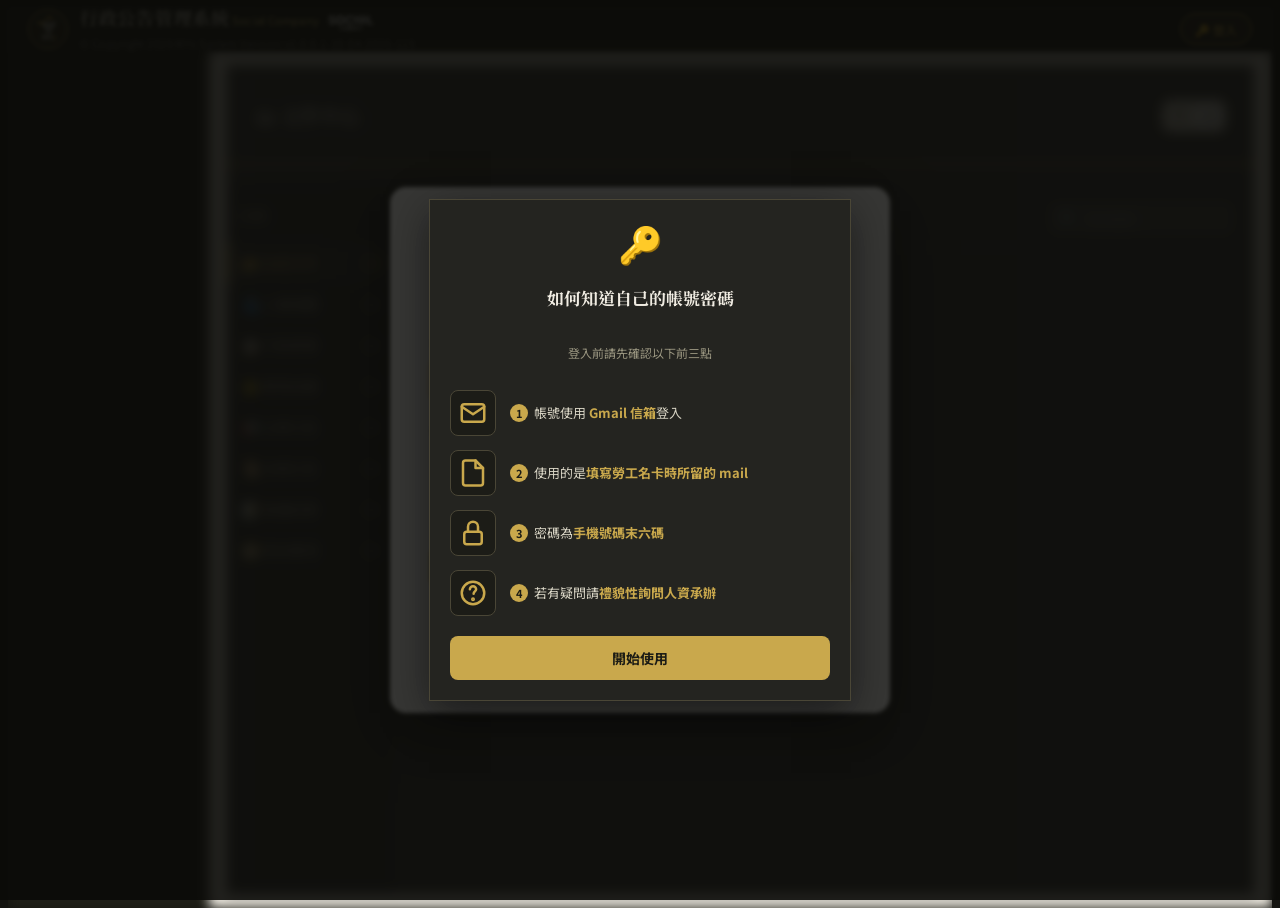
<file: index.html>
<!DOCTYPE html>
<html lang="zh-TW">
<head>
<meta charset="UTF-8" />
<meta name="viewport" content="width=device-width, initial-scale=1.0" />
<title>SC-公告系統</title>
<link rel="apple-touch-icon" href="[data-uri]">
<link rel="icon" href="[data-uri]">
<meta name="apple-mobile-web-app-title" content="SC-公告系統" />
<meta name="apple-mobile-web-app-capable" content="yes" />
<meta name="application-name" content="SC-公告系統" />
<meta name="mobile-web-app-capable" content="yes" />
<meta name="theme-color" content="#1c1c17" />
<link rel="preconnect" href="https://fonts.googleapis.com">
<link rel="preconnect" href="https://fonts.gstatic.com" crossorigin>
<link href="https://fonts.googleapis.com/css2?family=Noto+Sans+TC:wght@300;400;500;600;700&family=Noto+Serif+TC:wght@400;500;600;700&display=swap" rel="stylesheet">
<link rel="stylesheet" href="style.css">

  <meta property="og:title" content="📝｜MYs系統｜行政公告管理系統" />
  <meta property="og:description" content="各類行政表單與企業營運各式公告！" />
</head>
<body>

<div class="app-wrapper">

  <!-- ══ Header ══ -->
    
<!-- ════ 加入主畫面教學（手機版）════ -->
<div class="a2hs-overlay" id="a2hsOverlay">
  <div class="a2hs-box">
    <div class="a2hs-header">
      <span class="a2hs-icon">📲</span>
      <p class="a2hs-title">將系統加到手機桌面</p>
      <p class="a2hs-sub">加入桌面後，開啟就像App一樣快速方便</p>
    </div>

    <div class="a2hs-tabs">
      <button class="a2hs-tab active" id="a2hsTabIOS" onclick="a2hsSwitchTab('ios')">🍎 iPhone / iPad</button>
      <button class="a2hs-tab" id="a2hsTabAndroid" onclick="a2hsSwitchTab('android')">🤖 Android</button>
    </div>

    <div class="a2hs-steps" id="a2hsStepsIOS">
      <div class="a2hs-step">
        <div class="a2hs-step-visual">
          <svg viewBox="0 0 24 24" width="30" height="30" fill="none" stroke="#c9a84c" stroke-width="2" stroke-linecap="round" stroke-linejoin="round"><path d="M12 3v12"/><path d="M7 8l5-5 5 5"/><rect x="4" y="14" width="16" height="7" rx="2"/></svg>
        </div>
        <div class="a2hs-step-text"><span class="a2hs-step-num">1</span>點擊瀏覽器<b>下方工具列</b>的「分享」圖示</div>
      </div>
      <div class="a2hs-step">
        <div class="a2hs-step-visual">
          <svg viewBox="0 0 24 24" width="30" height="30" fill="none" stroke="#c9a84c" stroke-width="2" stroke-linecap="round" stroke-linejoin="round"><rect x="4" y="4" width="16" height="16" rx="3"/><path d="M12 8v8"/><path d="M8 12h8"/></svg>
        </div>
        <div class="a2hs-step-text"><span class="a2hs-step-num">2</span>在選單中向下找到並點選「<b>加入主畫面</b>」</div>
      </div>
      <div class="a2hs-step">
        <div class="a2hs-step-visual">
          <svg viewBox="0 0 24 24" width="30" height="30" fill="none" stroke="#c9a84c" stroke-width="2" stroke-linecap="round" stroke-linejoin="round"><path d="M20 6L9 17l-5-5"/></svg>
        </div>
        <div class="a2hs-step-text"><span class="a2hs-step-num">3</span>點擊右上角「<b>新增</b>」即完成</div>
      </div>
    </div>

    <div class="a2hs-steps" id="a2hsStepsAndroid" style="display:none;">
      <div class="a2hs-step">
        <div class="a2hs-step-visual">
          <svg viewBox="0 0 24 24" width="30" height="30" fill="#c9a84c"><circle cx="12" cy="5" r="1.8"/><circle cx="12" cy="12" r="1.8"/><circle cx="12" cy="19" r="1.8"/></svg>
        </div>
        <div class="a2hs-step-text"><span class="a2hs-step-num">1</span>點擊瀏覽器右上角「⋮」更多選項</div>
      </div>
      <div class="a2hs-step">
        <div class="a2hs-step-visual">
          <svg viewBox="0 0 24 24" width="30" height="30" fill="none" stroke="#c9a84c" stroke-width="2" stroke-linecap="round" stroke-linejoin="round"><rect x="4" y="4" width="16" height="16" rx="3"/><path d="M12 8v8"/><path d="M8 12h8"/></svg>
        </div>
        <div class="a2hs-step-text"><span class="a2hs-step-num">2</span>選擇「<b>加到主畫面</b>」或「<b>安裝應用程式</b>」</div>
      </div>
      <div class="a2hs-step">
        <div class="a2hs-step-visual">
          <svg viewBox="0 0 24 24" width="30" height="30" fill="none" stroke="#c9a84c" stroke-width="2" stroke-linecap="round" stroke-linejoin="round"><path d="M20 6L9 17l-5-5"/></svg>
        </div>
        <div class="a2hs-step-text"><span class="a2hs-step-num">3</span>點擊「<b>新增</b>」／「<b>安裝</b>」即完成</div>
      </div>
    </div>

    <button class="a2hs-confirm-btn" onclick="closeA2hsModal()">下一頁</button>
  </div>
</div>

<!-- ════ 帳號密碼說明（教學畫面之後接續顯示）════ -->
<div class="a2hs-overlay" id="credHelpOverlay">
  <div class="a2hs-box">
    <div class="a2hs-header">
      <span class="a2hs-icon">🔑</span>
      <p class="a2hs-title">如何知道自己的帳號密碼</p>
      <p class="a2hs-sub">登入前請先確認以下前三點</p>
    </div>

    <div class="a2hs-steps">
      <div class="a2hs-step">
        <div class="a2hs-step-visual">
          <svg viewBox="0 0 24 24" width="30" height="30" fill="none" stroke="#c9a84c" stroke-width="2" stroke-linecap="round" stroke-linejoin="round"><rect x="3" y="5" width="18" height="14" rx="2"/><path d="M3 7l9 6 9-6"/></svg>
        </div>
        <div class="a2hs-step-text"><span class="a2hs-step-num">1</span>帳號使用 <b>Gmail 信箱</b>登入</div>
      </div>
      <div class="a2hs-step">
        <div class="a2hs-step-visual">
          <svg viewBox="0 0 24 24" width="30" height="30" fill="none" stroke="#c9a84c" stroke-width="2" stroke-linecap="round" stroke-linejoin="round"><path d="M14 2H6a2 2 0 0 0-2 2v16a2 2 0 0 0 2 2h12a2 2 0 0 0 2-2V8z"/><path d="M14 2v6h6"/></svg>
        </div>
        <div class="a2hs-step-text"><span class="a2hs-step-num">2</span>使用的是<b>填寫勞工名卡時所留的 mail</b></div>
      </div>
      <div class="a2hs-step">
        <div class="a2hs-step-visual">
          <svg viewBox="0 0 24 24" width="30" height="30" fill="none" stroke="#c9a84c" stroke-width="2" stroke-linecap="round" stroke-linejoin="round"><rect x="5" y="11" width="14" height="10" rx="2"/><path d="M8 11V7a4 4 0 0 1 8 0v4"/></svg>
        </div>
        <div class="a2hs-step-text"><span class="a2hs-step-num">3</span>密碼為<b>手機號碼末六碼</b></div>
      </div>
      <div class="a2hs-step">
        <div class="a2hs-step-visual">
          <svg viewBox="0 0 24 24" width="30" height="30" fill="none" stroke="#c9a84c" stroke-width="2" stroke-linecap="round" stroke-linejoin="round"><circle cx="12" cy="12" r="9"/><path d="M9.5 9a2.5 2.5 0 0 1 5 0c0 1.5-2 1.8-2 3.5"/><circle cx="12" cy="17" r=".6" fill="#c9a84c"/></svg>
        </div>
        <div class="a2hs-step-text"><span class="a2hs-step-num">4</span>若有疑問請<b>禮貌性詢問人資承辦</b></div>
      </div>
    </div>

    <div class="a2hs-btn-row">
      <button class="a2hs-back-btn" id="credHelpBackBtn" onclick="backToA2hsModal()">← 回上一頁</button>
      <button class="a2hs-confirm-btn" onclick="closeCredHelpModal()">開始使用</button>
    </div>
  </div>
</div>

<!-- ════ 登入畫面 ════ -->
<div class="login-overlay" id="loginOverlay">
  <div class="login-box" style="position:relative;">
    <!-- X 按鈕（訪客關閉，回到遮罩狀態）-->
    <button id="loginCloseBtn" onclick="closeLoginOverlay()" style="display:none;position:absolute;top:10px;right:12px;width:28px;height:28px;border:none;background:transparent;cursor:pointer;font-size:16px;color:#9a9482;line-height:1;border-radius:50%;transition:.15s;" onmouseover="this.style.background='#f0f0f0'" onmouseout="this.style.background='transparent'">✕</button>
    <div class="login-logo-row">
      <img class="login-logo" src="https://mys0819.github.io/AMS/assets/00.個人專業圖像.png" alt="MYs" onerror="this.src='https://mys0819.github.io/AMS/assets/MYs_logo_去背.png'" style="width:52px;height:52px;object-fit:cover;border-radius:50%;"/>
      <span class="login-title">行政公告管理系統</span>
    </div>
    <div class="login-subtitle">請登入以使用完整功能</div>

    <!-- 信箱：單一輸入框 + datalist 建議 -->
    <div class="login-field">
      <label class="login-label">電子信箱</label>
      <div style="position:relative;">
        <input class="login-input" id="login-mail" type="text"
          inputmode="email"
          placeholder="example@gmail.com"
          autocomplete="username"
          oninput="updateMailSuggestions()"
          onblur="setTimeout(function(){var d=document.getElementById('login-mail-dropdown');if(d)d.style.display='none';},200)"
          onkeydown="if(event.key==='Enter')document.getElementById('login-pass').focus()"/>
        <div id="login-mail-dropdown" style="display:none;position:absolute;top:calc(100% + 4px);left:0;right:0;background:#fff;border:1.5px solid var(--color-gold);border-radius:8px;z-index:100;box-shadow:0 4px 12px rgba(0,0,0,.12);overflow:hidden;"></div>
      </div>
    </div>

    <!-- 密碼 + 顯示按鈕 -->
    <div class="login-field">
      <label class="login-label">密碼</label>
      <div style="position:relative;">
        <input class="login-input login-input-pass" id="login-pass" type="password"
          placeholder="請輸入密碼"
          autocomplete="current-password"
          onkeydown="if(event.key==='Enter')doLogin()"/>
        <button onclick="togglePassView()" type="button"
          class="login-pass-eye" id="pass-eye" title="顯示/隱藏密碼">👁</button>
      </div>
    </div>

    <div class="login-err" id="login-err"></div>

    <button class="login-btn" id="login-btn" onclick="doLogin()">登 入</button>
    <div style="text-align:center;margin-top:-8px;"><a href="#" onclick="testGasConnection();return false;" style="font-size:11px;color:var(--color-text-muted);text-decoration:underline;">⚙ 測試GAS連線</a></div>

    <div style="text-align:center;margin-top:6px;">
      <img src="assets/SC_LOGO.jpg" alt="Social Company" style="height:26px;width:auto;opacity:.55;" />
    </div>
  </div>
</div>

<!-- 使用者選單 -->
<div class="user-menu" id="userMenu" style="display:none;">
  <div class="user-menu-item" id="um-name" style="font-weight:600;color:var(--color-gold);pointer-events:none;"></div>
  <div class="user-menu-item" id="um-role" style="font-size:11px;color:var(--color-text-muted);pointer-events:none;"></div>
  <div class="user-menu-divider"></div>
  <div class="user-menu-item" onclick="doLogout()">🚪 登出</div>
</div>

  <header class="app-header">
    <div class="header-brand">
      <img src="https://mys0819.github.io/AMS/assets/MYs_logo_去背.png" alt="MYs Logo" class="header-logo" style="height:38px;width:auto;opacity:.9;" />
      <div class="header-title-group">
        <span class="header-title">行政公告管理系統<span class="header-title-sub"> Social Company</span><img src="assets/SC_LOGO.jpg" alt="Social Company" class="header-sc-logo" /></span>
        <span class="header-subtitle" id="header-copyright">© Copyright 2026 MYs System Version:v1.0.0.1-10-04-2026-115</span>
        <span class="mob-header-copyright">© Copyright 2026 MYs System Version:v1.1.0.1-10-04-2026-115</span>
      </div>
    </div>
    <div class="header-right">
      <button onclick="openLoginModal()" id="loginNavBtn" style="height:32px;padding:0 14px;border-radius:20px;border:1.5px solid var(--color-gold);background:var(--color-gold-bg);color:var(--color-gold);font-family:var(--font-body);font-size:12px;font-weight:600;cursor:pointer;transition:.15s;" onmouseover="this.style.background='var(--color-gold)';this.style.color='#1c1c15'" onmouseout="this.style.background='var(--color-gold-bg)';this.style.color='var(--color-gold)'">🔑 登入</button>
      <div class="user-chip" id="userChip" onclick="toggleUserMenu()" style="display:none;"><div class="user-chip-avatar" id="userInitial">?</div><span class="user-chip-name" id="userName">訪客</span></div>
      
    </div>
  </header>

  <div class="app-body">

    <!-- ══ 側邊欄 ══ -->
    <aside class="app-sidebar">

      <div class="sidebar-section">
        <p class="sidebar-section-label">文件</p>
        <p class="sidebar-section-sub">全體同仁</p>
        <a href="#" class="sidebar-nav-item active" onclick="return showPage('doccenter',this)"><span class="sidebar-icon">🗂</span>文件中心</a>
      </div>

      <div class="sidebar-divider"></div>

      <div class="sidebar-section">
        <p class="sidebar-section-label">表單</p>
        <p class="sidebar-section-sub">全體同仁</p>
        <a href="#" class="sidebar-nav-item" data-perm="extraops" onclick="return showPage('extraops',this)"><span class="sidebar-icon">📋</span>線上表單申請</a>
      </div>

      <div class="sidebar-divider"></div>

      <div class="sidebar-section">
        <p class="sidebar-section-label">系統</p>
        <p class="sidebar-section-sub">主管查閱</p>
        <a href="#" class="sidebar-nav-item" data-perm="workhour" onclick="return showPage('workhour',this)"><span class="sidebar-icon">🕐</span>每日工時登記</a>
        <a href="#" class="sidebar-nav-item" data-perm="labor" onclick="return showPage('labor',this)"><span class="sidebar-icon">📑</span>勞報稅務建檔</a>
        <a href="#" class="sidebar-nav-item" data-perm="main" onclick="return showPage('formupload',this)"><span class="sidebar-icon">📤</span>各式表單上傳</a>
        <a href="https://docs.google.com/spreadsheets/d/1_rWMMZDsfxztQhuZNZyMpey1RqhkS_ufs4InAbxUNus/edit?gid=126666152#gid=126666152" target="_blank" class="sidebar-nav-item external" data-perm="main"><span class="sidebar-icon">🧾</span>核銷帳務登記</a>
        <a href="https://docs.google.com/spreadsheets/d/1SMXjeTg0H4iFAXOovIdqFs-eSuziysDGhQpxVMHoLu4/edit?gid=1754838196#gid=1754838196" target="_blank" class="sidebar-nav-item external" data-perm="main"><span class="sidebar-icon">💳</span>每月匯款明細</a>
      </div>

      <div class="sidebar-divider"></div>

      <div class="sidebar-section">
        <p class="sidebar-section-label">意見</p>
        <p class="sidebar-section-sub">同仁反饋</p>
        <a href="#" class="sidebar-nav-item" onclick="openFeedback();return false;"><span class="sidebar-icon">💬</span>意見欄</a>
        <a href="#" class="sidebar-nav-item" onclick="openBugReport();return false;"><span class="sidebar-icon">🐞</span>回報問題</a>
      </div>

      <div class="sidebar-divider"></div>

      <div class="sidebar-section">
        <p class="sidebar-section-label">管理</p>
        <p class="sidebar-section-sub">主管查閱</p>
        <a href="#" class="sidebar-nav-item" data-perm="account" onclick="return showPage('feedback-mgr',this)"><span class="sidebar-icon">📋</span>意見回饋</a>
        <a href="#" class="sidebar-nav-item" data-perm="account" onclick="return showPage('report-mgr',this)"><span class="sidebar-icon">🚨</span>問題回報</a>
        <a href="#" class="sidebar-nav-item" data-perm="readlist" onclick="return showPage('readlist',this)"><span class="sidebar-icon">✅</span>已讀名單</a>
      </div>

      <div class="sidebar-divider"></div>

      <div class="sidebar-section">
        <p class="sidebar-section-label">設定</p>
        <p class="sidebar-section-sub">後台限定</p>
        <a href="#" class="sidebar-nav-item" data-perm="account" onclick="return showPage('account',this)"><span class="sidebar-icon bright">🧑‍💼</span>帳號管理</a>
      </div>

    </aside>

    <!-- ══ 主內容 ══ -->
    <main class="app-main">

      <!-- ════ 所有申請 ════ -->

            <!-- ════ 文件中心 ════ -->
      <div class="page-section active" id="page-doccenter">
        <div class="article-wrap" style="padding:0;overflow:hidden;flex:1;min-height:0;display:flex;flex-direction:column;background-color:#434343;border:none;border-radius:0;">
          <div class="inner-page-header" style="padding:16px 28px 12px;border-bottom:2px solid var(--color-gold);flex-shrink:0;background-color:#434343;margin-bottom:0;">
            <p class="inner-page-title" style="color:#e8e4d8;">🗂 文件中心</p>
            <div style="display:flex;align-items:center;gap:var(--space-2);">
              <button class="inner-upload-btn" id="dc-upload-btn" onclick="dcTriggerUpload()">📤 上傳</button>
              <input type="file" id="dc-file-input" accept=".pdf,.jpg,.jpeg,.png,.gif,.webp" style="display:none" onchange="dcHandleUpload(this)" />
              <div class="view-toggle" id="dc-view-toggle">
                <button class="view-toggle-btn" onclick="dcSetView('list',this)" title="清單">☰</button>
                <button class="view-toggle-btn active" onclick="dcSetView('grid',this)" title="圖示">⊞</button>
              </div>
            </div>
          </div>
          <div class="doccenter-wrap" style="flex:1;min-height:0;overflow:hidden;">
            <!-- 左側分類 -->
            <div class="doccenter-sidebar">
              <p class="doccenter-sidebar-label">分類</p>
              <div class="doccenter-sidebar-item active" onclick="dcSwitch(this,'all')">📂 全部文件<span class="doccenter-count" id="cnt-all">0</span></div>
              <div class="doccenter-sidebar-item" onclick="dcSwitch(this,'hr')">🫂 人事相關<span class="doccenter-count" id="cnt-hr">0</span></div>
              <div class="doccenter-sidebar-item" onclick="dcSwitch(this,'admin')">📋 行政表單<span class="doccenter-count" id="cnt-admin">0</span></div>
              <div class="doccenter-sidebar-item" onclick="dcSwitch(this,'training')">🌟 教育訓練<span class="doccenter-count" id="cnt-training">0</span></div>
              <div class="doccenter-sidebar-item" onclick="dcSwitch(this,'announce')">📢 企業公告<span class="doccenter-count" id="cnt-announce">0</span></div>
              <div class="doccenter-sidebar-item" onclick="dcSwitch(this,'law')">📜 法規公告<span class="doccenter-count" id="cnt-law">0</span></div>
              <div class="doccenter-sidebar-item" onclick="dcSwitch(this,'meeting')">📝 會議紀錄<span class="doccenter-count" id="cnt-meeting">0</span></div>
              <div class="doccenter-sidebar-item" onclick="dcSwitch(this,'other')">🧭 其他事項<span class="doccenter-count" id="cnt-other">0</span></div>
              <div class="doccenter-sidebar-spacer"></div>
              <button class="doccenter-add-cat-btn" id="dc-add-cat-btn" onclick="dcAddCategory()">＋ 新增分類</button>
            </div>
            <!-- 右側內容 -->
            <div class="doccenter-content" id="dc-content-view">
              <div class="doccenter-content-header">
                <span class="doccenter-content-title" id="dc-title">全部文件</span>
                <div class="doccenter-toolbar">
                  <div class="doccenter-search">
                    <span style="color:#c8c4b4;font-size:12px">🔍</span>
                    <input class="doccenter-search-input" type="text" placeholder="搜尋檔案…" oninput="dcSearch(this.value)" />
                  </div>
                </div>
              </div>
              <!-- 清單模式（預設隱藏）-->
              <div class="doccenter-file-list doccenter-view-list" id="dc-file-area" style="display:none;">
              </div>
              <!-- 圖示模式（預設顯示）-->
              <div class="doccenter-file-grid" id="dc-file-grid" style="display:grid;">
              </div>
              <!-- 分頁 -->
              <div style="display:flex;justify-content:center;padding-top:var(--space-3);">
                <div id="dc-pagination" class="pagination" style="gap:4px;"></div>
              </div>
            </div>
          </div>
        </div>
      </div>

      <!-- ════ 本月查詢 ════ -->

      <div class="page-section" id="page-feedback-mgr" style="gap:var(--space-4);">
        <div style="display:grid;grid-template-columns:repeat(3,1fr);gap:10px;">
          <div class="stat-card bg-total" style="cursor:pointer;" onclick="fbFilterByStat('')"><span class="stat-card-label">總計</span><div class="stat-card-value-row"><span class="stat-card-value" id="fb-total">0</span><span class="stat-card-unit">筆</span></div></div>
          <div class="stat-card bg-progress" style="cursor:pointer;" onclick="fbFilterByStat('待處理')"><span class="stat-card-label">待處理</span><div class="stat-card-value-row"><span class="stat-card-value gold" id="fb-pending">0</span><span class="stat-card-unit">筆</span></div></div>
          <div class="stat-card bg-progress" style="cursor:pointer;" onclick="fbFilterByStat('已處理')"><span class="stat-card-label">已處理</span><div class="stat-card-value-row"><span class="stat-card-value deep-blue" id="fb-done">0</span><span class="stat-card-unit">筆</span></div></div>
        </div>
        <div class="table-section">
          <div class="toolbar">
            <div class="search-box"><span class="search-icon">🔍</span><input class="search-input" id="fb-search" placeholder="搜尋…" oninput="renderFbTable();window.__scheduleScrollReset();"/></div>
            <select class="filter-select" id="fb-status-filter" onchange="renderFbTable();window.__scheduleScrollReset();" style="width:100px;"><option value="">全部狀態</option><option value="待處理">待處理</option><option value="已處理">已處理</option></select>
            <div style="flex:1;"></div><span class="toolbar-info">共 <span id="fb-count">0</span> 筆</span>
          </div>
          <table class="data-table">
            <colgroup>
              <col style="width:200px;"/>
              <col style="width:100px;"/>
              <col style="width:100px;"/>
              <col/>
              <col style="width:100px;"/>
              <col style="width:100px;"/>
            </colgroup>
            <thead><tr>
              <th style="text-align:center;">送出時間</th>
              <th style="text-align:center;">姓名</th>
              <th style="text-align:center;">意見類型</th>
              <th style="text-align:center;">內容</th>
              <th style="text-align:center;">狀態</th>
              <th style="text-align:center;">操作</th>
            </tr></thead>
            <tbody id="fb-tbody"><tr><td colspan="6" style="text-align:center;padding:32px;color:var(--color-text-muted);">⏳ 載入中…</td></tr></tbody>
          </table>
        </div>
        <div id="fb-mobile-list" style="display:none;"></div>
      </div>

      <!-- ════ 問題回報管理 ════ -->
      <div class="page-section" id="page-report-mgr" style="gap:var(--space-4);">
        <div style="display:grid;grid-template-columns:repeat(3,1fr);gap:10px;">
          <div class="stat-card bg-total" style="cursor:pointer;" onclick="rpFilterByStat('')"><span class="stat-card-label">總計</span><div class="stat-card-value-row"><span class="stat-card-value" id="rp-total">0</span><span class="stat-card-unit">筆</span></div></div>
          <div class="stat-card bg-progress" style="cursor:pointer;" onclick="rpFilterByStat('待處理')"><span class="stat-card-label">待處理</span><div class="stat-card-value-row"><span class="stat-card-value gold" id="rp-pending">0</span><span class="stat-card-unit">筆</span></div></div>
          <div class="stat-card bg-progress" style="cursor:pointer;" onclick="rpFilterByStat('已處理')"><span class="stat-card-label">已處理</span><div class="stat-card-value-row"><span class="stat-card-value deep-blue" id="rp-done">0</span><span class="stat-card-unit">筆</span></div></div>
        </div>
        <div class="table-section">
          <div class="toolbar">
            <div class="search-box"><span class="search-icon">🔍</span><input class="search-input" id="rp-search" placeholder="搜尋…" oninput="renderRpTable();window.__scheduleScrollReset();"/></div>
            <select class="filter-select" id="rp-status-filter" onchange="renderRpTable();window.__scheduleScrollReset();" style="width:100px;"><option value="">全部狀態</option><option value="待處理">待處理</option><option value="已處理">已處理</option></select>
            <div style="flex:1;"></div><span class="toolbar-info">共 <span id="rp-count">0</span> 筆</span>
          </div>
          <table class="data-table">
            <colgroup>
              <col style="width:200px;"/>
              <col style="width:100px;"/>
              <col style="width:100px;"/>
              <col/>
              <col style="width:100px;"/>
              <col style="width:100px;"/>
            </colgroup>
            <thead><tr>
              <th style="text-align:center;">回報時間</th>
              <th style="text-align:center;">姓名</th>
              <th style="text-align:center;">問題類型</th>
              <th style="text-align:center;">問題描述</th>
              <th style="text-align:center;">狀態</th>
              <th style="text-align:center;">操作</th>
            </tr></thead>
            <tbody id="rp-tbody"><tr><td colspan="6" style="text-align:center;padding:32px;color:var(--color-text-muted);">⏳ 載入中…</td></tr></tbody>
          </table>
        </div>
        <div id="rp-mobile-list" style="display:none;"></div>
      </div>

      <!-- ════ 已讀名單 ════ -->
      <div class="page-section" id="page-readlist" style="gap:var(--space-4);">
        <!-- 儀表板：依分類統計公告數（點擊可篩選下方列表）-->
        <div class="stat-dashboard-6" style="display:grid;grid-template-columns:repeat(6,1fr);gap:10px;">
          <div class="stat-card bg-progress" style="cursor:pointer;" onclick="rlFilterByCat('人事相關')"><span class="stat-card-label">人事</span><div class="stat-card-value-row"><span class="stat-card-value" id="rl-cnt-hr">0</span><span class="stat-card-unit">則</span></div></div>
          <div class="stat-card bg-progress" style="cursor:pointer;" onclick="rlFilterByCat('教育訓練')"><span class="stat-card-label">訓練</span><div class="stat-card-value-row"><span class="stat-card-value gold" id="rl-cnt-training">0</span><span class="stat-card-unit">則</span></div></div>
          <div class="stat-card bg-progress" style="cursor:pointer;" onclick="rlFilterByCat('企業公告')"><span class="stat-card-label">公告</span><div class="stat-card-value-row"><span class="stat-card-value deep-blue" id="rl-cnt-announce">0</span><span class="stat-card-unit">則</span></div></div>
          <div class="stat-card bg-progress" style="cursor:pointer;" onclick="rlFilterByCat('法規公告')"><span class="stat-card-label">法規</span><div class="stat-card-value-row"><span class="stat-card-value" style="color:#7b1fa2;" id="rl-cnt-law">0</span><span class="stat-card-unit">則</span></div></div>
          <div class="stat-card bg-progress" style="cursor:pointer;" onclick="rlFilterByCat('會議紀錄')"><span class="stat-card-label">會議</span><div class="stat-card-value-row"><span class="stat-card-value" style="color:#00695c;" id="rl-cnt-meeting">0</span><span class="stat-card-unit">則</span></div></div>
          <div class="stat-card bg-reject-grp" style="cursor:pointer;" onclick="rlFilterByCat('其他')"><span class="stat-card-label">其他</span><div class="stat-card-value-row"><span class="stat-card-value red" id="rl-cnt-other">0</span><span class="stat-card-unit">則</span></div></div>
        </div>

        <div class="table-section">
          <div class="toolbar">
            <div class="search-box"><span class="search-icon">🔍</span><input class="search-input" id="rl-search" placeholder="搜尋公告名稱…" oninput="renderReadListTable();window.__scheduleScrollReset();"/></div>
            <select class="filter-select" id="rl-cat-filter" onchange="renderReadListTable();window.__scheduleScrollReset();">
              <option value="">全部分類</option>
              <option value="人事相關">人事</option>
              <option value="教育訓練">訓練</option>
              <option value="企業公告">公告</option>
              <option value="法規公告">法規</option>
              <option value="會議紀錄">會議</option>
              <option value="其他">其他</option>
            </select>
            <div style="flex:1;"></div><span class="toolbar-info">共 <span id="rl-count">0</span> 筆</span>
          </div>
          <table class="data-table">
            <colgroup>
              <col style="width:170px;"/>
              <col style="width:170px;"/>
              <col style="width:100px;"/>
              <col style="width:280px;"/>
              <col style="width:110px;"/>
              <col style="width:110px;"/>
            </colgroup>
            <thead><tr>
              <th style="text-align:center;">上傳日期</th>
              <th style="text-align:center;">查閱期限</th>
              <th style="text-align:center;">公告分類</th>
              <th style="text-align:center;">公告名稱</th>
              <th style="text-align:center;">已讀取</th>
              <th style="text-align:center;">未讀取</th>
            </tr></thead>
            <tbody id="rl-tbody"><tr><td colspan="6" style="text-align:center;padding:32px;color:var(--color-text-muted);">⏳ 載入中…</td></tr></tbody>
          </table>
        </div>
        <div id="rl-mobile-list" style="display:none;"></div>
      </div>

<!-- ════ 已讀名單：查看名單 Modal ════ -->
<div class="modal-overlay" id="rlNameModal" onclick="if(event.target===this)closeModal('rlNameModal')">
  <div style="background:#fff;border-radius:16px;padding:26px 28px;width:100%;max-width:420px;max-height:70vh;box-shadow:0 24px 64px rgba(0,0,0,.3);display:flex;flex-direction:column;gap:14px;">
    <div style="display:flex;align-items:center;justify-content:space-between;">
      <div style="font-family:var(--font-display);font-size:16px;font-weight:700;color:var(--color-text-primary);" id="rlNameModalTitle">名單</div>
      <button onclick="closeModal('rlNameModal')" style="background:none;border:none;font-size:20px;cursor:pointer;color:var(--color-text-muted);line-height:1;">✕</button>
    </div>
    <div style="font-size:12px;color:var(--color-text-muted);" id="rlNameModalSub"></div>
    <div style="overflow-y:auto;display:flex;flex-wrap:wrap;gap:8px;align-content:flex-start;" id="rlNameModalBody"></div>
  </div>
</div>

      <div class="page-section" id="page-workhour">
        <div class="article-wrap dark-page" style="padding:0;overflow:hidden;flex:1;min-height:0;display:flex;flex-direction:column;background-color:#434343;border:none;border-radius:0;">
          <div class="inner-page-header" style="padding:var(--uniform-article-gap) 28px;border-bottom-color:#c9a84c;background-color:#434343;"><p class="inner-page-title" style="color:#e8e4d8;">🕐 每日工時登記</p></div>
          <div class="article-body-wrap">
          <div class="article-section">
            <p class="article-section-title">© 登記工時</p>
            <p class="article-body">可於隔日使用系統登記前一日上、下班工時，<br>須於每週二18:00前完成上週工時的登記。</p>
            <div class="article-btn-group">
              <a class="article-link-btn" href="https://docs.google.com/spreadsheets/d/18Wpok2lWB6IELsovYaxeM5o037Vmd5RYsLPZuB7AqXo/edit?gid=1732819179#gid=1732819179" target="_blank">☛ 本月登記執行</a>
              <a class="article-warn" href="https://drive.google.com/drive/u/1/folders/1hec_bEJkWs_BdDCjZULA-y5Lv5oLrBgr" target="_blank">⚠︎ 年度申請查閱</a>
            </div>
          </div>
          <div class="article-section">
            <p class="article-section-title">© 上傳紙卡</p>
            <p class="article-body">各主管請於週二掃描紙本出勤卡片，<br>並上傳到雲端上，<br>上傳的時候請注意清晰度，<br>不要有反光、模糊、毀損，<br>若有上述情形之一；<br>系統將退件並請重新掃描後再上傳。</p>
          </div>
          <div class="article-section">
            <p class="article-sub-heading">《各團隊上傳區》</p>
            <div style="display:flex;flex-direction:column;align-items:flex-start;gap:var(--uniform-article-gap);margin-top:0;">
              <div style="display:flex;flex-direction:column;align-items:flex-start;gap:var(--uniform-article-gap);">
                <p class="article-sub">正職</p>
                <a class="article-link-btn" href="https://drive.google.com/drive/u/1/folders/1X1qzme5W5WjK6cWB9MtLdn6Rhz2C97La" target="_blank">☛ FT 上傳區</a>
              </div>
              <div style="display:flex;flex-direction:column;align-items:flex-start;gap:var(--uniform-article-gap);">
                <p class="article-sub">兼職</p>
                <a class="article-link-btn" href="https://drive.google.com/drive/u/1/folders/1_GDHt6MlLrlzhYSShVJ8qNYDyOYAr0P1" target="_blank">☛ PT 上傳區</a>
              </div>
              <div style="display:flex;flex-direction:column;align-items:flex-start;gap:var(--uniform-article-gap);">
                <p class="article-sub">臨時工</p>
                <a class="article-link-btn" href="https://drive.google.com/drive/u/1/folders/1UGBAG-IaBFmJaV4FH0XvJgyQ4JYbq22i" target="_blank">☛ CL 上傳區</a>
              </div>
            </div>
          </div>
          </div>
        </div>
      </div>

      <!-- ════ 各式表單上傳 ════ -->
      <div class="page-section" id="page-formupload">
        <div class="article-wrap dark-page" style="padding:0;overflow:hidden;flex:1;min-height:0;display:flex;flex-direction:column;background-color:#434343;border:none;border-radius:0;">
          <div class="inner-page-header" style="padding:var(--uniform-article-gap) 28px;border-bottom-color:#c9a84c;background-color:#434343;"><p class="inner-page-title" style="color:#e8e4d8;">📤 各式表單上傳</p></div>
          <div class="article-body-wrap">
          <div class="article-section">
            <p class="article-section-title">© 各式申請單及證明</p>
            <p class="article-body">於每月月底前完成上傳，<br>於次月計算薪資時查閱。</p>
          </div>
          <div class="article-section">
            <p class="article-section-title">© 上傳方式</p>
            <p class="article-body">掃描各式申請單及證明，<br>並上傳到雲端上，<br>上傳的時候請注意清晰度，<br>不要有反光、模糊、毀損，<br>若有上述情形之一；<br>系統將退件並請重新掃描後再上傳。</p>
          </div>
          <div class="article-section">
            <p class="article-sub-heading">《申請單上傳區》</p>
            <div style="display:flex;flex-direction:column;align-items:flex-start;gap:var(--uniform-article-gap);margin-top:0;">
              <div style="display:flex;flex-direction:column;align-items:flex-start;gap:var(--uniform-article-gap);">
                <p class="article-sub">請假申請單</p>
                <button type="button" class="article-link-btn" onclick="document.getElementById('hr-up-leave').click()">☛ 上傳區</button>
                <input type="file" id="hr-up-leave" multiple style="display:none" data-folder-id="1Qhpl4zqfaB0yA7dlxEbCSOkLf1hC8Vq8" data-label="請假申請單" onchange="hrFormUpload(this)">
                <span class="hr-upload-status" id="hr-up-leave-status"></span>
              </div>
              <div style="display:flex;flex-direction:column;align-items:flex-start;gap:var(--uniform-article-gap);">
                <p class="article-sub">合意離職申請單</p>
                <button type="button" class="article-link-btn" onclick="document.getElementById('hr-up-resign').click()">☛ 上傳區</button>
                <input type="file" id="hr-up-resign" multiple style="display:none" data-folder-id="1CX-MyAuWVOVoYttXuRqkJ9GMZGe-_pOq" data-label="合意離職申請單" onchange="hrFormUpload(this)">
                <span class="hr-upload-status" id="hr-up-resign-status"></span>
              </div>
              <div style="display:flex;flex-direction:column;align-items:flex-start;gap:var(--uniform-article-gap);">
                <p class="article-sub">留復職申請單</p>
                <button type="button" class="article-link-btn" onclick="document.getElementById('hr-up-return').click()">☛ 上傳區</button>
                <input type="file" id="hr-up-return" multiple style="display:none" data-folder-id="1sdld55_c7oZrYPeDl8tdcIOngtWOFV5m" data-label="留復職申請單" onchange="hrFormUpload(this)">
                <span class="hr-upload-status" id="hr-up-return-status"></span>
              </div>
              <div style="display:flex;flex-direction:column;align-items:flex-start;gap:var(--uniform-article-gap);">
                <p class="article-sub">員工面談紀錄表</p>
                <button type="button" class="article-link-btn" onclick="document.getElementById('hr-up-interview').click()">☛ 上傳區</button>
                <input type="file" id="hr-up-interview" multiple style="display:none" data-folder-id="1Tv5KIhNS8OOX28ihvCnT3rMk9nEOs5qR" data-label="員工面談紀錄表" onchange="hrFormUpload(this)">
                <span class="hr-upload-status" id="hr-up-interview-status"></span>
              </div>
            </div>
          </div>
          </div>
        </div>
      </div>

      <!-- ════ 勞報稅務建檔 ════ -->
      <div class="page-section" id="page-labor">
        <div class="article-wrap dark-page" style="padding:0;overflow:hidden;flex:1;min-height:0;display:flex;flex-direction:column;background-color:#434343;border:none;border-radius:0;">
          <div class="inner-page-header" style="padding:var(--uniform-article-gap) 28px;border-bottom-color:#c9a84c;background-color:#434343;"><p class="inner-page-title" style="color:#e8e4d8;">📑 勞報稅務建檔</p></div>
          <div class="article-body-wrap">
          <div class="article-section">
            <p class="article-section-title">© 勞報稅務建檔表</p>
            <p class="article-body">
              請使用下方連結進行線上建檔作業，<br>
              建檔前請確認資料正確，送出後不可更改。<br>
              如有疑問請聯絡系統管理員。
            </p>
            <div class="article-btn-group">
              <a class="article-link-btn" href="https://mys0819.github.io/LRS1/" target="_blank">☛ 點擊執行建檔</a>
            </div>
          </div>
          <div class="article-section">
            <p class="article-section-title">© 注意事項</p>
            <p class="article-body">
              每月建檔截止日期為當月25日，<br>
              逾期未建檔將影響當月薪資計算，<br>
              請務必準時完成。
            </p>
          </div>
          </div>
        </div>
      </div>

      <!-- ════ 線上表單申請 ════ -->
      <div class="page-section" id="page-extraops">
        <div class="article-wrap dark-page" style="padding:0;overflow:hidden;flex:1;min-height:0;display:flex;flex-direction:column;background-color:#434343;border:none;border-radius:0;">
          <div class="inner-page-header" style="padding:var(--uniform-article-gap) 28px;border-bottom-color:#c9a84c;background-color:#434343;"><p class="inner-page-title" style="color:#e8e4d8;">📋 線上表單申請</p></div>
          <div class="article-body-wrap">
          <!-- 收銀交接表 -->
          <div class="article-section">
            <p class="article-section-title">© 收銀交接表</p>
            <p class="article-body">
              表單申請權限後，並回報於Line群組：<br>
              03_交接群➤SC並tag名揚完成申請，<br>
              兼職同仁請私訊名揚完成申請，<br>
              並告知個人信箱帳號，<br>
              如無回報，則權限不開放。
            </p>
            <div class="article-btn-group">
              <a class="article-link-btn" href="https://docs.google.com/spreadsheets/d/1LYvOx2IOybatsGuxmiJFwcuFy3Ei9eOTM7pG1ziUy9Q/edit?usp=drive_link" target="_blank">☛ 點擊申請</a>
            </div>
          </div>
          <!-- 各項庫存盤點表 -->
          <div class="article-section">
            <p class="article-section-title">© 各項庫存盤點表</p>
            <p class="article-body">
              表單申請權限後，並回報於Line群組：<br>
              03_交接群➤SC並tag名揚完成申請，<br>
              兼職同仁請私訊名揚完成申請，<br>
              並告知個人信箱帳號，<br>
              如無回報，則權限不開放。
            </p>
            <div class="article-btn-group">
              <a class="article-link-btn" href="https://docs.google.com/spreadsheets/d/17m1McHID0w8vquy59-qLVcl734MDD9MCXCx10dMNoIs/edit?usp=drive_link" target="_blank">☛ 點擊申請</a>
            </div>
          </div>
          <!-- 個人事務追蹤清單（正職以上）-->
          <div class="article-section" data-perm-block="fulltime">
            <p class="article-section-title">© 個人事務追蹤清單</p>
            <p class="article-body">
              表單申請權限後，並回報於Line群組：<br>
              03_交接群➤SC並tag名揚完成申請，<br>
              並告知個人信箱帳號，<br>
              如無回報，則權限不開放。
            </p>
            <div class="article-btn-group">
              <a class="article-link-btn" href="https://docs.google.com/spreadsheets/d/1qfuPQ5paUZQCuD5AhgFPVCKfmyW0KbNtbnysUpGLdDc/edit?usp=drive_link" target="_blank">☛ 點擊申請</a>
            </div>
          </div>
          <!-- 正職職掌分配表（正職以上）-->
          <div class="article-section" data-perm-block="fulltime">
            <p class="article-section-title">© 正職職掌分配表</p>
            <p class="article-body">
              表單申請權限後，並回報於Line群組：<br>
              03_交接群➤SC並tag名揚完成申請，<br>
              並告知個人信箱帳號，<br>
              如無回報，則權限不開放。
            </p>
            <div class="article-btn-group">
              <a class="article-link-btn" href="https://docs.google.com/spreadsheets/d/1TshFbeV_lOZ56kp8ugfjNjDorWcZ11JwyNKhOwvHIbs/edit?usp=drive_link" target="_blank">☛ 點擊申請</a>
            </div>
          </div>
          <!-- 個人裝備領取表（正職以上）-->
          <div class="article-section" data-perm-block="fulltime">
            <p class="article-section-title">© 個人裝備領取表</p>
            <p class="article-body">
              表單申請權限後，並回報於Line群組：<br>
              03_交接群➤SC並tag名揚完成申請，<br>
              並告知個人信箱帳號，<br>
              如無回報，則權限不開放。
            </p>
            <div class="article-btn-group">
              <a class="article-link-btn" href="https://docs.google.com/spreadsheets/d/1iIQZ-oalInH6s0q8h1KFiow5EHk97SeGOEbylVDK0bQ/edit?usp=drive_link" target="_blank">☛ 點擊申請</a>
            </div>
          </div>
          </div>
        </div>
      </div>

      <!-- ════ 帳號管理 ════ -->
      <div class="page-section" id="page-account">

        <!-- 標題列 + 新增按鈕 -->
        <div style="display:flex;align-items:center;justify-content:space-between;margin-bottom:4px;">
          <div>
            <div style="font-family:var(--font-display);font-size:18px;font-weight:700;color:var(--color-text-primary);">帳號管理</div>
            <div style="font-size:12px;color:var(--color-text-muted);margin-top:2px;">管理系統帳號、角色與權限設定</div>
          </div>
          <button class="btn" onclick="openAccountModal('add')" id="acc-add-btn" style="display:flex;align-items:center;gap:6px;white-space:nowrap;flex-shrink:0;">＋ 新增帳號</button>
        </div>

        <!-- 統計列：總帳號=兼職+正職+主管+營運（點擊可篩選下方列表）-->
        <div class="stat-dashboard-6" style="display:grid;grid-template-columns:repeat(6,1fr);gap:10px;">
          <div class="stat-card bg-total" style="cursor:pointer;" onclick="accFilterByStat('')"><span class="stat-card-label">總帳號數</span><div class="stat-card-value-row"><span class="stat-card-value" id="acc-total">0</span><span class="stat-card-unit">人</span></div></div>
          <div class="stat-card bg-progress" style="cursor:pointer;" onclick="accFilterByStat('parttime')"><span class="stat-card-label">兼職</span><div class="stat-card-value-row"><span class="stat-card-value" style="color:#e65100;" id="acc-pt">0</span><span class="stat-card-unit">人</span></div></div>
          <div class="stat-card bg-progress" style="cursor:pointer;" onclick="accFilterByStat('fulltime')"><span class="stat-card-label">正職</span><div class="stat-card-value-row"><span class="stat-card-value gold" id="acc-ft">0</span><span class="stat-card-unit">人</span></div></div>
          <div class="stat-card bg-progress" style="cursor:pointer;" onclick="accFilterByStat('manager')"><span class="stat-card-label">主管</span><div class="stat-card-value-row"><span class="stat-card-value deep-blue" id="acc-mgr">0</span><span class="stat-card-unit">人</span></div></div>
          <div class="stat-card bg-progress" style="cursor:pointer;" onclick="accFilterByStat('admin')"><span class="stat-card-label">營運</span><div class="stat-card-value-row"><span class="stat-card-value" style="color:#7b1fa2;" id="acc-ops">0</span><span class="stat-card-unit">人</span></div></div>
          <div class="stat-card bg-reject-grp" style="cursor:pointer;" onclick="accFilterByStat('disabled')"><span class="stat-card-label">已停用</span><div class="stat-card-value-row"><span class="stat-card-value red" id="acc-dis">0</span><span class="stat-card-unit">人</span></div></div>
        </div>

        <!-- 表格（搜尋/篩選與表格同屬一個版型區塊，跟意見回饋／問題回報一致）-->
        <div class="table-section" id="acc-desktop-table">
          <div class="toolbar">
            <div class="search-box">
              <span class="search-icon">🔍</span>
              <input class="search-input" id="acc-search" placeholder="搜尋…" oninput="renderAccTable();window.__scheduleScrollReset();"/>
            </div>
            <select class="filter-select" id="acc-role-filter" onchange="renderAccTable();window.__scheduleScrollReset();">
              <option value="">全部角色</option>
              <option value="boss">boss</option>
              <option value="admin">admin</option>
              <option value="manager">manager</option>
              <option value="fulltime">fulltime</option>
              <option value="parttime">parttime</option>
            </select>
            <select class="filter-select" id="acc-status-filter" onchange="renderAccTable();window.__scheduleScrollReset();">
              <option value="">全部狀態</option>
              <option value="啟用">啟用</option>
              <option value="停用">停用</option>
            </select>
          </div>
          <table class="data-table">
            <colgroup>
              <col style="width:250px;"/><col style="width:150px;"/><col style="width:150px;"/><col style="width:150px;"/>
              <col style="width:150px;"/><col style="width:150px;"/><col style="width:250px;"/><col/>
            </colgroup>
            <thead><tr>
              <th>電子信箱</th><th style="text-align:center;">姓名</th><th style="text-align:center;">團隊</th><th style="text-align:center;">職稱</th>
              <th style="text-align:center;">角色</th><th style="text-align:center;">狀態</th><th style="text-align:center;">建立日期</th><th style="text-align:center;">操作</th>
            </tr></thead>
            <tbody id="acc-tbody">
              <tr><td colspan="6" style="text-align:center;padding:32px;color:var(--color-text-muted);">⏳ 載入中…</td></tr>
            </tbody>
          </table>
        </div>

        <!-- 手機版帳號卡片列表 -->
        <div id="acc-mobile-list" style="display:none;padding:8px 0;"></div>

      </div>


</main>
  </div><!-- end app-body -->

  <!-- 手機版底部分類導覽列（內容由 JS 依現有側邊欄 .sidebar-section 動態產生，非新增資料） -->
  <nav class="mobile-tabbar" id="mobileTabbar"></nav>
  <!-- 底部導覽列收起/展開按鈕(微凸於tabbar上方) -->
  <div class="mob-tabbar-toggle" id="mobTabbarToggle" onclick="toggleMobileTabbar()">
    <span id="mobTabbarToggleIcon">▼</span>
  </div>
  <!-- 手機版側邊欄抽屜背景遮罩 -->
  <div class="mobile-sidebar-backdrop" id="mobileSidebarBackdrop" onclick="closeMobileSidebar()"></div>

</div><!-- end app-wrapper -->
<!-- 帳號 Modal -->
<div class="modal-overlay" id="accModal" onclick="if(event.target===this)closeModal('accModal')">
  <div style="background:#fff;border-radius:16px;padding:32px 36px;width:100%;max-width:460px;box-shadow:0 24px 64px rgba(0,0,0,.3);display:flex;flex-direction:column;gap:18px;">
    <div style="display:flex;align-items:center;justify-content:space-between;">
      <div style="flex:1;"></div>
      <div style="font-family:var(--font-display);font-size:18px;font-weight:700;color:var(--color-text-primary);text-align:center;" id="accModalTitle">新增帳號</div>
      <div style="flex:1;display:flex;justify-content:flex-end;">
        <button onclick="closeModal('accModal')" style="background:none;border:none;font-size:20px;cursor:pointer;color:var(--color-text-muted);line-height:1;">✕</button>
      </div>
    </div>
    <div style="display:flex;flex-direction:column;gap:14px;">
      <div id="acc-form-err" style="display:none;color:#c62828;font-size:12px;background:#fce4e4;padding:8px 12px;border-radius:7px;"></div>

      <!-- 信箱 -->
      <div style="display:flex;flex-direction:column;gap:5px;">
        <label style="font-size:12px;font-weight:500;color:var(--color-text-secondary);">電子信箱<span style="color:#e53935;margin-left:2px;">*</span></label>
        <div style="position:relative;">
    <input class="form-input" style="width:100%;box-sizing:border-box;" id="acc-mail-input" type="text" placeholder="example@gmail.com" autocomplete="off" oninput="updateAccMailSuggestions(this)"/>
    <div id="acc-mail-dropdown" style="display:none;position:absolute;top:100%;left:0;right:0;background:#fff;border:1.5px solid var(--color-border-card);border-radius:8px;box-shadow:0 4px 16px rgba(0,0,0,.12);z-index:200;max-height:160px;overflow-y:auto;margin-top:3px;"></div>
        </div>
      </div>

      <!-- 姓名 + 權限 -->
      <div style="display:grid;grid-template-columns:1fr 1fr;gap:12px;align-items:start;">
        <div style="display:flex;flex-direction:column;gap:5px;min-width:0;">
    <label style="font-size:12px;font-weight:500;color:var(--color-text-secondary);">姓名<span style="color:#e53935;margin-left:2px;">*</span></label>
    <input class="form-input" id="acc-name" placeholder="真實姓名"/>
        </div>
        <div style="display:flex;flex-direction:column;gap:5px;min-width:0;">
    <label style="font-size:12px;font-weight:500;color:var(--color-text-secondary);">權限<span style="color:#e53935;margin-left:2px;">*</span></label>
    <select class="filter-select" id="acc-role" style="height:36px;">
      <option value="boss">boss（老闆）</option>
      <option value="admin">admin（營運）</option>
      <option value="manager">manager（主管）</option>
      <option value="fulltime">fulltime（正職）</option>
      <option value="parttime">parttime（兼職）</option>
    </select>
        </div>
      </div>

      <!-- 團隊 + 職稱 -->
      <div style="display:grid;grid-template-columns:1fr 1fr;gap:12px;align-items:start;">
        <div style="display:flex;flex-direction:column;gap:5px;min-width:0;">
    <label style="font-size:12px;font-weight:500;color:var(--color-text-secondary);">團隊</label>
    <select class="filter-select" id="acc-team" style="height:36px;">
      <option value="">請選擇</option>
      <option value="營運">營運</option>
      <option value="外場">外場</option>
      <option value="吧檯">吧檯</option>
      <option value="內廚">內廚</option>
    </select>
        </div>
        <div style="display:flex;flex-direction:column;gap:5px;min-width:0;">
    <label style="font-size:12px;font-weight:500;color:var(--color-text-secondary);">職稱</label>
    <input class="form-input" id="acc-title" type="text" placeholder="請輸入職稱"/>
        </div>
      </div>

      <!-- 密碼 -->
      <div style="display:flex;flex-direction:column;gap:5px;">
        <label style="font-size:12px;font-weight:500;color:var(--color-text-secondary);">密碼<span style="color:#e53935;margin-left:2px;">*</span><span id="acc-pass-hint" style="font-size:11px;color:var(--color-text-muted);margin-left:6px;">（留空則保持不變）</span></label>
        <input class="form-input" id="acc-pass" type="password" placeholder="設定密碼"/>
      </div>

      <!-- 狀態開關 -->
      <div style="display:flex;align-items:center;gap:12px;">
        <label style="font-size:12px;font-weight:500;color:var(--color-text-secondary);">帳號狀態</label>
        <label style="display:flex;align-items:center;gap:8px;cursor:pointer;user-select:none;">
    <span style="position:relative;display:inline-block;width:44px;height:24px;">
      <input type="checkbox" id="acc-active" checked style="display:none;" onchange="document.getElementById('acc-active-label').textContent=this.checked?'啟用':'停用';document.getElementById('acc-toggle-track').style.background=this.checked?'var(--color-gold)':'#ccc';document.getElementById('acc-toggle-knob').style.transform=this.checked?'translateX(20px)':'translateX(0)'"/>
      <span id="acc-toggle-track" onclick="var cb=document.getElementById('acc-active');cb.checked=!cb.checked;cb.dispatchEvent(new Event('change'));" style="position:absolute;inset:0;border-radius:24px;background:var(--color-gold);cursor:pointer;transition:.2s;"></span>
      <span id="acc-toggle-knob" onclick="var cb=document.getElementById('acc-active');cb.checked=!cb.checked;cb.dispatchEvent(new Event('change'));" style="position:absolute;top:3px;left:3px;width:18px;height:18px;background:#fff;border-radius:50%;box-shadow:0 1px 3px rgba(0,0,0,.2);transition:.2s;transform:translateX(20px);cursor:pointer;"></span>
    </span>
    <span style="font-size:13px;font-weight:500;" id="acc-active-label">啟用</span>
        </label>
      </div>
    </div>
    <div style="display:flex;justify-content:center;gap:12px;margin-top:4px;">
      <button onclick="closeModal('accModal')" style="width:130px;height:40px;border-radius:10px;border:1.5px solid var(--color-border-card);background:#f5f5f5;font-family:var(--font-body);font-size:14px;cursor:pointer;transition:.15s;" onmouseover="this.style.background='#e8e3d6'" onmouseout="this.style.background='#f5f5f5'">取消</button>
      <button id="acc-save-btn" onclick="saveAccount()" style="width:130px;height:40px;border-radius:10px;border:none;background:var(--color-gold);color:#1c1c15;font-family:var(--font-body);font-size:14px;font-weight:700;cursor:pointer;transition:.15s;" onmouseover="this.style.background='var(--color-gold-light)'" onmouseout="this.style.background='var(--color-gold)'">💾 儲存</button>
    </div>
    <input type="hidden" id="acc-edit-id"/>
  </div>
</div>

<!-- ══ 意見欄 Modal ══ -->
<div class="modal-overlay" id="feedbackModal">
  <div class="feedback-modal-box">
    <div class="feedback-modal-header">
      <p class="feedback-modal-title">💬 意見欄</p>
      <p class="feedback-modal-subtitle">你/妳的意見將被妥善處理，可選擇具名或匿名送出。</p>
    </div>
    <div class="feedback-row-1">
      <span class="feedback-label">署名</span>
      <input type="text" class="feedback-name-input" id="nameInput" placeholder="請輸入姓名" />
      <span class="feedback-label">匿名</span>
      <input type="checkbox" class="feedback-checkbox" id="anonCheck" onchange="toggleAnon(this.checked)" />
      <div class="feedback-separator"></div>
      <span class="feedback-label">意見類型</span>
      <select class="feedback-type-select" id="feedbackType">
        <option value="">請選擇</option>
        <option value="投訴">📢 投訴</option>
        <option value="霸凌">🚫 霸凌</option>
        <option value="性騷擾">⚠️ 性騷擾</option>
        <option value="詢問">❓ 詢問</option>
        <option value="建議">💡 建議</option>
        <option value="表揚">🌟 表揚</option>
        <option value="其他">📝 其他</option>
      </select>
    </div>
    <textarea class="feedback-textarea" id="feedbackText" placeholder="請輸入你/妳的意見內容…"></textarea>
    <div class="feedback-footer">
      <button class="btn-cancel" onclick="closeFeedback()">✕ 取消</button>
      <button class="btn-submit" onclick="submitFeedback()">📤 送出</button>
    </div>
  </div>
</div>

<!-- ══ 回報問題 Modal ══ -->
<div class="modal-overlay" id="bugModal">
  <div class="feedback-modal-box">
    <div class="feedback-modal-header">
      <p class="feedback-modal-title">🐞 回報問題</p>
    </div>
    <div class="form-row">
      <label class="form-label">問題類型</label>
      <select class="form-select" id="bug-type">
        <option value="">請選擇</option>
        <option value="功能異常">功能異常</option>
        <option value="畫面跑版">畫面跑版</option>
        <option value="資料錯誤">資料錯誤</option>
        <option value="載入緩慢">載入緩慢</option>
        <option value="其他問題">其他問題</option>
      </select>
    </div>
    <div class="form-row">
      <label class="form-label">問題描述 <span class="required">*</span></label>
      <textarea class="form-textarea" id="bug-desc" placeholder="請描述問題發生情況、操作步驟、預期結果等…"></textarea>
      <p class="form-error-msg" id="err-bug">請填寫問題描述</p>
    </div>
    <div class="feedback-footer">
      <button class="btn-cancel" onclick="closeBugReport()">✕ 取消</button>
      <button class="btn-submit" onclick="submitBug()">📤 送出回報</button>
    </div>
  </div>
</div>

<!-- ══ 流程查看 Modal（員工用）══ -->

<script>


/* ── 重置所有可能的捲動容器到最頂端（避免手機版切頁/非同步資料載入後，
   搜尋框因為捲動位置偏移而被捲到看不見）── */
window.__resetScrollTops = function() {
  var appMain = document.querySelector('.app-main');
  var active  = document.querySelector('.page-section.active');
  if (appMain) appMain.scrollTop = 0;
  if (active)  active.scrollTop = 0;
  window.scrollTo(0, 0);
  document.documentElement.scrollTop = 0;
  document.body.scrollTop = 0;
};

/* 篩選/搜尋框變動後也要重置捲動位置（不只切換整頁時），
   否則切換分類篩選、輸入搜尋文字時，列表重新渲染可能讓瀏覽器
   自動調整捲動位置，把上方的搜尋框捲到看不見 */
window.__scheduleScrollReset = function() {
  window.__resetScrollTops();
  requestAnimationFrame(window.__resetScrollTops);
  setTimeout(window.__resetScrollTops, 50);
  setTimeout(window.__resetScrollTops, 300);
};

function showPage(pageId, el) {
  if (typeof closeMobileSidebar === 'function') closeMobileSidebar();
  document.querySelectorAll('.page-section').forEach(function(s) { s.classList.remove('active'); });
  var t = document.getElementById('page-' + pageId);
  if (t) t.classList.add('active');
  // 切換頁面時捲回頂端（多個可能的捲動容器都重置，避免手機版切頁後
  // 因為承接了上一頁的捲動位置，或非同步資料載入時瀏覽器自動調整捲動位置，
  // 導致頂端的搜尋框被捲到看不見）
  window.__resetScrollTops();
  requestAnimationFrame(window.__resetScrollTops);
  setTimeout(window.__resetScrollTops, 50);
  setTimeout(window.__resetScrollTops, 400); // 額外延遲一次，涵蓋非同步資料載入完成、內容插入後可能造成的捲動位移
  document.querySelectorAll('.sidebar-nav-item:not(.external)').forEach(function(i) { i.classList.remove('active'); });
  if (el) {
    el.classList.add('active');
  } else {
    var fi = document.querySelector('.sidebar-nav-item[onclick*="doccenter"]');
    if (fi) fi.classList.add('active');
  }
  if (pageId === 'doccenter')   dcLoadFiles();
  if (pageId === 'account')     loadAccounts();
  if (pageId === 'feedback-mgr') loadFeedbackMgr();
  if (pageId === 'report-mgr')   loadReportMgr();
  if (pageId === 'readlist')     loadReadList();
  if (pageId === 'extraops') {
    var r = CURRENT_USER ? CURRENT_USER.role : 'guest';
    var isFullPlus = (r === 'fulltime' || r === 'manager' || r === 'admin');
    document.querySelectorAll('[data-perm-block="fulltime"]').forEach(function(el){
      el.style.display = isFullPlus ? '' : 'none';
    });
  }
  return false;
}


/* ══ 意見欄 ══ */
function openFeedback()  { document.getElementById('feedbackModal').classList.add('open'); }
function closeFeedback() {
  document.getElementById('feedbackModal').classList.remove('open');
  document.getElementById('anonCheck').checked=false;
  var n=document.getElementById('nameInput'); n.disabled=false; n.value=''; n.placeholder='請輸入姓名';
  document.getElementById('feedbackText').value='';
  document.getElementById('feedbackType').value='';
}
document.getElementById('feedbackModal').addEventListener('click',function(e){if(e.target===this)closeFeedback();});
function toggleAnon(c){ var n=document.getElementById('nameInput'); n.disabled=c; n.value=''; n.placeholder=c?'匿名':'請輸入姓名'; }

function submitFeedback() {
  var isAnon   = document.getElementById('anonCheck').checked;
  var nameVal  = document.getElementById('nameInput').value.trim();
  var type     = document.getElementById('feedbackType').value;
  var content  = document.getElementById('feedbackText').value.trim();

  if (!isAnon && !nameVal) { alert('請填寫姓名，或勾選匿名'); return; }
  if (!type)    { alert('請選擇意見類型'); return; }
  if (!content) { alert('請填寫意見內容'); return; }

  var submitBtn = document.querySelector('#feedbackModal .btn-submit');
  if (submitBtn) { submitBtn.textContent = '⏳ 送出中…'; submitBtn.disabled = true; }

  var now = new Date();
  var pad = function(n){ return String(n).padStart(2,'0'); };
  var ts  = now.getFullYear()+'/'+pad(now.getMonth()+1)+'/'+pad(now.getDate())
           +' '+pad(now.getHours())+':'+pad(now.getMinutes())+':'+pad(now.getSeconds());

  var realName = (typeof CURRENT_USER !== 'undefined' && CURRENT_USER) ? (CURRENT_USER.name||'') : '';
  // 匿名時：B欄寫「匿名」，note 欄傳真實姓名供 GAS 在 B 欄插備註
  // 具名時：B欄寫填寫的姓名，note 為空
  var displayName = isAnon ? '匿名' : nameVal;
  var noteForGAS  = isAnon ? (realName || nameVal || '未知') : '';

  fetch(GAS_URL, {
    method: 'POST',
    mode:   'no-cors',
    body: JSON.stringify({
      action:  'addFeedback',
      time:    ts,
      name:    displayName,
      note:    noteForGAS,
      type:    type,
      content: content
    })
  }).then(function(){
    if (submitBtn) { submitBtn.textContent = '✉ 送出'; submitBtn.disabled = false; }
    showToastGlobal('✅ 意見已送出！感謝你/妳的回饋。', 'ok', 3000);
    closeFeedback();
    document.getElementById('feedbackType').value = '';
    document.getElementById('feedbackText').value = '';
  }).catch(function(err){
    if (submitBtn) { submitBtn.textContent = '✉ 送出'; submitBtn.disabled = false; }
    alert('送出失敗：' + err.message);
  });
}


/* ══ 回報問題 ══ */
function openBugReport()  { document.getElementById('bugModal').classList.add('open'); }
function closeBugReport() { document.getElementById('bugModal').classList.remove('open'); }
document.getElementById('bugModal').addEventListener('click',function(e){if(e.target===this)closeBugReport();});

function submitBug() {
  var bugType = (document.getElementById('bug-type') || {}).value || '';
  var desc    = document.getElementById('bug-desc').value.trim();
  if (!bugType) { alert('請選擇問題類型'); return; }
  if (!desc)    { document.getElementById('err-bug').classList.add('show'); return; }
  document.getElementById('err-bug').classList.remove('show');

  // 送出中狀態
  var submitBtn = document.querySelector('#bugModal .btn-submit');
  if (submitBtn) { submitBtn.textContent = '⏳ 送出中…'; submitBtn.disabled = true; }

  var now = new Date();
  var pad = function(n){ return String(n).padStart(2,'0'); };
  var ts  = now.getFullYear()+'/'+pad(now.getMonth()+1)+'/'+pad(now.getDate())
           +' '+pad(now.getHours())+':'+pad(now.getMinutes())+':'+pad(now.getSeconds());

  var bugName = (typeof CURRENT_USER !== 'undefined' && CURRENT_USER) ? (CURRENT_USER.name||'') : '';
  // 問題回報直接記錄提交者真實姓名
  fetch(GAS_URL, {
    method: 'POST',
    mode:   'no-cors',
    body: JSON.stringify({ action:'addBugReport', time:ts, name:bugName, bugType:bugType, desc:desc })
  }).then(function(){
    if (submitBtn) { submitBtn.textContent = '📤 送出回報'; submitBtn.disabled = false; }
    showToastGlobal('✅ 問題已送出！我們將盡快處理，感謝你/妳的回報。', 'ok', 3000);
    closeBugReport();
    // 清空欄位
    var btEl = document.getElementById('bug-type');
    var bdEl = document.getElementById('bug-desc');
    if (btEl) btEl.value = '';
    if (bdEl) bdEl.value = '';
  }).catch(function(err){
    if (submitBtn) { submitBtn.textContent = '📤 送出回報'; submitBtn.disabled = false; }
    alert('送出失敗：' + err.message);
  });
}


/* ══ 文件中心（串接 GAS API）══ */

// ★★★ 部署 GAS 後貼上你的 Web App URL ★★★
var GAS_URL = 'https://script.google.com/macros/s/AKfycbwhEObp-VvllnUDw63UpTcJkSbWglqPpD_NYZwZG1bZUH6P3QGoee1XoTNq8MDfsIDI/exec';

/* ── 帶 timeout 的 fetch（避免長時間 pending 卡 UI）── */
function fetchWithTimeout(url, options, timeoutMs) {
  timeoutMs = timeoutMs || 8000;
  var ctrl = new AbortController();
  var timer = setTimeout(function(){ ctrl.abort(); }, timeoutMs);
  var opts = Object.assign({}, options || {}, { signal: ctrl.signal });
  return fetch(url, opts).finally(function(){ clearTimeout(timer); });
}

var dcCurrentCat = 'all';
var DC_CAN_UPLOAD = false; // 是否可上傳（admin / manager），由 applyPermissions() 設定
var dcViewMode   = 'grid';
var dcPage       = 1;
var DC_LIST_PER  = 7;
var DC_GRID_PER  = 12;
var DC_PER_PAGE  = 12;
var dcCatLabels  = {all:'全部文件',hr:'人事相關',admin:'行政表單',training:'教育訓練',announce:'企業公告',law:'法規公告',meeting:'會議紀錄',other:'其他事項'};

/* ── 讀取文件列表（從 GAS）── */
function dcLoadFiles() {
  dcShowLoading(true);
  // GET（GAS 跨域不支援 POST CORS preflight，必須用 GET）
  // 雙重 cache busting 確保每次都拿最新資料
  var bust = Date.now() + '_' + Math.floor(Math.random() * 999999);
  var url  = GAS_URL + '?action=getFiles&cat=all&v=' + bust;
  fetch(url, { method: 'GET', mode: 'cors', cache: 'no-store' })
    .then(function(res) { return res.json(); })
    .then(function(data) {
      dcShowLoading(false);
      if (!data.success) { dcShowError(data.error); return; }
      dcBuildFileList(data.files);
      dcRender();
    })
    .catch(function(err) {
      dcShowLoading(false);
      dcShowError('載入失敗，請重試（' + err.message + '）');
    });
}

/* ── 重新計算側邊欄分類數量 ── */
function dcUpdateCounts() {
  var counts = {all:0,hr:0,admin:0,training:0,announce:0,law:0,meeting:0,other:0};
  document.querySelectorAll('#dc-file-area .doccenter-file-item').forEach(function(item){
    var key = item.getAttribute('data-cat') || 'other';
    counts.all++;
    if (counts[key] !== undefined) counts[key]++;
    else counts.other++;
  });
  Object.keys(counts).forEach(function(k){
    var el = document.getElementById('cnt-'+k);
    if (el) el.textContent = counts[k];
  });
}

/* ── 圖片點擊預覽 ── */
function dcPreviewFile(fileId, name) {
  dcRecordRead(fileId);
  var ext = (name || '').split('.').pop().toLowerCase();
  var isImg = ['jpg','jpeg','png','gif','webp','bmp'].indexOf(ext) >= 0;
  var isPdf = ext === 'pdf';
  // 建立或取得預覽 Modal
  var overlay = document.getElementById('dc-preview-overlay');
  if (!overlay) {
    overlay = document.createElement('div');
    overlay.id = 'dc-preview-overlay';
    overlay.style.cssText = 'position:fixed;inset:0;background:rgba(0,0,0,.85);z-index:9500;display:flex;flex-direction:column;align-items:center;justify-content:center;';
    overlay.innerHTML =
      '<div style="position:relative;width:92vw;height:88vh;background:#111;border-radius:12px;overflow:hidden;display:flex;flex-direction:column;">' +
        '<div style="display:flex;align-items:center;justify-content:center;position:relative;padding:10px 16px;background:#1a1a1a;flex-shrink:0;">' +
          '<span id="dc-preview-title" style="color:#e8e4d8;font-size:14px;font-weight:600;text-align:center;overflow:hidden;text-overflow:ellipsis;white-space:nowrap;max-width:75%;"></span>' +
          '<button onclick="document.getElementById(\'dc-preview-overlay\').style.display=\'none\'" style="position:absolute;right:12px;background:#e53935;border:none;color:#fff;border-radius:6px;width:28px;height:28px;font-size:16px;cursor:pointer;">✕</button>' +
        '</div>' +
        '<div id="dc-preview-body" style="flex:1;overflow:auto;display:flex;align-items:center;justify-content:center;"></div>' +
      '</div>';
    overlay.addEventListener('click', function(e){ if(e.target===overlay) overlay.style.display='none'; });
    document.body.appendChild(overlay);
  }
  var titleEl = document.getElementById('dc-preview-title');
  var bodyEl  = document.getElementById('dc-preview-body');
  if (titleEl) titleEl.textContent = dcStripExt(name);
  if (bodyEl) {
    if (isImg) {
      var imgUrl = 'https://drive.google.com/thumbnail?id='+fileId+'&sz=w1600';
      bodyEl.innerHTML = '<img src="'+imgUrl+'" style="max-width:100%;max-height:100%;object-fit:contain;border-radius:4px;" onerror="this.src=\'https://drive.google.com/uc?export=view&id='+fileId+'\'"/>';
    } else if (isPdf) {
      var embedUrl = 'https://drive.google.com/file/d/'+fileId+'/preview';
      bodyEl.innerHTML = '<iframe src="'+embedUrl+'" style="width:100%;height:100%;border:none;" allow="autoplay"></iframe>';
    } else {
      bodyEl.innerHTML = '<div style="color:#aaa;text-align:center;padding:40px;font-size:14px;">此格式暫不支援預覽<br><a href="https://drive.google.com/file/d/'+fileId+'/view" target="_blank" style="color:#c9a84c;margin-top:12px;display:inline-block;">在新分頁開啟 ↗</a></div>';
    }
  }
  overlay.style.display = 'flex';
}

/* ── 記錄已讀（同仁點開公告時呼叫，寫入「已讀名單」）── */
function dcRecordRead(fileId) {
  if (!CURRENT_USER || !fileId) return;
  fetch(GAS_URL, {
    method: 'POST',
    mode:   'no-cors',
    body: JSON.stringify({
      action: 'recordRead',
      fileId: fileId,
      mail:   CURRENT_USER.mail || '',
      name:   CURRENT_USER.name || '',
    })
  }).catch(function(err){ console.warn('已讀記錄失敗：', err.message); });
}

/* ── 中文分類 → DOM key 對應表 ── */
var dcLabelToKey = {
  '人事相關':'hr','行政表單':'admin','教育訓練':'training',
  '企業公告':'announce','法規公告':'law','會議紀錄':'meeting','其他':'other','全部文件':'all'
};

/* ── 檔案圖示依類型 ── */
function dcFileIcon(name) {
  if (!name) return '📄';
  var ext = name.split('.').pop().toLowerCase();
  if (['jpg','jpeg','png','gif','webp'].indexOf(ext) >= 0) return '🖼️';
  if (ext === 'pdf') return '📋';
  return '📄';
}

/* ── 去除副檔名顯示 ── */
function dcStripExt(name) {
  if (!name) return '';
  return name.replace(/\.[^.]+$/, '');
}

/* ── 格式化日期：把各種格式統一轉成 YYYY/MM/DD HH:MM:SS ── */
function dcFormatDate(raw) {
  if (!raw) return '';
  var d = new Date(raw);
  if (isNaN(d.getTime())) return raw; // 已經是字串格式就直接回傳
  var pad = function(n){ return String(n).padStart(2,'0'); };
  return d.getFullYear() + '/' + pad(d.getMonth()+1) + '/' + pad(d.getDate())
    + ' ' + pad(d.getHours()) + ':' + pad(d.getMinutes()) + ':' + pad(d.getSeconds());
}

/* ── 把 GAS 回傳的 files 陣列渲染到 DOM ── */
function dcBuildFileList(files) {
  var area = document.getElementById('dc-file-area');
  var grid = document.getElementById('dc-file-grid');
  if (!area || !grid) return;
  area.innerHTML = '';
  grid.innerHTML = '';
  // 刪除文件：僅 admin（boss 唯讀、manager 未開放刪除）
  var isAdmin = CURRENT_USER && CURRENT_USER.role === 'admin';
  var delBtnHtml  = isAdmin ? '<button class="dc-del-btn" onclick="event.stopPropagation();dcDeleteItem(this)" title="刪除">✕</button>' : '';
  var delCardHtml = isAdmin ? '<button class="dc-card-del-btn" onclick="event.stopPropagation();dcDeleteCard(this)" title="刪除">✕</button>' : '';
  // parttime 看不到「行政表單」分類的文件
  if (CURRENT_USER && CURRENT_USER.role === 'parttime') {
    files = files.filter(function(f){ return f.cat !== '行政表單'; });
  }

  // 更新分類計數（用中文→key對應）
  var counts = {all:0,hr:0,admin:0,training:0,announce:0,law:0,meeting:0,other:0};
  files.forEach(function(f){
    counts.all++;
    var key = dcLabelToKey[f.cat] || 'other';
    if (counts[key] !== undefined) counts[key]++;
  });
  Object.keys(counts).forEach(function(k){
    var el = document.getElementById('cnt-'+k);
    if(el) el.textContent = counts[k];
  });

  files.forEach(function(f){
    // f.cat 是中文，轉成 key 給 data-cat（供分類過濾用）
    var catKey   = dcLabelToKey[f.cat] || 'other';
    var tagLabel = f.cat === '其他' ? '其他事項' : (f.cat || '其他事項');
    var icon     = dcFileIcon(f.name); // 🖼️ 圖片 / 📋 PDF / 📄 其他
    var dlUrl    = 'https://drive.google.com/uc?export=download&id=' + f.fileId;
    var isImage  = /\.(jpg|jpeg|png|gif|webp|bmp)$/i.test(f.name);
    var isPdf    = /\.pdf$/i.test(f.name);
    var canPreview = isImage || isPdf;

    // 清單模式：第1列(圖片+標籤+下載+刪除) / 第2列(名稱) / 第3列(日期時間大小)
    var li = document.createElement('div');
    li.className = 'doccenter-file-item';
    li.setAttribute('data-cat', catKey);
    li.setAttribute('data-fileid', f.fileId);
    li.innerHTML =
      '<div class="dc-item-row1">' +
        '<span class="doccenter-file-icon">' + icon + '</span>' +
        '<span class="doccenter-file-tag">' + tagLabel + '</span>' +
        '<div class="dc-item-row1-actions">' +
          '<a class="doccenter-list-dl" href="' + dlUrl + '" target="_blank" title="下載" onclick="event.stopPropagation();">⬇</a>' +
          delBtnHtml +
        '</div>' +
      '</div>' +
      '<span class="doccenter-file-name">' + dcStripExt(f.name) + '</span>' +
      '<div class="doccenter-file-meta">' +
        '<span style="white-space:nowrap;">' + dcFormatDate(f.date) + '</span>' +
        '<span style="white-space:nowrap;">' + f.size + ' MB</span>' +
      '</div>';
    if (canPreview) {
      li.style.cursor = 'pointer';
      (function(id, nm){ li.addEventListener('click', function(){ dcPreviewFile(id, nm); }); })(f.fileId, f.name);
    }
    area.appendChild(li);

    // 圖示模式：圖片 / 標籤 / 名稱 / 日期時間
    var gc = document.createElement('div');
    gc.className = 'doccenter-file-card';
    gc.setAttribute('data-cat', catKey);
    gc.setAttribute('data-fileid', f.fileId);
    gc.innerHTML =
      '<span class="doccenter-card-icon">' + icon + '</span>' +
      '<span class="doccenter-card-tag">' + tagLabel + '</span>' +
      '<span class="doccenter-card-name">' + dcStripExt(f.name) + '</span>' +
      '<span class="doccenter-card-date">' + dcFormatDate(f.date) + '</span>' +
      '<div class="doccenter-card-actions">' +
        '<a class="doccenter-card-dl" href="' + dlUrl + '" target="_blank" onclick="event.stopPropagation();">⬇</a>' +
        delCardHtml +
      '</div>';
    (function(id, nm){ gc.addEventListener('click', function(){ if(canPreview) dcPreviewFile(id, nm); }); })(f.fileId, f.name);
    grid.appendChild(gc);
  });
}

/* ── 顯示 loading 狀態 ── */
function dcShowLoading(show) {
  var area = document.getElementById('dc-file-area');
  if (!area) return;
  if (show) {
    area.innerHTML = '<div style="color:#9a9680;text-align:center;padding:32px;font-size:14px;">⏳ 載入中…</div>';
  }
}

/* ── 顯示錯誤 ── */
function dcShowError(msg) {
  var area = document.getElementById('dc-file-area');
  if (!area) return;
  area.innerHTML = '<div style="color:#e07070;text-align:center;padding:32px;font-size:13px;">⚠ ' + msg + '</div>';
}


/* ── 上傳（前端 → base64 → GAS）── */

function dcHandleUpload(input) {
  if (!input.files || !input.files[0]) return;

  // 權限保護（避免被繞過按鈕disable直接觸發）
  if (!DC_CAN_UPLOAD) { alert('您沒有上傳權限'); input.value=''; return; }
  if (CURRENT_USER && CURRENT_USER.role === 'manager' && dcCurrentCat !== 'meeting') {
    alert('主管僅可上傳「會議紀錄」分類');
    input.value = '';
    return;
  }

  var file = input.files[0];

  // 檔案大小限制 20MB
  if (file.size > 20 * 1024 * 1024) {
    alert('檔案太大，上限為 20MB');
    input.value = '';
    return;
  }

  // 把目前分類 key 轉成中文（GAS 依中文決定資料夾）
  var catLabel = dcCatLabels[dcCurrentCat] || '其他';
  // 若目前在「全部文件」則預設放「其他」
  if (dcCurrentCat === 'all') catLabel = '其他';

  // 轉 base64
  var reader = new FileReader();
  reader.onload = function(e) {
    var base64 = e.target.result.split(',')[1];

    // 上傳中狀態
    var uploadBtn = document.getElementById('dc-upload-btn');
    if (uploadBtn) { uploadBtn.textContent = '⏳ 上傳中…'; uploadBtn.disabled = true; }

    // 呼叫 GAS（用 no-cors 避免跨域 preflight，代價是看不到回傳值）
    fetch(GAS_URL, {
      method: 'POST',
      mode:   'no-cors',
      body: JSON.stringify({
        action:    'uploadFile',
        catLabel:  catLabel,
        fileName:  file.name,
        fileData:  base64,
        mimeType:  file.type || 'application/octet-stream',
        uploader:  (CURRENT_USER && CURRENT_USER.name) || '管理者',
        role:      (CURRENT_USER && CURRENT_USER.role) || '',
      })
    })
    .then(function() {
      if (uploadBtn) { uploadBtn.textContent = '📤 上傳'; uploadBtn.disabled = false; }
      alert('✅ 上傳完成！於 2 秒後更新列表…');
      // no-cors 模式看不到回傳，用延遲重讀確認結果
      setTimeout(dcLoadFiles, 2000);
    })
    .catch(function(err){
      if (uploadBtn) { uploadBtn.textContent = '📤 上傳'; uploadBtn.disabled = false; }
      alert('上傳失敗：' + err.message);
    });
  };
  reader.readAsDataURL(file);
  input.value = '';
}

/* ── 各式表單上傳（直接上傳到指定 Drive 資料夾，可一次選多個檔案）── */
function hrFormUpload(input) {
  if (!input.files || !input.files.length) return;
  var folderId = input.getAttribute('data-folder-id');
  var label    = input.getAttribute('data-label') || '檔案';
  var statusEl = document.getElementById(input.id + '-status');
  var files = Array.prototype.slice.call(input.files);

  // 檔案大小限制 20MB／個
  for (var i = 0; i < files.length; i++) {
    if (files[i].size > 20 * 1024 * 1024) {
      alert('「' + files[i].name + '」超過 20MB 上限，請重新選擇');
      input.value = '';
      return;
    }
  }

  var total = files.length;
  var done  = 0;
  var failed = 0;
  if (statusEl) statusEl.textContent = '⏳ 上傳中（0/' + total + '）…';

  function uploadOne(file) {
    return new Promise(function(resolve){
      var reader = new FileReader();
      reader.onload = function(e){
        var base64 = e.target.result.split(',')[1];
        fetch(GAS_URL, {
          method: 'POST',
          mode:   'no-cors',
          body: JSON.stringify({
            action:   'uploadHRForm',
            folderId: folderId,
            fileName: file.name,
            fileData: base64,
            mimeType: file.type || 'application/octet-stream',
            uploader: (CURRENT_USER && CURRENT_USER.name) || '管理者',
          })
        })
        .then(function(){ done++; resolve(); })
        .catch(function(){ failed++; done++; resolve(); });
      };
      reader.onerror = function(){ failed++; done++; resolve(); };
      reader.readAsDataURL(file);
    });
  }

  // 依序上傳（避免同時送出太多請求造成 GAS 逾時），每完成一個更新一次進度文字
  var chain = Promise.resolve();
  files.forEach(function(file){
    chain = chain.then(function(){
      return uploadOne(file).then(function(){
        if (statusEl) statusEl.textContent = '⏳ 上傳中（' + done + '/' + total + '）…';
      });
    });
  });
  chain.then(function(){
    if (statusEl) {
      statusEl.textContent = failed
        ? '⚠ 完成，但有 ' + failed + ' 個檔案上傳失敗，請重新選擇失敗的檔案再試一次'
        : '✅ 已上傳 ' + total + ' 個檔案（' + label + '）';
    }
    input.value = '';
  });
}

/* ── 刪除（清單）── */
function dcDeleteItem(btn) {
  var item = btn.closest('.doccenter-file-item');
  if (!item) return;
  var nameText = (item.querySelector('.doccenter-file-name')||{}).textContent || '此檔案';
  var fileId   = item.getAttribute('data-fileid');
  if (!confirm('確定要刪除 [' + nameText + '] ? 此動作無法復原')) return;

  // no-cors：先移除 DOM，後台同步刪除
  item.remove();
  var cards = document.querySelectorAll('#dc-file-grid .doccenter-file-card[data-fileid="'+fileId+'"]');
  cards.forEach(function(c){ c.remove(); });
  dcUpdateCounts();
  dcPage = 1;
  dcRender();
  fetch(GAS_URL, {
    method: 'POST',
    mode:   'no-cors',
    body: JSON.stringify({ action: 'deleteFile', fileId: fileId })
  }).catch(function(err){ console.warn('刪除後台失敗：', err.message); });
}

/* ── 刪除（圖示）── */
function dcDeleteCard(btn) {
  var card = btn.closest('.doccenter-file-card');
  if (!card) return;
  var nameText = (card.querySelector('.doccenter-card-name')||{}).textContent || '此檔案';
  var fileId   = card.getAttribute('data-fileid');
  if (!confirm('確定要刪除 [' + nameText + '] ? 此動作無法復原')) return;

  // no-cors：先移除 DOM，後台同步刪除
  card.remove();
  var items = document.querySelectorAll('#dc-file-area .doccenter-file-item[data-fileid="'+fileId+'"]');
  items.forEach(function(i){ i.remove(); });
  dcUpdateCounts();
  dcPage = 1;
  dcRender();
  fetch(GAS_URL, {
    method: 'POST',
    mode:   'no-cors',
    body: JSON.stringify({ action: 'deleteFile', fileId: fileId })
  }).catch(function(err){ console.warn('刪除後台失敗：', err.message); });
}

/* ── 新增分類（僅前端 UI，之後可串接 Sheets）── */
function dcAddCategory(){
  var name=prompt('請輸入新分類名稱：');
  if(!name)return;
  var catKey='custom_'+Date.now();
  dcCatLabels[catKey]=name;
  var sidebar=document.querySelector('.doccenter-sidebar');
  var addBtn=sidebar.querySelector('.doccenter-add-cat-btn');
  var item=document.createElement('div');
  item.className='doccenter-sidebar-item';
  item.setAttribute('data-cat',catKey);
  item.innerHTML='📁 '+name+'<span class="doccenter-count">0</span>';
  item.onclick=function(){dcSwitch(this,catKey);};
  sidebar.insertBefore(item,addBtn);
}


function dcSwitch(el, cat) {
  document.querySelectorAll('.doccenter-sidebar-item').forEach(function(i){i.classList.remove('active');});
  el.classList.add('active');
  dcCurrentCat = cat;
  dcPage = 1;
  var t = document.getElementById('dc-title');
  if (t) t.textContent = dcCatLabels[cat] || cat;
  // 全部文件不允許上傳，其餘分類才開放；且需具備上傳權限（admin / manager）
  // manager 只能上傳「會議紀錄」分類，其餘分類即使是 manager 也不可上傳
  var managerLocked = (CURRENT_USER && CURRENT_USER.role === 'manager' && cat !== 'meeting');
  var uploadBtn = document.getElementById('dc-upload-btn');
  if (uploadBtn) {
    if (!DC_CAN_UPLOAD) {
      uploadBtn.style.display = 'none';
    } else if (cat === 'all' || !cat) {
      uploadBtn.style.display = '';
      uploadBtn.disabled = true;
      uploadBtn.style.opacity = '0.4';
      uploadBtn.style.cursor  = 'not-allowed';
      uploadBtn.title = '請選擇分類後再上傳';
    } else if (managerLocked) {
      uploadBtn.style.display = '';
      uploadBtn.disabled = true;
      uploadBtn.style.opacity = '0.4';
      uploadBtn.style.cursor  = 'not-allowed';
      uploadBtn.title = '主管僅可上傳「會議紀錄」分類';
    } else {
      uploadBtn.style.display = '';
      uploadBtn.disabled = false;
      uploadBtn.style.opacity = '1';
      uploadBtn.style.cursor  = 'pointer';
      uploadBtn.title = '';
    }
  }
  dcRender();
}


function dcRender() {
  /* 清單模式 */
  var allItems = Array.from(document.querySelectorAll('#dc-file-area .doccenter-file-item'));
  var filteredItems = allItems.filter(function(item){
    return dcCurrentCat==='all' || item.getAttribute('data-cat')===dcCurrentCat;
  });
  var listTotal = filteredItems.length;
  var listPages = Math.max(1, Math.ceil(listTotal / DC_LIST_PER));
  if (dcPage > listPages) dcPage = listPages;
  var listStart = (dcPage-1)*DC_LIST_PER, listEnd = listStart+DC_LIST_PER;
  allItems.forEach(function(item){ item.style.display='none'; });
  filteredItems.forEach(function(item,idx){
    item.style.display=(idx>=listStart&&idx<listEnd)?'':'none';
  });

  /* 圖示模式 */
  var allCards = Array.from(document.querySelectorAll('#dc-file-grid .doccenter-file-card'));
  var filteredCards = allCards.filter(function(c){
    return dcCurrentCat==='all' || c.getAttribute('data-cat')===dcCurrentCat;
  });
  var gridTotal = filteredCards.length;
  var gridPages = Math.max(1, Math.ceil(gridTotal / DC_GRID_PER));
  if (dcPage > gridPages) dcPage = Math.min(dcPage, gridPages);
  var gridStart = (dcPage-1)*DC_GRID_PER, gridEnd = gridStart+DC_GRID_PER;
  allCards.forEach(function(c){ c.style.display='none'; });
  filteredCards.forEach(function(c,idx){
    c.style.display=(idx>=gridStart&&idx<gridEnd)?'':'none';
  });

  /* 分頁：根據目前 view mode 決定用哪個 total */
  var usedTotal = (dcViewMode==='grid') ? gridTotal : listTotal;
  var usedPages = (dcViewMode==='grid') ? gridPages : listPages;
  dcRenderPagination(usedPages, usedTotal);
}

function dcRenderPagination(totalPage, total) {
  var bar = document.getElementById('dc-pagination');
  if (!bar) return;
  if (total <= DC_PER_PAGE) { bar.innerHTML=''; return; }
  bar.innerHTML='';
  function mkBtn(label,page,active,disabled){
    var b=document.createElement('button');
    b.className='page-btn'+(active?' active':'');
    b.textContent=label;
    b.style.cssText='background-color:'+(active?'var(--color-gold)':'#555')+';color:'+(active?'#1c1c15':'#c8c4b4')+';border-color:#666;';
    if(!disabled) b.onclick=function(){dcPage=page;dcRender();};
    else b.disabled=true;
    return b;
  }
  bar.appendChild(mkBtn('‹',dcPage-1,false,dcPage===1));
  var s=Math.max(1,dcPage-1),e=Math.min(totalPage,s+2);
  if(e-s<2)s=Math.max(1,e-2);
  for(var p=s;p<=e;p++) bar.appendChild(mkBtn(p,p,p===dcPage,false));
  bar.appendChild(mkBtn('›',dcPage+1,false,dcPage===totalPage));
}

function dcSearch(val) {
  var v = val.toLowerCase();
  var items = Array.from(document.querySelectorAll('#dc-file-area .doccenter-file-item'));
  items.forEach(function(item){
    var nameEl=item.querySelector('.doccenter-file-name');
    var nm=nameEl?nameEl.textContent.toLowerCase():'';
    var catOk=(dcCurrentCat==='all'||item.getAttribute('data-cat')===dcCurrentCat);
    /* mark search match */
    item.setAttribute('data-search-match',(catOk&&(!v||nm.includes(v)))?'1':'0');
  });
  /* re-render only matched */
  var matched=items.filter(function(i){return i.getAttribute('data-search-match')==='1';});
  items.forEach(function(i){i.style.display='none';});
  var totalPage=Math.max(1,Math.ceil(matched.length/DC_PER_PAGE));
  matched.slice((dcPage-1)*DC_PER_PAGE,dcPage*DC_PER_PAGE).forEach(function(i){i.style.display='';});
  dcRenderPagination(totalPage,matched.length);
}

function dcSetView(mode, btn) {
  dcViewMode=mode;
  var area=document.getElementById('dc-file-area');
  var grid=document.getElementById('dc-file-grid');
  var toggle=document.getElementById('dc-view-toggle');
  if(toggle)toggle.querySelectorAll('.view-toggle-btn').forEach(function(b){b.classList.remove('active');});
  if(btn)btn.classList.add('active');
  if(mode==='grid'){
    DC_PER_PAGE=DC_GRID_PER;
    if(area)area.style.display='none';
    if(grid){grid.style.display='grid';dcPage=1;dcRender();}
  }else{
    DC_PER_PAGE=DC_LIST_PER;
    if(area){area.style.display='flex';area.style.flexDirection='column';dcPage=1;dcRender();}
    if(grid)grid.style.display='none';
  }
}

function dcTriggerUpload(){document.getElementById('dc-file-input').click();}


/* ── 把任何日期字串/Date 轉成 yyyy/mm/dd HH:MM ── */

function fmtDT(v) {
  if (!v) return '—';
  var s = String(v).trim();
  s = s.replace(/\s*GMT[+\-]\d{4}.*$/i,'').replace(/\s*\(.*\)$/,'').trim();
  var m = s.match(/(\d{4})[\/\-](\d{2})[\/\-](\d{2})[\s]?(\d{2}):(\d{2})(?::(\d{2}))?/);
  if (m) return m[1]+'/'+m[2]+'/'+m[3]+' '+m[4]+':'+m[5]+':'+(m[6]||'00');
  var m2 = s.match(/(\d{4})[\/\-](\d{2})[\/\-](\d{2})/);
  if (m2) return m2[1]+'/'+m2[2]+'/'+m2[3];
  var d = new Date(s);
  if (isNaN(d.getTime())) return s;
  var p = function(n){ return String(n).padStart(2,'0'); };
  return d.getFullYear()+'/'+p(d.getMonth()+1)+'/'+p(d.getDate())+' '+p(d.getHours())+':'+p(d.getMinutes())+':'+p(d.getSeconds());
}


/* ════════════════════════════════════════
   登入 / 帳號管理系統
   ════════════════════════════════════════ */

var CURRENT_USER = null; // { mail, name, team, title, role }
var ACCOUNTS_DATA = [];  // 所有帳號

/* ── 角色中文對照 ── */
var ROLE_LABEL = {
  parttime: 'parttime', fulltime: 'fulltime', employee: 'fulltime',
  manager: 'manager', admin: 'admin', boss: 'boss'
};
/* ── 角色對應頭像縮寫字：正職→正／兼職→兼／主管→管／營運→營 ── */
var ROLE_AVATAR_CHAR = {
  parttime: '兼', fulltime: '正', employee: '正',
  manager: '管', admin: '營', boss: '闆'
};
var ROLE_BADGE = {
  parttime: 'background:#e65100;color:#fff;',
  fulltime:  'background:#c9a84c;color:#1c1c15;',
  employee:  'background:#c9a84c;color:#1c1c15;',
  manager:   'background:#1a3a6b;color:#fff;',
  admin:     'background:#7b1fa2;color:#fff;',
  boss:      'background:#b71c1c;color:#fff;',
};


var ROLE_SIDEBAR_MAP = {
  guest:    [],
  parttime: ['doccenter','extraops'],
  employee: ['doccenter'],
  fulltime: ['doccenter','extraops'],
  manager:  ['doccenter','extraops','workhour','labor','main','readlist'],
  admin:    ['doccenter','extraops','workhour','labor','main','account','feedback-mgr','report-mgr','readlist'],
  boss:     ['doccenter','extraops','workhour','labor','main','account','feedback-mgr','report-mgr','readlist'],
};

/* ══ 已讀名單 ══ */
var RL_DATA = [];
function loadReadList() {
  var tbody = document.getElementById('rl-tbody');
  if (tbody) tbody.innerHTML = '<tr><td colspan="6" style="text-align:center;padding:32px;color:var(--color-text-muted);">⏳ 載入中…</td></tr>';
  var url = GAS_URL + '?action=getReadList&v=' + Date.now();
  fetch(url, { method:'GET', mode:'cors', cache:'no-store' })
    .then(function(res){ return res.json(); })
    .then(function(data){
      if (!data.success) { if(tbody) tbody.innerHTML = '<tr><td colspan="6" style="text-align:center;padding:32px;color:#e07070;">⚠ ' + (data.error||'載入失敗') + '</td></tr>'; return; }
      RL_DATA = data.list || [];
      updateRlStats();
      renderReadListTable();
      window.__resetScrollTops();
    })
    .catch(function(err){
      if (tbody) tbody.innerHTML = '<tr><td colspan="6" style="text-align:center;padding:32px;color:#e07070;">⚠ 載入失敗（' + err.message + '）</td></tr>';
    });
}

/* ── 儀表板統計：依分類計算公告數 ── */
function updateRlStats() {
  var counts = {'人事相關':0,'教育訓練':0,'企業公告':0,'法規公告':0,'會議紀錄':0,'其他':0};
  RL_DATA.forEach(function(r){
    if (counts.hasOwnProperty(r.cat)) counts[r.cat]++;
  });
  var g = function(id){ return document.getElementById(id); };
  if (g('rl-cnt-hr'))       g('rl-cnt-hr').textContent       = counts['人事相關'];
  if (g('rl-cnt-training')) g('rl-cnt-training').textContent = counts['教育訓練'];
  if (g('rl-cnt-announce')) g('rl-cnt-announce').textContent = counts['企業公告'];
  if (g('rl-cnt-law'))      g('rl-cnt-law').textContent      = counts['法規公告'];
  if (g('rl-cnt-meeting'))  g('rl-cnt-meeting').textContent  = counts['會議紀錄'];
  if (g('rl-cnt-other'))    g('rl-cnt-other').textContent    = counts['其他'];
}

/* ── 點擊儀表板分類卡 → 篩選下方列表 ── */
function rlFilterByCat(cat) {
  var catF = document.getElementById('rl-cat-filter');
  if (catF) catF.value = cat;
  renderReadListTable();
  var section = document.querySelector('#page-readlist .table-section') || document.getElementById('rl-mobile-list');
  if (section && section.scrollIntoView) section.scrollIntoView({ behavior:'smooth', block:'start' });
}

function renderReadListTable() {
  var tbody  = document.getElementById('rl-tbody');
  var search = (document.getElementById('rl-search')||{}).value || '';
  var catF   = (document.getElementById('rl-cat-filter')||{}).value || '';
  var v = search.toLowerCase();
  if (!tbody) return;

  var list = RL_DATA.filter(function(r){
    if (catF && r.cat !== catF) return false;
    if (!v) return true;
    return (r.name||'').toLowerCase().indexOf(v) > -1 || (r.cat||'').toLowerCase().indexOf(v) > -1;
  });

  var countEl = document.getElementById('rl-count');
  if (countEl) countEl.textContent = list.length;

  var mobileList = document.getElementById('rl-mobile-list');
  if (mobileList) mobileList.innerHTML = '';

  if (!list.length) {
    tbody.innerHTML = '<tr><td colspan="6" style="text-align:center;padding:24px;color:var(--color-text-muted);">尚無公告紀錄</td></tr>';
    return;
  }

  tbody.innerHTML = '';
  list.forEach(function(r, i){
    var tr = document.createElement('tr');
    if (i%2) tr.style.background = 'var(--color-bg-table-alt)';
    var fidAttr = encodeURIComponent(r.fileId||'');
    tr.innerHTML =
      '<td style="text-align:center;font-size:12px;font-family:var(--font-mono);white-space:nowrap;">' + (r.uploadDate||'—') + '</td>' +
      '<td style="text-align:center;font-size:12px;font-family:var(--font-mono);white-space:nowrap;">' + (r.deadline||'—') + '</td>' +
      '<td style="text-align:center;font-size:12px;">' + (r.cat||'—') + '</td>' +
      '<td style="font-weight:500;font-size:13px;">' + (r.name||'—') + '</td>' +
      '<td style="text-align:center;"><button data-fid="'+fidAttr+'" onclick="rlShowNames(decodeURIComponent(this.dataset.fid),\'read\')" style="font-size:12px;font-weight:600;padding:4px 12px;border-radius:14px;border:1px solid #a5d6a7;background:#e8f5e9;color:#2e7d32;cursor:pointer;">✅ ' + r.readCount + ' 人 ›</button></td>' +
      '<td style="text-align:center;"><button data-fid="'+fidAttr+'" onclick="rlShowNames(decodeURIComponent(this.dataset.fid),\'unread\')" style="font-size:12px;font-weight:600;padding:4px 12px;border-radius:14px;border:1px solid #ef9a9a;background:#fce4e4;color:#c62828;cursor:pointer;">⏳ ' + r.unreadCount + ' 人 ›</button></td>';
    tbody.appendChild(tr);

    if (mobileList) {
      var card = document.createElement('div');
      card.className = 'mob-info-card';
      var detailId = 'rl-card-'+i;
      card.innerHTML =
        '<div class="mic-header">' +
          '<div>' +
            '<div class="mic-type">'+(r.cat||'—')+'</div>' +
            '<div class="mic-name">'+(r.name||'—')+'</div>' +
          '</div>' +
          '<span class="mic-status" style="background:#e8f5e9;color:#2e7d32;">已讀 '+r.readCount+'</span>' +
        '</div>' +
        '<div class="mic-preview mic-time">🕐 上傳：'+(r.uploadDate||'—')+'　期限：'+(r.deadline||'—')+'</div>' +
        '<div class="mic-detail" id="'+detailId+'">' +
          '<div class="mic-actions">' +
            '<button class="mic-btn" data-fid="'+fidAttr+'" onclick="rlShowNames(decodeURIComponent(this.dataset.fid),\'read\')" style="border-color:#a5d6a7;background:#e8f5e9;color:#2e7d32;">✅ 已讀 '+r.readCount+' 人 ›</button>' +
            '<button class="mic-btn" data-fid="'+fidAttr+'" onclick="rlShowNames(decodeURIComponent(this.dataset.fid),\'unread\')" style="border-color:#ef9a9a;background:#fce4e4;color:#c62828;">⏳ 未讀 '+r.unreadCount+' 人 ›</button>' +
          '</div>' +
        '</div>' +
        '<div class="mic-toggle" onclick="toggleMobInfoCard(\''+detailId+'\',this)">▼ 展開</div>';
      mobileList.appendChild(card);
    }
  });

  // 強制觸發一次版面重新計算：部分手機瀏覽器（尤其 iOS Safari）在用 JS
  // 動態塞入多張卡片後，偶爾不會正確重新計算可捲動高度，導致最後一張卡片
  // 被切一半、捲不到。這裡讀取 offsetHeight 強迫瀏覽器重新排版一次。
  if (mobileList) {
    void mobileList.offsetHeight;
    var am = document.querySelector('.app-main');
    if (am) void am.offsetHeight;
  }
}

/* ── 已讀/未讀名單彈窗（點按鈕才展開，避免名單一多整頁很擁擠）── */
function rlShowNames(fileId, kind) {
  var r = RL_DATA.find(function(x){ return x.fileId === fileId; });
  if (!r) return;
  var names = kind === 'read' ? r.readNames : r.unreadNames;
  var count = kind === 'read' ? r.readCount : r.unreadCount;
  var arr = String(names||'').split('、').map(function(s){ return s.trim(); }).filter(function(s){ return s; });

  var titleEl = document.getElementById('rlNameModalTitle');
  var subEl   = document.getElementById('rlNameModalSub');
  var bodyEl  = document.getElementById('rlNameModalBody');
  if (titleEl) titleEl.textContent = (kind === 'read' ? '✅ 已讀名單' : '⏳ 未讀名單') + '（' + count + ' 人）';
  if (subEl)   subEl.textContent   = r.name || '';

  if (bodyEl) {
    if (!arr.length) {
      bodyEl.innerHTML = '<div style="color:var(--color-text-muted);font-size:13px;">暫無資料</div>';
    } else {
      var color  = kind === 'read' ? '#2e7d32' : '#c62828';
      var bg     = kind === 'read' ? '#e8f5e9' : '#fce4e4';
      var border = kind === 'read' ? '#a5d6a7' : '#ef9a9a';
      bodyEl.innerHTML = arr.map(function(n){
        return '<span style="font-size:12px;padding:6px 13px;border-radius:14px;background:'+bg+';color:'+color+';font-weight:600;border:1px solid '+border+';">'+n+'</span>';
      }).join('');
    }
  }

  var ov = document.getElementById('rlNameModal');
  if (ov) ov.classList.add('open');
}

/* ══ 意見回饋 & 問題回報 管理 ══ */
var FB_DATA = [];
var RP_DATA = [];
var FBRP_CURRENT = null; // 目前開啟的詳細記錄
var FBRP_TYPE = '';      // 'feedback' or 'report'

function loadFeedbackMgr() {
  var tbody = document.getElementById('fb-tbody');
  if (!tbody) return;
  tbody.innerHTML = '<tr><td colspan="6" style="text-align:center;padding:28px;color:var(--color-text-muted);">⏳ 載入中…</td></tr>';
  var url = GAS_URL + '?action=getFeedbacks&_=' + Date.now();
  fetchWithTimeout(url, {method:'GET', cache:'no-store'}, 8000)
    .then(function(r){
      if (!r.ok) throw new Error('HTTP ' + r.status);
      return r.json();
    })
    .then(function(data){
      if (!data.success) {
        tbody.innerHTML = '<tr><td colspan="6" style="text-align:center;padding:28px;color:#f44336;">GAS 回傳失敗：'+(data.error||'請確認 getFeedbacks action 已實作')+'</td></tr>';
        return;
      }
      FB_DATA = (data.feedbacks || data.data || data.items || []).map(function(r){
        return {
          id:          r.id || r.rowId || '',
          rowId:       r.rowId || r.id || '',
          submittedAt: r.submittedAt || r.time || r.timestamp || r.createdAt || '',
          name:        r.name || r.user || r.submitter || '',
          type:        r.type || r.category || r.feedbackType || '',
          content:     r.content || r.message || r.body || '',
          status:      r.status || '待處理',
        };
      });
      updateFbStats();
      renderFbTable();
      window.__resetScrollTops();
    })
    .catch(function(err){
      if (tbody) tbody.innerHTML = '<tr><td colspan="6" style="text-align:center;padding:28px;color:#f44336;">連線失敗：'+(err.message||'')+'<br><small style="color:#999;">請確認 GAS 已部署並在 doGet 加入 getFeedbacks 路由</small></td></tr>';
    });
}

function loadReportMgr() {
  var tbody = document.getElementById('rp-tbody');
  if (!tbody) return;
  tbody.innerHTML = '<tr><td colspan="6" style="text-align:center;padding:28px;color:var(--color-text-muted);">⏳ 載入中…</td></tr>';
  var url = GAS_URL + '?action=getReports&_=' + Date.now();
  fetchWithTimeout(url, {method:'GET', cache:'no-store'}, 8000)
    .then(function(r){
      if (!r.ok) throw new Error('HTTP ' + r.status);
      return r.json();
    })
    .then(function(data){
      if (!data.success) {
        tbody.innerHTML = '<tr><td colspan="6" style="text-align:center;padding:28px;color:#f44336;">GAS 回傳失敗：'+(data.error||'請確認 getReports action 已實作')+'</td></tr>';
        return;
      }
      RP_DATA = (data.reports || data.data || data.items || []).map(function(r){
        return {
          id:          r.id || r.rowId || '',
          rowId:       r.rowId || r.id || '',
          submittedAt: r.submittedAt || r.time || r.reportedAt || r.timestamp || r.createdAt || '',
          name:        r.name || r.user || r.submitter || '',
          type:        r.type || r.category || r.issueType || r.bugType || '',
          content:     r.content || r.description || r.desc || r.message || '',
          status:      r.status || '待處理',
        };
      });
      updateRpStats();
      renderRpTable();
      window.__resetScrollTops();
    })
    .catch(function(err){
      if (tbody) tbody.innerHTML = '<tr><td colspan="6" style="text-align:center;padding:28px;color:#f44336;">連線失敗：'+(err.message||'')+'<br><small style="color:#999;">請確認 GAS 已部署並在 doGet 加入 getReports 路由</small></td></tr>';
    });
}

function updateFbStats() {
  var total=FB_DATA.length, pending=0, done=0;
  var g=function(id){return document.getElementById(id);};
  FB_DATA.forEach(function(r){
    var s=r.status||'';
    if(s.indexOf('已處理')>-1 || s.indexOf('已結案')>-1) done++; else pending++;
  });
  if(g('fb-total'))   g('fb-total').textContent=total;
  if(g('fb-pending')) g('fb-pending').textContent=pending;
  if(g('fb-done'))    g('fb-done').textContent=done;
}

function updateRpStats() {
  var total=RP_DATA.length, pending=0, done=0;
  var g=function(id){return document.getElementById(id);};
  RP_DATA.forEach(function(r){
    var s=r.status||'';
    if(s.indexOf('已處理')>-1 || s.indexOf('已結案')>-1) done++; else pending++;
  });
  if(g('rp-total'))   g('rp-total').textContent=total;
  if(g('rp-pending')) g('rp-pending').textContent=pending;
  if(g('rp-done'))    g('rp-done').textContent=done;
}

/* 手機卡片資料暫存（避免 onclick inline JSON 特殊字元問題）*/
var MOB_CARD_DATA = {};

function mobCardOpen(key) {
  var d = MOB_CARD_DATA[key];
  if (!d) return;
  openFbrpDetail(d.rec, d.type);
}

function toggleMobInfoCard(id, el) {
  var d = document.getElementById(id);
  if (!d) return;
  d.classList.toggle('open');
  if (el) el.textContent = d.classList.contains('open') ? '▲ 收起' : '▼ 展開';
}

/* ── 點擊意見回饋儀表板統計卡 → 篩選下方列表 ── */
function fbFilterByStat(status) {
  var sf = document.getElementById('fb-status-filter');
  if (sf) sf.value = status;
  renderFbTable();
  var section = document.querySelector('#page-feedback-mgr .table-section') || document.getElementById('fb-mobile-list');
  if (section && section.scrollIntoView) section.scrollIntoView({ behavior:'smooth', block:'start' });
}

function renderFbTable() {
  var tbody=document.getElementById('fb-tbody'); if(!tbody) return;
  var search=((document.getElementById('fb-search')||{}).value||'').toLowerCase();
  var sf=((document.getElementById('fb-status-filter')||{}).value||'');
  var filtered=FB_DATA.filter(function(r){
    if(sf && (r.status||'待處理')!==sf) return false;
    if(search && (r.name||'').toLowerCase().indexOf(search)<0 && (r.content||'').toLowerCase().indexOf(search)<0) return false;
    return true;
  });
  var c=document.getElementById('fb-count'); if(c) c.textContent=filtered.length;
  tbody.innerHTML='';
  var mList = document.getElementById('fb-mobile-list');
  if (mList) mList.innerHTML = '';
  if(!filtered.length){
    tbody.innerHTML='<tr><td colspan="6" style="text-align:center;padding:28px;color:var(--color-text-muted);">無資料</td></tr>';
    if (mList) mList.innerHTML='<div style="text-align:center;padding:24px;color:var(--color-text-muted);">無資料</div>';
    return;
  }
  filtered.forEach(function(r,i){
    var isDone=(r.status||'').indexOf('已處理')>-1||(r.status||'').indexOf('已結案')>-1;
    var sBg=isDone?'#e8f5e9':'#fff8e1'; var sColor=isDone?'#2e7d32':'#d4a017';
    var tr=document.createElement('tr');
    if(i%2) tr.style.background='var(--color-bg-table-alt)';
    var timeStr = fmtDT(r.submittedAt||r.createdAt||'');
    var content = (r.content||'');
    tr.innerHTML=
      '<td style="text-align:center;font-size:11px;font-family:var(--font-mono);">'+timeStr+'</td>'+
      '<td style="text-align:center;font-size:12px;">'+(r.name||r.user||'—')+'</td>'+
      '<td style="text-align:center;font-size:11px;">'+(r.type||r.category||'—')+'</td>'+
      '<td style="font-size:12px;padding-left:10px;text-align:left;">'+content.slice(0,80)+(content.length>80?'…':'')+'</td>'+
      '<td style="text-align:center;"><span style="font-size:10px;font-weight:600;padding:2px 7px;border-radius:8px;background:'+sBg+';color:'+sColor+';">'+(isDone?'已處理':'待處理')+'</span></td>'+
      '<td style="text-align:center;"></td>';
    var lastTd=tr.lastElementChild;
    var vBtn=document.createElement('button');
    vBtn.style.cssText='font-size:11px;height:28px;padding:0 12px;border-radius:6px;border:1.5px solid #90caf9;font-weight:600;cursor:pointer;transition:.15s;white-space:nowrap;background:#deeeff;color:#5b9bd5;';
    vBtn.textContent='查看';
    (function(rec){ vBtn.onclick=function(){ openFbrpDetail(rec,'feedback'); }; })(r);
    lastTd.appendChild(vBtn);
    tbody.appendChild(tr);

    // 手機版卡片
    if (mList) {
      var card = document.createElement('div');
      card.className = 'mob-info-card';
      var detailId = 'fb-card-'+i;
      var cardKey = 'fb-'+Date.now()+'-'+i;
      MOB_CARD_DATA[cardKey] = { rec: r, type: 'feedback' };
      var sLabel = isDone?'已處理':'待處理';
      card.innerHTML =
        '<div class="mic-header">' +
          '<div>' +
            '<div class="mic-type">'+(r.type||r.category||'—')+'</div>' +
            '<div class="mic-name">'+(r.name||r.user||'匿名')+'</div>' +
          '</div>' +
          '<span class="mic-status" style="background:'+sBg+';color:'+sColor+';">'+sLabel+'</span>' +
        '</div>' +
        '<div class="mic-preview mic-time">🕐 '+timeStr+'</div>' +
        '<div class="mic-detail" id="'+detailId+'">' +
          '<div class="mic-full-content">'+content+'</div>' +
          '<div class="mic-actions">' +
            '<button class="mic-btn" onclick="mobCardOpen(\''+cardKey+'\')">查看</button>' +
          '</div>' +
        '</div>' +
        '<div class="mic-toggle" onclick="toggleMobInfoCard(\''+detailId+'\',this)">▼ 展開</div>';
      mList.appendChild(card);
    }
  });
}

/* ── 點擊問題回報儀表板統計卡 → 篩選下方列表 ── */
function rpFilterByStat(status) {
  var sf = document.getElementById('rp-status-filter');
  if (sf) sf.value = status;
  renderRpTable();
  var section = document.querySelector('#page-report-mgr .table-section') || document.getElementById('rp-mobile-list');
  if (section && section.scrollIntoView) section.scrollIntoView({ behavior:'smooth', block:'start' });
}

function renderRpTable() {
  var tbody=document.getElementById('rp-tbody'); if(!tbody) return;
  var search=((document.getElementById('rp-search')||{}).value||'').toLowerCase();
  var sf=((document.getElementById('rp-status-filter')||{}).value||'');
  var filtered=RP_DATA.filter(function(r){
    if(sf && (r.status||'待處理')!==sf) return false;
    if(search && (r.name||'').toLowerCase().indexOf(search)<0 && (r.content||'').toLowerCase().indexOf(search)<0) return false;
    return true;
  });
  var c=document.getElementById('rp-count'); if(c) c.textContent=filtered.length;
  tbody.innerHTML='';
  var mList = document.getElementById('rp-mobile-list');
  if (mList) mList.innerHTML = '';
  if(!filtered.length){
    tbody.innerHTML='<tr><td colspan="6" style="text-align:center;padding:28px;color:var(--color-text-muted);">無資料</td></tr>';
    if (mList) mList.innerHTML='<div style="text-align:center;padding:24px;color:var(--color-text-muted);">無資料</div>';
    return;
  }
  filtered.forEach(function(r,i){
    var isDone=(r.status||'').indexOf('已處理')>-1||(r.status||'').indexOf('已結案')>-1;
    var sBg=isDone?'#e8f5e9':'#fff8e1'; var sColor=isDone?'#2e7d32':'#d4a017';
    var tr=document.createElement('tr');
    if(i%2) tr.style.background='var(--color-bg-table-alt)';
    var timeStr = fmtDT(r.submittedAt||r.createdAt||r.reportedAt||'');
    var desc = (r.content||r.description||'');
    tr.innerHTML=
      '<td style="text-align:center;font-size:11px;font-family:var(--font-mono);">'+timeStr+'</td>'+
      '<td style="text-align:center;font-size:12px;">'+(r.name||r.user||'—')+'</td>'+
      '<td style="text-align:center;font-size:11px;">'+(r.type||r.category||r.issueType||'—')+'</td>'+
      '<td style="font-size:12px;padding-left:10px;text-align:left;">'+desc.slice(0,80)+(desc.length>80?'…':'')+'</td>'+
      '<td style="text-align:center;"><span style="font-size:10px;font-weight:600;padding:2px 7px;border-radius:8px;background:'+sBg+';color:'+sColor+';">'+(isDone?'已處理':'待處理')+'</span></td>'+
      '<td style="text-align:center;"></td>';
    var lastTd=tr.lastElementChild;
    var vBtn=document.createElement('button');
    vBtn.style.cssText='font-size:11px;height:28px;padding:0 12px;border-radius:6px;border:1.5px solid #90caf9;font-weight:600;cursor:pointer;transition:.15s;white-space:nowrap;background:#deeeff;color:#5b9bd5;';
    vBtn.textContent='查看';
    (function(rec){ vBtn.onclick=function(){ openFbrpDetail(rec,'report'); }; })(r);
    lastTd.appendChild(vBtn);
    tbody.appendChild(tr);

    // 手機版卡片
    if (mList) {
      var card = document.createElement('div');
      card.className = 'mob-info-card';
      var detailId = 'rp-card-'+i;
      var cardKey = 'rp-'+Date.now()+'-'+i;
      MOB_CARD_DATA[cardKey] = { rec: r, type: 'report' };
      var sLabel = isDone?'已處理':'待處理';
      card.innerHTML =
        '<div class="mic-header">' +
          '<div>' +
            '<div class="mic-type">'+(r.type||r.category||r.issueType||'—')+'</div>' +
            '<div class="mic-name">'+(r.name||r.user||'匿名')+'</div>' +
          '</div>' +
          '<span class="mic-status" style="background:'+sBg+';color:'+sColor+';">'+sLabel+'</span>' +
        '</div>' +
        '<div class="mic-preview mic-time">🕐 '+timeStr+'</div>' +
        '<div class="mic-detail" id="'+detailId+'">' +
          '<div class="mic-full-content">'+desc+'</div>' +
          '<div class="mic-actions">' +
            '<button class="mic-btn" onclick="mobCardOpen(\''+cardKey+'\')">查看</button>' +
          '</div>' +
        '</div>' +
        '<div class="mic-toggle" onclick="toggleMobInfoCard(\''+detailId+'\',this)">▼ 展開</div>';
      mList.appendChild(card);
    }
  });
}

function openFbrpDetail(rec, type) {
  FBRP_CURRENT = rec;
  FBRP_TYPE = type;
  var titleEl=document.getElementById('fbrp-detail-title');
  var infoEl=document.getElementById('fbrp-detail-info');
  var bodyEl=document.getElementById('fbrp-detail-body');
  var markBtn=document.getElementById('fbrp-mark-btn');
  if(titleEl) titleEl.textContent = type==='feedback' ? '💬 意見回饋詳細' : '🚨 問題回報詳細';
  var timeRaw = rec.submittedAt||rec.createdAt||rec.reportedAt||'';
  var timeStr = fmtDT(timeRaw);
  var typeLine = type==='feedback'
    ? '意見類型：'+(rec.type||rec.category||'—')
    : '問題類型：'+(rec.type||rec.category||rec.issueType||'—');
  if(infoEl) infoEl.innerHTML =
    (type==='feedback'?'送出時間：':'回報時間：')+timeStr+'<br>'+
    '姓　　名：'+(rec.name||rec.user||'—')+'<br>'+
    typeLine+'<br>'+
    '狀　　態：'+(rec.status||'待處理');
  var bodyContent = type==='feedback' ? (rec.content||'（無內容）') : (rec.content||rec.description||'（無描述）');
  if(bodyEl) bodyEl.textContent = bodyContent;
  if(markBtn) {
    var isDone=(rec.status||'').indexOf('已處理')>-1;
    var isAdmin = CURRENT_USER && CURRENT_USER.role === 'admin';
    // manager 只能查閱，不可更動；只有 admin 可標記已處理
    markBtn.style.display = (isDone || !isAdmin) ? 'none' : '';
    markBtn.disabled=false; markBtn.textContent='✅ 標記已處理';
  }
  document.getElementById('fbrpDetailModal').classList.add('open');
}

function markFbrpDone() {
  if (!FBRP_CURRENT) return;
  var action = FBRP_TYPE==='feedback' ? 'updateFeedback' : 'updateReport';
  var markBtn=document.getElementById('fbrp-mark-btn');
  if(markBtn) { markBtn.disabled=true; markBtn.textContent='⏳ 更新中…'; }
  var recId = FBRP_CURRENT.id||FBRP_CURRENT.rowId;
  fetch(GAS_URL, {
    method:'POST', mode:'no-cors',
    body: JSON.stringify({ action:action, id:recId, status:'已處理' })
  })
  .then(function(){
    // 同步更新 FB_DATA / RP_DATA 裡的原始物件，確保電腦版與手機版都即時更新
    var dataArr = FBRP_TYPE==='feedback' ? FB_DATA : RP_DATA;
    dataArr.forEach(function(r){
      if ((r.id||r.rowId) === recId) r.status = '已處理';
    });
    FBRP_CURRENT.status = '已處理';
    showToastGlobal('✅ 已標記為已處理','ok');
    closeModal('fbrpDetailModal');
    if(FBRP_TYPE==='feedback') { updateFbStats(); renderFbTable(); }
    else { updateRpStats(); renderRpTable(); }
  })
  .catch(function(e){ if(markBtn){markBtn.disabled=false;markBtn.textContent='✅ 標記已處理';} showToastGlobal('❌ 更新失敗：'+e.message,'err'); });
}


function initAuth() {
  // 立即顯示遮罩（確保未登入狀態不可操作）
  applyBlur(true);
  document.getElementById('loginOverlay').style.display = 'flex';

  var saved = localStorage.getItem('mys_user') || sessionStorage.getItem('mys_user');
  if (saved) {
    try {
      CURRENT_USER = JSON.parse(saved);
      onLoginSuccess(CURRENT_USER, true);
      return;
    } catch(e) {
      localStorage.removeItem('mys_user');
      sessionStorage.removeItem('mys_user');
    }
  }
  // 未登入 → 套用訪客限制 + 模糊 + 顯示登入框 + 顯示引導教學
  applyPermissions('guest');
  applyBlur(true);
  openLoginModal();
  showOnboardingModals();
}


/* ── 測試 GAS 連線 ── */
function testGasConnection() {
  var errEl = document.getElementById('login-err');
  errEl.style.color = '#7a5000';
  errEl.textContent = '⏳ 測試連線中…';
  var url = GAS_URL + '?action=ping&v=' + Date.now();
  fetchWithTimeout(url, {method:'GET', cache:'no-store'}, 8000)
    .then(function(r){ return r.json(); })
    .then(function(d){
      errEl.style.color = '#2e7d32';
      errEl.textContent = '✅ GAS 連線正常！';
    })
    .catch(function(err){
      errEl.style.color = '#c62828';
      errEl.textContent = '❌ 無法連線 GAS';
    });
}

function doLogin() {
  var mailEl = document.getElementById('login-mail');
  var passEl = document.getElementById('login-pass');
  var mail   = (mailEl ? (mailEl.value||'') : '').trim().toLowerCase();
  var pass   = passEl ? (passEl.value||'') : '';
  var errEl  = document.getElementById('login-err');
  var btn    = document.getElementById('login-btn');

  errEl.textContent = '';
  if (!mail) { errEl.textContent = '請填寫電子信箱'; mailEl && mailEl.focus(); return; }
  if (!pass) { errEl.textContent = '請填寫密碼'; passEl && passEl.focus(); return; }
  if (mail.indexOf('@') < 0) { errEl.textContent = '請輸入完整的電子信箱（含 @）'; return; }

  btn.disabled = true; btn.textContent = '登入中…';
  errEl.textContent = '';

  // 從 GAS 驗證帳號：密碼比對移到後端做（mail + 密碼都對才會回傳 success:true）。
  // 這裡沿用 GET（跟 getFiles/getAccounts 等讀取用的方式一致）而不是改成 POST，
  // 是因為這個系統的 GAS 部署方式下，只有 GET 的回應讀得到內容，
  // POST 的回應是讀不到的（其他寫入類動作都用 no-cors 打完就重新整理列表來繞過這個限制），
  // 如果登入也改用 POST 會直接讀不到回傳值、整個登入會壞掉，所以維持 GET，只是把密碼一起帶上。
  var url = GAS_URL + '?action=login&mail=' + encodeURIComponent(mail) + '&password=' + encodeURIComponent(pass) + '&v=' + Date.now();
  fetchWithTimeout(url, {method:'GET', cache:'no-store'}, 8000)
    .then(function(r){ return r.json(); })
    .then(function(data){
      btn.disabled = false; btn.textContent = '登 入';
      if (!data.success || !data.account) {
        errEl.textContent = data.error || '帳號不存在或密碼錯誤';
        return;
      }
      // 密碼已在後端驗證完成（mail + 密碼都正確才會回傳 success:true），前端不用也不會再比對密碼
      var acc = data.account;
      CURRENT_USER = { mail:acc.mail, name:acc.name, team:acc.team, title:acc.title, role:acc.role };
      localStorage.setItem('mys_user', JSON.stringify(CURRENT_USER));
  sessionStorage.setItem('mys_user', JSON.stringify(CURRENT_USER));
      onLoginSuccess(CURRENT_USER, false);
    })
    .catch(function(err){
      btn.disabled = false; btn.textContent = '登 入';
      // 區分連線失敗和 CORS 問題
      var msg = err && err.message ? err.message : '';
      if (msg.indexOf('Failed to fetch') > -1 || msg.indexOf('NetworkError') > -1 || msg === '') {
        errEl.textContent = 'GAS 連線失敗，請確認';
      } else {
        errEl.textContent = '連線失敗：' + msg;
      }
    });
}

/* ══ 登入成功後的處理 ══ */
function onLoginSuccess(user, silent) {
  // 防呆：角色欄位統一轉小寫去空白，避免 Sheet 裡角色打成大寫/多空白導致頭像或權限判斷錯誤
  if (user && user.role) user.role = String(user.role).trim().toLowerCase();

  // 隱藏登入畫面
  document.getElementById('loginOverlay').style.display = 'none';
  applyBlur(false);
  var lb = document.getElementById('loginNavBtn');
  if (lb) lb.style.display = 'none';

  // 顯示 User Chip
  var chip = document.getElementById('userChip');
  chip.style.display = 'flex';
  document.getElementById('userInitial').textContent = ROLE_AVATAR_CHAR[user.role] || user.name.charAt(0);
  // 手機版：userName 隱藏第一個字（頭像已顯示），電腦版顯示全名
  var fullName = user.name;
  var nameEl = document.getElementById('userName');
  if (nameEl) {
    nameEl.textContent = fullName;
    nameEl.setAttribute('data-full', fullName);
    nameEl.setAttribute('data-short', fullName.slice(1)); // 去掉第一個字
  }

  // 設定 User Menu
  document.getElementById('um-name').textContent = user.name + '（' + (user.team||'') + ' ' + (user.title||'') + '）';
  document.getElementById('um-role').textContent = '角色：' + (ROLE_LABEL[user.role]||user.role);

  // 立即套用權限（同步）
  applyPermissions(user.role);

  // 載入文件中心
  if (typeof dcLoadFiles === 'function') dcLoadFiles();

  // 登入成功 → 隱藏「加入主畫面」教學（未登入時才顯示）
  hideA2hsModal();
}

/* ══ 套用權限（根據角色顯示/隱藏側邊欄）══ */
function applyPermissions(role) {
  var isGuest = (role === 'guest');
  var allowed = ROLE_SIDEBAR_MAP[role] || [];

  document.querySelectorAll('.sidebar-nav-item').forEach(function(item){
    // 外部連結
    if (item.classList.contains('external')) {
      var extPerm = item.getAttribute('data-perm') || '';
      if (isGuest) {
        item.style.display = 'none';
      } else if (extPerm) {
        item.style.display = (allowed.indexOf(extPerm) > -1) ? '' : 'none';
      } else {
        item.style.display = '';
      }
      item.style.opacity = ''; item.style.pointerEvents = '';
      return;
    }

    // data-page 特殊標記
    var pageMark = item.getAttribute('data-page') || '';
    if (pageMark === 'monthly-emp') {
      item.style.display = (role === 'employee') ? '' : 'none';
      item.style.opacity = ''; item.style.pointerEvents = ''; item.style.cursor = '';
      return;
    }
    if (pageMark === 'monthly-mgr') {
      item.style.display = (role === 'manager' || role === 'admin') ? '' : 'none';
      item.style.opacity = ''; item.style.pointerEvents = ''; item.style.cursor = '';
      return;
    }

    // 取 data-perm（優先）或從 onclick 的 showPage 取 pageId
    var perm = item.getAttribute('data-perm') || '';
    if (!perm) {
      var onc = item.getAttribute('onclick') || '';
      var m   = onc.match(/showPage\('([^']+)'/);
      perm = m ? m[1] : '';
    }

    if (isGuest) {
      item.style.display       = 'none';
      item.style.opacity       = '';
      item.style.pointerEvents = '';
      item.style.cursor        = '';
      return;
    }

    var ok = allowed.indexOf(perm) > -1 || perm === '' || perm === 'leave';
    item.style.display       = ok ? '' : 'none';
    item.style.opacity       = '';
    item.style.pointerEvents = '';
    item.style.cursor        = '';
  });

  // 文件中心新增分類：只有 admin 可以新增
  var dcAddBtn = document.getElementById('dc-add-cat-btn');
  if (dcAddBtn) {
    dcAddBtn.style.display = (role === 'admin') ? '' : 'none';
  }

  // 文件中心上傳：只有 admin / manager 可以上傳
  DC_CAN_UPLOAD = (role === 'admin' || role === 'manager');
  var upBtn = document.getElementById('dc-upload-btn');
  if (upBtn) upBtn.style.display = DC_CAN_UPLOAD ? '' : 'none';

  // parttime 看不到文件中心的「行政表單」分類
  var dcAdminCatItem = document.querySelector('.doccenter-sidebar-item[onclick*="dcSwitch(this,\'admin\')"]');
  if (dcAdminCatItem) dcAdminCatItem.style.display = (role === 'parttime') ? 'none' : '';

  // boss 為唯讀角色：帳號管理「新增帳號」按鈕隱藏
  var accAddBtn = document.getElementById('acc-add-btn');
  if (accAddBtn) accAddBtn.style.display = (role === 'boss') ? 'none' : '';

  // sidebar section 標題：若整個 section 的項目都隱藏，則隱藏標題
  document.querySelectorAll('.sidebar-section').forEach(function(sec){
    var items = sec.querySelectorAll('.sidebar-nav-item');
    var anyVisible = false;
    items.forEach(function(i){ if(i.style.display !== 'none') anyVisible = true; });
    sec.style.display = anyVisible ? '' : 'none';
  });
  // sidebar divider：跟隨 section
  document.querySelectorAll('.sidebar-divider').forEach(function(div, idx){
    // simple approach: hide divider if next sibling section is hidden
    var next = div.nextElementSibling;
    if (next && next.classList.contains('sidebar-section') && next.style.display === 'none') {
      div.style.display = 'none';
    } else {
      div.style.display = '';
    }
  });
  // 手機版底部分類導覽列：依目前可見的 sidebar-section 重新產生
  if (typeof buildMobileTabbar === 'function') buildMobileTabbar();
}

/* ══ 手機版：底部分類導覽列 + 側邊欄抽屜 ══
   說明：完全沿用桌面版既有的 .app-sidebar / .sidebar-section / .sidebar-nav-item
   資料與樣式，這裡只是另外做一個「進入點」，點擊後把同一份側邊欄
   用 CSS 從畫面下方滑出來，並捲動到對應分類，不重複建立任何選單資料 ══ */
var _mobSidebarOpenSection = null;
function buildMobileTabbar() {
  var bar = document.getElementById('mobileTabbar');
  if (!bar) return;
  bar.innerHTML = '';
  document.querySelectorAll('.app-sidebar .sidebar-section').forEach(function(sec){
    if (sec.style.display === 'none') return; // 權限隱藏的分類不顯示在手機導覽列
    var label = sec.querySelector('.sidebar-section-label');
    var firstItem = sec.querySelector('.sidebar-nav-item');
    if (!label || !firstItem) return;
    var iconEl = firstItem.querySelector('.sidebar-icon');
    var btn = document.createElement('div');
    btn.className = 'mobile-tab-item';
    btn.innerHTML = '<span class="mobile-tab-icon">' + (iconEl ? iconEl.textContent : '📁') + '</span><span>' + label.textContent + '</span>';
    btn.onclick = function(){ toggleMobileSidebarSection(sec, btn); };
    bar.appendChild(btn);
  });
}
function toggleMobileSidebarSection(sec, btn) {
  var isActive = btn.classList.contains('active');
  closeMobileSidebar();
  if (isActive) return; // 再點同一個 → 收起

  // 建立或取得迷你面板
  var panel = document.getElementById('mob-submenu-panel');
  if (!panel) {
    panel = document.createElement('div');
    panel.id = 'mob-submenu-panel';
    document.getElementById('mobileTabbar').parentNode.insertBefore(
      panel, document.getElementById('mobileTabbar')
    );
  }
  panel.innerHTML = '';

  // 只把這個分類下可見的 nav item 複製進面板
  sec.querySelectorAll('.sidebar-nav-item').forEach(function(item){
    if (item.style.display === 'none') return;
    var isExternal = item.classList.contains('external') || item.hasAttribute('href') && item.getAttribute('href') !== '#';
    var el = document.createElement(isExternal ? 'a' : 'div');
    el.className = item.className;
    el.innerHTML  = item.innerHTML;
    if (isExternal) {
      el.setAttribute('href', item.getAttribute('href'));
      if (item.getAttribute('target')) el.setAttribute('target', item.getAttribute('target'));
      el.addEventListener('click', function(){ closeMobileSidebar(); });
    } else {
      var onclickAttr = item.getAttribute('onclick');
      if (onclickAttr) {
        // 在原本的 onclick 後加上關閉面板
        el.setAttribute('onclick', onclickAttr + '; closeMobileSidebar();');
      } else {
        el.onclick = function(){ closeMobileSidebar(); };
      }
    }
    panel.appendChild(el);
  });

  panel.classList.add('show');
  btn.classList.add('active');
  _mobSidebarOpenSection = sec;
  var backdrop = document.getElementById('mobileSidebarBackdrop');
  if (backdrop) backdrop.classList.add('show');
}
function closeMobileSidebar() {
  var panel = document.getElementById('mob-submenu-panel');
  if (panel) panel.classList.remove('show');
  var backdrop = document.getElementById('mobileSidebarBackdrop');
  if (backdrop) backdrop.classList.remove('show');
  document.querySelectorAll('.mobile-tab-item').forEach(function(b){ b.classList.remove('active'); });
  _mobSidebarOpenSection = null;
}

/* ── 底部導覽列收起/展開 ── */
function toggleMobileTabbar() {
  var bar    = document.getElementById('mobileTabbar');
  var toggle = document.getElementById('mobTabbarToggle');
  var icon   = document.getElementById('mobTabbarToggleIcon');
  var main   = document.querySelector('.app-main');
  if (!bar) return;
  var isCollapsed = bar.classList.contains('collapsed');
  if (isCollapsed) {
    bar.classList.remove('collapsed');
    if (main)   main.classList.remove('tabbar-collapsed');
    if (icon)   icon.textContent = '▼';
    if (toggle) toggle.style.bottom = '60px';
  } else {
    closeMobileSidebar();
    bar.classList.add('collapsed');
    if (main)   main.classList.add('tabbar-collapsed');
    if (icon)   icon.textContent = '▲';
    if (toggle) toggle.style.bottom = '0';
  }
}

var MAIL_DOMAINS = ['gmail.com','yahoo.com.tw','yahoo.com','outlook.com','hotmail.com','icloud.com','msn.com'];

function updateMailSuggestions() {
  var mailEl = document.getElementById('login-mail');
  var val    = mailEl ? mailEl.value : '';
  var dd     = document.getElementById('login-mail-dropdown');
  if (!dd) return;
  if (!val) { dd.style.display='none'; return; }
  var atIdx = val.indexOf('@');
  var suggestions = [];
  if (atIdx < 0) {
    suggestions = MAIL_DOMAINS.map(function(d){ return val + '@' + d; });
  } else {
    var u   = val.slice(0, atIdx);
    var dom = val.slice(atIdx + 1).toLowerCase();
    suggestions = dom
      ? MAIL_DOMAINS.filter(function(d){ return d.startsWith(dom); }).map(function(d){ return u + '@' + d; })
      : MAIL_DOMAINS.map(function(d){ return u + '@' + d; });
  }
  suggestions = suggestions.filter(function(s){ return s !== val; });
  if (!suggestions.length) { dd.style.display='none'; return; }
  dd.innerHTML = suggestions.map(function(s){
    return '<div onclick="selectLoginMail(\''+s+'\')" style="padding:10px 14px;cursor:pointer;font-size:14px;color:#1c1c15;border-bottom:1px solid #f0ece2;transition:.1s;" onmouseover="this.style.background=\'#fdf8ee\'" onmouseout="this.style.background=\'\'">'+s+'</div>';
  }).join('');
  dd.style.display = 'block';
}
function selectLoginMail(val) {
  var el = document.getElementById('login-mail');
  if (el) { el.value = val; }
  var dd = document.getElementById('login-mail-dropdown');
  if (dd) dd.style.display = 'none';
  setTimeout(function(){ var p=document.getElementById('login-pass'); if(p) p.focus(); }, 50);
}

/* ── 顯示/隱藏密碼 ── */
function togglePassView() {
  var inp = document.getElementById('login-pass');
  var eye = document.getElementById('pass-eye');
  if (inp.type === 'password') {
    inp.type = 'text';
    eye.textContent = '🙈';
  } else {
    inp.type = 'password';
    eye.textContent = '👁';
  }
}

function applyBlur(on) {
  // 模糊整個應用（側邊欄 + 主內容），排除 topbar
  var sidebar = document.querySelector('.app-sidebar');
  var main    = document.querySelector('.app-main');
  [sidebar, main].forEach(function(el){
    if (!el) return;
    if (on) el.classList.add('app-main-blur');
    else    el.classList.remove('app-main-blur');
  });
}

function openLoginModal() {
  document.getElementById('loginOverlay').style.display = 'flex';
  var lb = document.getElementById('loginNavBtn');
  if (lb) lb.style.display = '';
  // X 按鈕：只有訪客模式（非強制登入）才顯示
  var closeBtn = document.getElementById('loginCloseBtn');
  if (closeBtn) closeBtn.style.display = 'none'; // 預設不顯示
  document.getElementById('login-mail').focus();
}

function closeLoginOverlay() {
  // 訪客可關閉 overlay（保持遮罩但隱藏登入框）
  document.getElementById('loginOverlay').style.display = 'none';
}

function doLogout() {
  localStorage.removeItem('mys_user');
  sessionStorage.removeItem('mys_user');
  CURRENT_USER = null;

  // 隱藏 User Chip，顯示登入按鈕
  var chip = document.getElementById('userChip');
  if (chip) chip.style.display = 'none';
  var menu = document.getElementById('userMenu');
  if (menu) menu.style.display = 'none';
  var lb = document.getElementById('loginNavBtn');
  if (lb) lb.style.display = '';

  // 清除登入表單
  var mp = document.getElementById('login-mail');
  var pp = document.getElementById('login-pass');
  var ep = document.getElementById('login-err');
  if (mp) mp.value = '';
  if (pp) pp.value = '';
  if (ep) ep.textContent = '';

  // 立即套用訪客模式（鎖定側邊欄）
  applyPermissions('guest');
  // 立即模糊化
  applyBlur(true);
  // 顯示登入框 + 重新顯示引導教學（登出後即恢復未登入狀態）
  setTimeout(function(){ openLoginModal(); showOnboardingModals(); }, 150);
}

/* ══ User Menu 開關 ══ */
function toggleUserMenu() {
  var m = document.getElementById('userMenu');
  m.style.display = m.style.display === 'none' ? 'block' : 'none';
}
document.addEventListener('click', function(e){
  var chip = document.getElementById('userChip');
  var menu = document.getElementById('userMenu');
  if (chip && menu && !chip.contains(e.target) && !menu.contains(e.target)) {
    menu.style.display = 'none';
  }
});

/* ════════════
   帳號管理
   ════════════ */

/* ── 載入所有帳號 ── */
function loadAccounts() {
  var tbody = document.getElementById('acc-tbody');
  if (!tbody) return;
  tbody.innerHTML = '<tr><td colspan="8" style="text-align:center;padding:28px;color:var(--color-text-muted);">⏳ 載入中…</td></tr>';

  var url = GAS_URL + '?action=getAccounts&v=' + Date.now() + '_' + Math.random();
  fetchWithTimeout(url, {method:'GET', cache:'no-store'}, 8000)
    .then(function(r){
      if (!r.ok) throw new Error('HTTP ' + r.status);
      return r.json();
    })
    .then(function(data){
      if (!data.success) {
        tbody.innerHTML = '<tr><td colspan="8" style="text-align:center;color:#f44336;padding:24px;">載入失敗：' + (data.error||'') + '</td></tr>';
        return;
      }
      ACCOUNTS_DATA = data.accounts || [];
      updateAccStats();
      renderAccTable();
      window.__resetScrollTops();
    })
    .catch(function(err){
      // no-cors mode returns opaque response → try re-fetch in no-cors mode as fallback
      console.warn('getAccounts cors failed, trying no-cors approach:', err.message);
      tbody.innerHTML = '<tr><td colspan="8" style="text-align:center;color:#f44336;padding:24px;">連線失敗，請確認GAS已部署並設定為允許所有人存取。<br><small style="color:#999;">'+err.message+'</small></td></tr>';
    });
}

/* ── 統計 ── */
function updateAccStats() {
  var pt=0, ft=0, mgr=0, ops=0, boss=0, dis=0;
  ACCOUNTS_DATA.forEach(function(a){
    if(a.status==='停用')    dis++;
    else if(a.role==='boss')    boss++;
    else if(a.role==='admin')   ops++;
    else if(a.role==='manager') mgr++;
    else if(a.role==='fulltime' || a.role==='employee') ft++;
    else if(a.role==='parttime') pt++;
  });
  var total = pt + ft + mgr + ops;
  var g = function(id){ return document.getElementById(id); };
  if(g('acc-total')) g('acc-total').textContent = total;
  if(g('acc-pt'))    g('acc-pt').textContent    = pt;
  if(g('acc-ft'))    g('acc-ft').textContent    = ft;
  if(g('acc-mgr'))   g('acc-mgr').textContent   = mgr;
  if(g('acc-ops'))   g('acc-ops').textContent   = ops;
  if(g('acc-dis'))   g('acc-dis').textContent   = dis;
}

/* ── 點擊帳號管理儀表板統計卡 → 篩選下方列表 ── */
function accFilterByStat(kind) {
  var roleF   = document.getElementById('acc-role-filter');
  var statusF = document.getElementById('acc-status-filter');
  if (!roleF || !statusF) return;
  if (kind === '') {
    roleF.value = ''; statusF.value = '';
  } else if (kind === 'disabled') {
    roleF.value = ''; statusF.value = '停用';
  } else {
    roleF.value = kind; statusF.value = '';
  }
  renderAccTable();
  var section = document.getElementById('acc-desktop-table') || document.getElementById('acc-mobile-list');
  if (section && section.scrollIntoView) section.scrollIntoView({ behavior:'smooth', block:'start' });
}

function renderAccTable() {
  var tbody  = document.getElementById('acc-tbody');
  var search = (document.getElementById('acc-search')||{}).value||'';
  var rf     = (document.getElementById('acc-role-filter')||{}).value||'';
  var sf     = (document.getElementById('acc-status-filter')||{}).value||'';
  var v      = search.toLowerCase();

  var list = ACCOUNTS_DATA.filter(function(a){
    if (rf && a.role   !== rf)     return false;
    if (sf && a.status !== sf)     return false;
    if (v  && (a.name||'').toLowerCase().indexOf(v) < 0 && (a.mail||'').toLowerCase().indexOf(v) < 0) return false;
    return true;
  });

  tbody.innerHTML = '';
  var mobileList = document.getElementById('acc-mobile-list');
  if (mobileList) mobileList.innerHTML = '';

  if (!list.length) {
    tbody.innerHTML = '<tr><td colspan="8" style="text-align:center;padding:24px;color:var(--color-text-muted);">無符合帳號</td></tr>';
    if (mobileList) mobileList.innerHTML = '<div style="text-align:center;padding:24px;color:var(--color-text-muted);">無符合帳號</div>';
    return;
  }
  list.forEach(function(a, i){
    var roleStyle = ROLE_BADGE[a.role] || 'background:#eee;color:#333;';
    var tr = document.createElement('tr');
    if(i%2) tr.style.background='var(--color-bg-table-alt)';
    var isBoss = CURRENT_USER && CURRENT_USER.role === 'boss';
    var accActionsHtml = isBoss
      ? '<span style="font-size:11px;color:var(--color-text-muted);">🔒 唯讀</span>'
      : (
        '<button data-acc="' + encodeURIComponent(JSON.stringify(a)) + '" onclick="openAccountModal(\'edit\',this.dataset.acc)" style="font-size:11px;padding:3px 10px;border-radius:5px;border:1px solid var(--color-border-table);background:#fdfcf9;cursor:pointer;margin-right:3px;">編輯</button>' +
        '<button data-mail="' + (a.mail||'') + '" onclick="resetPassword(this.dataset.mail)" style="font-size:11px;padding:3px 10px;border-radius:5px;border:1px solid #ffcc80;background:#fff8e1;color:#7a5000;cursor:pointer;margin-right:3px;">重設密碼</button>' +
        (a.status==='停用' ? '<button data-mail="'+(a.mail||'')+'" onclick="enableAccount(this.dataset.mail)" style="font-size:11px;padding:3px 10px;border-radius:5px;border:1px solid #a5d6a7;background:#e8f5e9;color:#2e7d32;cursor:pointer;margin-right:3px;">啟用</button>' : '<button data-mail="'+(a.mail||'')+'" onclick="disableAccount(this.dataset.mail)" style="font-size:11px;padding:3px 10px;border-radius:5px;border:1px solid #ef9a9a;background:#fce4e4;color:#c62828;cursor:pointer;margin-right:3px;">停用</button>') +
        '<button data-mail="'+(a.mail||'')+'" data-name="'+(a.name||'')+'" onclick="deleteAccount(this.dataset.mail,this.dataset.name)" style="font-size:11px;padding:3px 10px;border-radius:5px;border:1px solid #d32f2f;background:#fff;color:#d32f2f;cursor:pointer;">🗑</button>'
      );
    var loginBadge = a.firstLoginAt
      ? '<span style="font-size:9px;font-weight:600;padding:1px 6px;border-radius:8px;color:#2e7d32;background:#e8f5e9;border:1px solid #a5d6a7;white-space:nowrap;">✅ 已登入過</span>'
      : '<span style="font-size:9px;font-weight:600;padding:1px 6px;border-radius:8px;color:#9a9482;background:#f0ede3;border:1px solid #ddd6c4;white-space:nowrap;">⭘ 尚未登入</span>';
    tr.innerHTML =
      '<td style="font-size:12px;">'+(a.mail||'—')+'</td>'+
      '<td style="font-weight:500;">'+(a.name||'—')+'</td>'+
      '<td style="text-align:center;font-size:12px;">'+(a.team||'—')+'</td>'+
      '<td style="text-align:center;font-size:12px;">'+(a.title||'—')+'</td>'+
      '<td style="text-align:center;"><span style="font-size:10px;font-weight:600;padding:3px 8px;border-radius:12px;'+roleStyle+'">'+(ROLE_LABEL[a.role]||a.role)+'</span></td>'+
      '<td style="text-align:center;"><span style="font-size:10px;font-weight:600;padding:3px 8px;border-radius:10px;'+(a.status==='停用'?'color:#c62828;background:#fce4e4;border:1px solid #ef9a9a;':'color:#2e7d32;background:#e8f5e9;border:1px solid #a5d6a7;')+'">'+(a.status==='停用'?'停用':'啟用中')+'</span></td>'+
      '<td style="font-size:11px;color:var(--color-text-muted);text-align:center;font-family:var(--font-mono);">' + formatAccDate(a.createdAt) + '<div style="margin-top:3px;">'+loginBadge+'</div></td>'+
      '<td style="text-align:center;">' + accActionsHtml + '</td>';
    tbody.appendChild(tr);

    // 手機版：卡片
    if (mobileList) {
      var card = document.createElement('div');
      card.className = 'acc-mobile-card';
      card.innerHTML =
        '<div class="acc-mobile-card-header">' +
          '<div>' +
            '<div class="acc-mobile-card-name">' + (a.name||'—') + '</div>' +
            '<div class="acc-mobile-card-mail">' + (a.mail||'—') + '</div>' +
          '</div>' +
          '<span style="font-size:11px;font-weight:600;padding:3px 10px;border-radius:12px;'+roleStyle+'">' + (ROLE_LABEL[a.role]||a.role) + '</span>' +
        '</div>' +
        '<div class="acc-mobile-card-row">' +
          '<span style="font-size:12px;color:var(--color-text-secondary);">團隊：' + (a.team||'—') + '</span>' +
          '<span style="font-size:12px;color:var(--color-text-secondary);">職稱：' + (a.title||'—') + '</span>' +
          '<span style="font-size:11px;font-weight:600;padding:2px 8px;border-radius:10px;' + (a.status==='停用'?'color:#c62828;background:#fce4e4;border:1px solid #ef9a9a;':'color:#2e7d32;background:#e8f5e9;border:1px solid #a5d6a7;') + '">' + (a.status==='停用'?'停用':'啟用中') + '</span>' +
          loginBadge +
        '</div>' +
        '<div class="acc-mobile-card-detail" id="acc-card-detail-'+i+'">' +
          '<div style="font-size:11px;color:var(--color-text-muted);">建立：' + formatAccDate(a.createdAt) + (a.firstLoginAt ? '　首次登入：' + formatAccDate(a.firstLoginAt) : '') + '</div>' +
          '<div class="acc-mobile-card-actions">' +
          (isBoss ? '<span style="font-size:12px;color:var(--color-text-muted);">🔒 唯讀（boss 不可編輯）</span>' :
            '<button data-acc="'+encodeURIComponent(JSON.stringify(a))+'" onclick="openAccountModal(\'edit\',this.dataset.acc)" style="background:#fdfcf9;border-color:var(--color-border-table);">✏️ 編輯</button>' +
            '<button data-mail="'+(a.mail||'')+'" onclick="resetPassword(this.dataset.mail)" style="background:#fff8e1;border-color:#ffcc80;color:#7a5000;">🔑 重設密碼</button>' +
            (a.status==='停用'
              ? '<button data-mail="'+(a.mail||'')+'" onclick="enableAccount(this.dataset.mail)" style="background:#e8f5e9;border-color:#a5d6a7;color:#2e7d32;">✅ 啟用</button>'
              : '<button data-mail="'+(a.mail||'')+'" onclick="disableAccount(this.dataset.mail)" style="background:#fce4e4;border-color:#ef9a9a;color:#c62828;">🚫 停用</button>') +
            '<button data-mail="'+(a.mail||'')+'" data-name="'+(a.name||'')+'" onclick="deleteAccount(this.dataset.mail,this.dataset.name)" style="background:#fff;border-color:#d32f2f;color:#d32f2f;">🗑 刪除</button>') +
          '</div>' +
        '</div>' +
        '<div style="text-align:right;font-size:11px;color:var(--color-text-muted);margin-top:2px;" onclick="toggleAccCard(\'acc-card-detail-'+i+'\',this)">▼ 展開</div>';
      mobileList.appendChild(card);
    }
  });
}

function toggleAccCard(detailId, toggleEl) {
  var d = document.getElementById(detailId);
  if (!d) return;
  d.classList.toggle('open');
  if (toggleEl) toggleEl.textContent = d.classList.contains('open') ? '▲ 收起' : '▼ 展開';
}


/* ── 帳號 Modal 信箱建議 ── */
function updateAccMailSuggestions(inputEl) {
  var val  = (inputEl || document.getElementById('acc-mail-input') || {value:''}).value;
  var dropdown = document.getElementById('acc-mail-dropdown');
  if (!dropdown) return;
  var domains = ['gmail.com','yahoo.com.tw','outlook.com','hotmail.com','icloud.com','msn.com'];
  if (!val) { dropdown.style.display = 'none'; return; }
  var atIdx = val.indexOf('@');
  var suggestions = [];
  if (atIdx < 0) {
    suggestions = domains.map(function(d){ return val + '@' + d; });
  } else {
    var u = val.slice(0, atIdx);
    var dom = val.slice(atIdx + 1).toLowerCase();
    if (!dom) { suggestions = domains.map(function(d){ return u + '@' + d; }); }
    else { suggestions = domains.filter(function(d){ return d.startsWith(dom); }).map(function(d){ return u + '@' + d; }); }
  }
  if (!suggestions.length || (suggestions.length === 1 && suggestions[0] === val)) {
    dropdown.style.display = 'none'; return;
  }
  dropdown.innerHTML = suggestions.map(function(s){
    return '<div onclick="selectAccMail(\''+s+'\')" style="padding:9px 14px;cursor:pointer;font-size:13px;color:var(--color-text-primary);border-bottom:1px solid var(--color-border-card);transition:.1s;" onmouseover="this.style.background=\'#fdf8ee\'" onmouseout="this.style.background=\'\'">'+s+'</div>';
  }).join('');
  dropdown.style.display = 'block';
}

function selectAccMail(mail) {
  var input = document.getElementById('acc-mail-input');
  if (input) input.value = mail;
  var dropdown = document.getElementById('acc-mail-dropdown');
  if (dropdown) dropdown.style.display = 'none';
}

// 點擊外部關閉 dropdown
document.addEventListener('click', function(e){
  var dd = document.getElementById('acc-mail-dropdown');
  var inp = document.getElementById('acc-mail-input');
  if (dd && inp && !inp.contains(e.target) && !dd.contains(e.target)) {
    dd.style.display = 'none';
  }
});


function formatAccDate(d) {
  if (!d) return '—';
  var s = String(d).trim().replace(/\s*GMT[+\-]\d{4}.*$/i,'').replace(/\s*\(.*\)$/,'').trim();
  // 解析 yyyy/mm/dd HH:MM:SS 或 yyyymmdd HH:MM:SS
  var m = s.match(/(\d{4})[\/\-]?(\d{2})[\/\-]?(\d{2})[\s]?(\d{2}):(\d{2})(?::(\d{2}))?/);
  if (m) return m[1]+'/'+m[2]+'/'+m[3]+' '+m[4]+':'+m[5]+':'+(m[6]||'00');
  var m2 = s.match(/(\d{4})[\/\-](\d{2})[\/\-](\d{2})/);
  if (m2) return m2[1]+'/'+m2[2]+'/'+m2[3];
  // 嘗試 Date 解析
  var dd = new Date(s);
  if (isNaN(dd.getTime())) return s;
  var p = function(n){ return String(n).padStart(2,'0'); };
  return dd.getFullYear()+'/'+p(dd.getMonth()+1)+'/'+p(dd.getDate())+' '+p(dd.getHours())+':'+p(dd.getMinutes())+':'+p(dd.getSeconds());
}

/* ── 停用帳號 ── */
function disableAccount(mail) {
  if (!confirm('確定要停用 '+mail+' 的帳號？')) return;
  fetch(GAS_URL, { method:'POST', mode:'no-cors',
    body: JSON.stringify({ action:'updateAccount', mail:mail, status:'停用' })
  }).then(function(){ showToastGlobal('帳號已停用','ok'); setTimeout(loadAccounts,1200); });
}

/* ── 刪除帳號 ── */
function deleteAccount(mail, name) {
  if (!confirm('⚠️ 確定要永久刪除' + (name||mail) + '的帳號？\n此操作不可復原，後台資料也會一併刪除。')) return;
  fetch(GAS_URL, { method:'POST', mode:'no-cors',
    body: JSON.stringify({ action:'deleteAccount', mail:mail })
  }).then(function(){
    showToastGlobal('帳號已刪除','ok');
    setTimeout(loadAccounts, 1200);
  }).catch(function(e){
    showToastGlobal('刪除失敗：'+e.message,'err');
  });
}

/* ── 啟用帳號 ── */
function enableAccount(mail) {
  fetch(GAS_URL, { method:'POST', mode:'no-cors',
    body: JSON.stringify({ action:'updateAccount', mail:mail, status:'啟用' })
  }).then(function(){ showToastGlobal('帳號已啟用','ok'); setTimeout(loadAccounts,1200); });
}


/* ── Modal 開關（帳號管理用）── */
function closeModal(id) {
  var el = document.getElementById(id);
  if (el) el.classList.remove('open');
}

function openAccountModal(mode, dataStr) {
  document.getElementById('acc-form-err').style.display = 'none';
  document.getElementById('acc-edit-id').value = '';
  document.getElementById('acc-pass-hint').style.display = mode==='edit' ? 'inline' : 'none';

  if (mode === 'add') {
    document.getElementById('accModalTitle').textContent = '新增帳號';
    document.getElementById('acc-mail-input').value = '';
    document.getElementById('acc-name').value  = '';
    document.getElementById('acc-team').value  = '';
    document.getElementById('acc-title').value = '';
    document.getElementById('acc-role').value  = 'employee';
    document.getElementById('acc-pass').value  = '';
    document.getElementById('acc-active').checked = true;
    document.getElementById('acc-active-label').textContent = '啟用';
  } else {
    var a = JSON.parse(decodeURIComponent(dataStr));
    document.getElementById('accModalTitle').textContent = '編輯帳號';
    document.getElementById('acc-mail-input').value = a.mail||'';
    document.getElementById('acc-name').value  = a.name||'';
    document.getElementById('acc-team').value  = a.team||'';
    document.getElementById('acc-title').value = a.title||'';
    document.getElementById('acc-role').value  = a.role||'employee';
    document.getElementById('acc-pass').value  = '';
    var isActive = a.status !== '停用';
    document.getElementById('acc-active').checked = isActive;
    document.getElementById('acc-active-label').textContent = isActive ? '啟用' : '停用';
    document.getElementById('acc-edit-id').value = a.mail||'';
  }

  document.getElementById('acc-active').onchange = function(){
    document.getElementById('acc-active-label').textContent = this.checked ? '啟用' : '停用';
    var track = document.getElementById('acc-toggle-track');
    var knob  = document.getElementById('acc-toggle-knob');
    if (track) track.style.background = this.checked ? 'var(--color-gold)' : '#ccc';
    if (knob)  knob.style.transform   = this.checked ? 'translateX(20px)' : 'translateX(0)';
  };
  // 初始化 toggle 狀態
  var initActive = document.getElementById('acc-active').checked;
  var initTrack  = document.getElementById('acc-toggle-track');
  var initKnob   = document.getElementById('acc-toggle-knob');
  if (initTrack) initTrack.style.background = initActive ? 'var(--color-gold)' : '#ccc';
  if (initKnob)  initKnob.style.transform   = initActive ? 'translateX(20px)' : 'translateX(0)';

  document.getElementById('accModal').classList.add('open');
}

/* ── 儲存帳號 ── */
function saveAccount() {
  var fullMail = (document.getElementById('acc-mail-input')||{value:''}).value.trim().toLowerCase();
  var mailUser = fullMail; var domain = '';
  var name     = document.getElementById('acc-name').value.trim();
  var team     = document.getElementById('acc-team').value;
  var title    = document.getElementById('acc-title').value;
  var role     = document.getElementById('acc-role').value;
  var pass     = document.getElementById('acc-pass').value;
  var active   = document.getElementById('acc-active').checked;
  var editId   = document.getElementById('acc-edit-id').value;
  var errEl    = document.getElementById('acc-form-err');

  if (!fullMail || fullMail.indexOf('@')<0) { errEl.textContent='請填寫完整的電子信箱'; errEl.style.display='block'; return; }
  if (!name)     { errEl.textContent='請填寫姓名';     errEl.style.display='block'; return; }
  if (!editId && !pass) { errEl.textContent='新增帳號必須設定密碼'; errEl.style.display='block'; return; }
  errEl.style.display = 'none';

  var btn = document.getElementById('acc-save-btn');
  btn.disabled = true; btn.textContent = '⏳ 儲存中…';

  var now = new Date(); var p=function(n){return String(n).padStart(2,'0');};
  var ts  = now.getFullYear()+'/'+p(now.getMonth()+1)+'/'+p(now.getDate())+' '+p(now.getHours())+':'+p(now.getMinutes())+':'+p(now.getSeconds());

  fetch(GAS_URL, {
    method:'POST', mode:'no-cors',
    body: JSON.stringify({
      action:    editId ? 'updateAccount' : 'saveAccount',
      mail:      fullMail,
      name:      name,
      team:      team,
      title:     title,
      role:      role,
      password:  pass,
      status:    active ? '啟用' : '停用',
      createdAt: editId ? undefined : ts,
    })
  })
  .then(function(){
    btn.disabled=false; btn.textContent='💾 儲存';
    closeModal('accModal');
    setTimeout(loadAccounts, 1500);
  })
  .catch(function(err){
    btn.disabled=false; btn.textContent='💾 儲存';
    errEl.textContent='儲存失敗：'+err.message; errEl.style.display='block';
  });
}

/* ── 重設密碼 ── */
function resetPassword(mail) {
  var np = prompt('為 '+mail+' 設定新密碼：');
  if (!np) return;
  fetch(GAS_URL, {
    method:'POST', mode:'no-cors',
    body: JSON.stringify({ action:'updateAccount', mail:mail, password:np })
  }).then(function(){
    alert('✅ 密碼已重設');
  });
}

function showToastGlobal(msg, type) {
  var ct = document.getElementById('toast-container');
  if (!ct) { ct = document.createElement('div'); ct.id='toast-container'; ct.style.cssText='position:fixed;top:20px;right:20px;z-index:9999;display:flex;flex-direction:column;gap:8px;'; document.body.appendChild(ct); }
  var t = document.createElement('div');
  t.style.cssText='background:#fff;border-radius:10px;padding:12px 18px;box-shadow:0 8px 24px rgba(0,0,0,.18);font-size:13px;font-weight:500;display:flex;align-items:center;gap:8px;min-width:240px;transform:translateX(120%);transition:transform .3s;border-left:4px solid '+(type==='ok'?'#4caf50':'#f44336')+';';
  t.textContent = msg;
  ct.appendChild(t);
  setTimeout(function(){ t.style.transform='translateX(0)'; }, 20);
  setTimeout(function(){ t.style.transform='translateX(120%)'; setTimeout(function(){ if(t.parentNode) t.parentNode.removeChild(t); },350); }, 3500);
}

/* ── 加入主畫面教學（手機版）── */
function isMobileUA() {
  return /iPhone|iPad|iPod|Android/i.test(navigator.userAgent) || window.innerWidth <= 768;
}
function a2hsSwitchTab(platform) {
  var tabIOS      = document.getElementById('a2hsTabIOS');
  var tabAndroid  = document.getElementById('a2hsTabAndroid');
  var stepsIOS    = document.getElementById('a2hsStepsIOS');
  var stepsAndroid= document.getElementById('a2hsStepsAndroid');
  if (platform === 'android') {
    if (tabAndroid) tabAndroid.classList.add('active');
    if (tabIOS) tabIOS.classList.remove('active');
    if (stepsAndroid) stepsAndroid.style.display = '';
    if (stepsIOS) stepsIOS.style.display = 'none';
  } else {
    if (tabIOS) tabIOS.classList.add('active');
    if (tabAndroid) tabAndroid.classList.remove('active');
    if (stepsIOS) stepsIOS.style.display = '';
    if (stepsAndroid) stepsAndroid.style.display = 'none';
  }
}
function closeA2hsModal() {
  var ov = document.getElementById('a2hsOverlay');
  if (ov) ov.classList.remove('open');
  showCredHelpModal();
}
function showCredHelpModal() {
  var ov = document.getElementById('credHelpOverlay');
  if (ov) ov.classList.add('open');
  var backBtn = document.getElementById('credHelpBackBtn');
  if (backBtn) backBtn.style.display = isMobileUA() ? '' : 'none';
}
function backToA2hsModal() {
  var credOv = document.getElementById('credHelpOverlay');
  if (credOv) credOv.classList.remove('open');
  var a2hsOv = document.getElementById('a2hsOverlay');
  if (a2hsOv) a2hsOv.classList.add('open');
}
function closeCredHelpModal() {
  var ov = document.getElementById('credHelpOverlay');
  if (ov) ov.classList.remove('open');
}
function showA2hsModalIfMobile() {
  if (!isMobileUA()) return; // 電腦版不跳出
  var ov = document.getElementById('a2hsOverlay');
  if (!ov) return;
  a2hsSwitchTab(/Android/i.test(navigator.userAgent) ? 'android' : 'ios');
  ov.classList.add('open');
}
function hideA2hsModal() {
  var ov = document.getElementById('a2hsOverlay');
  if (ov) ov.classList.remove('open');
  closeCredHelpModal();
}
/* 未登入時顯示的引導流程：手機版先跳「加入主畫面」教學，關閉後自動接續「帳號密碼說明」；
   電腦版沒有加入主畫面教學，直接顯示「帳號密碼說明」 */
function showOnboardingModals() {
  if (isMobileUA()) {
    showA2hsModalIfMobile();
  } else {
    showCredHelpModal();
  }
}

dcLoadFiles();
applyBlur(true); // 預設模糊，initAuth 登入成功後解除
// 手機版：sidebar 內的外部連結（target=_blank，不會經過 showPage）點擊後也收合抽屜
document.querySelectorAll('.app-sidebar .sidebar-nav-item.external').forEach(function(item){
  item.addEventListener('click', function(){ if (typeof closeMobileSidebar === 'function') closeMobileSidebar(); });
});
initAuth(); // 進入文件中心時立即從 GAS 載入
</script>

<!-- 詳細查看 Modal（意見/問題共用）-->
      <div class="modal-overlay" id="fbrpDetailModal" onclick="if(event.target===this)closeModal('fbrpDetailModal')">
        <div style="background:#fff;border-radius:14px;padding:28px 32px;width:100%;max-width:500px;box-shadow:0 16px 48px rgba(0,0,0,.2);display:flex;flex-direction:column;gap:14px;">
          <div style="display:flex;align-items:center;justify-content:space-between;">
            <div style="font-size:16px;font-weight:700;color:var(--color-text-primary);text-align:center;flex:1;" id="fbrp-detail-title">詳細內容</div>
            <button onclick="closeModal('fbrpDetailModal')" style="background:none;border:none;font-size:18px;cursor:pointer;color:var(--color-text-muted);">✕</button>
          </div>
          <div style="background:#faf8f3;border:1px solid #e4dfd0;border-radius:8px;padding:12px 16px;font-size:12.5px;line-height:1.8;font-family:var(--font-mono);" id="fbrp-detail-info"></div>
          <div style="white-space:pre-wrap;font-size:13px;color:var(--color-text-primary);background:#f9f9f9;border-radius:8px;padding:12px 16px;line-height:1.7;max-height:200px;overflow-y:auto;" id="fbrp-detail-body"></div>
          <div style="display:flex;gap:10px;justify-content:center;">
            <button id="fbrp-mark-btn" onclick="markFbrpDone()" style="height:34px;padding:0 24px;border-radius:8px;border:none;background:var(--color-gold);color:#1c1c15;font-family:var(--font-body);font-size:13px;font-weight:700;cursor:pointer;">✅ 標記已處理</button>
            <button onclick="closeModal('fbrpDetailModal')" style="height:34px;padding:0 24px;border-radius:8px;border:1px solid var(--color-border-card);background:#f5f5f5;font-family:var(--font-body);font-size:13px;cursor:pointer;">關閉</button>
          </div>
        </div>
      </div>

</body>
</html>
</file>
<file: style.css>
/* ================================================================
   style.css — 行政公告管理系統 全域樣式表
   ================================================================
   這個檔案控制整個系統「所有」畫面的顏色、字體大小、間距、圓角、陰影。
   index.html 裡不再放任何樣式，只負責畫面結構（有哪些按鈕、欄位、文字）。

   看註解的方法：
   - 每一行變數後面都有中文說明，告訴你「這個顏色/大小是用在畫面的哪裡」
   - 標示【可自行調整】的，代表你可以直接把後面的色碼或數字改掉，不會影響版面跑掉，
     改完存檔、重新整理網頁就會生效
   - 標示【謹慎調整】的，代表這個數字牽涉到版面排列（例如寬度、間距），
     改動前建議先備份這個檔案，改完要整頁檢查有沒有跑版
   - 沒有特別標示的，通常是輔助用的中繼變數，不建議自己改
   ================================================================ */

:root {

  /* ---------- 主色盤：整個系統最外層看到的底色 ---------- */
  --color-bg-app:              #141410;  /* 【可自行調整】整個網頁最外層的背景色（通常看不太到，因為畫面都被下面幾層蓋住）*/
  --color-bg-header:           #1c1c15;  /* 【可自行調整】最上方深色標題列（放系統名稱、Logo、使用者頭像那一條）的背景色 */
  --color-bg-sidebar:          #1f1f17;  /* 【可自行調整】左側選單（文件中心、表單、系統…那排選項）的背景色，電腦版才看得到 */
  --color-bg-main:             #f0ece2;  /* 【可自行調整】中間主要內容區的背景色（米白色底），大部分畫面看到的底色就是它 */
  --color-bg-card:             #ffffff;  /* 【可自行調整】白色卡片的背景色，例如每一則公告、每一筆帳號資料的白色方塊 */
  --color-bg-table-header:     #2a2a20;  /* 【可自行調整】電腦版表格「標題列」（例如電子信箱／姓名／團隊那一列）的深色底 */
  --color-bg-table-row:        #ffffff;  /* 【可自行調整】表格一般資料列的背景色 */
  --color-bg-table-alt:        #faf8f3;  /* 【可自行調整】表格「隔行」的底色，讓奇數/偶數列顏色交錯，方便閱讀 */
  --color-bg-input:            #ffffff;  /* 【可自行調整】輸入框、下拉選單的背景色 */
  --color-bg-sidebar-hover:    #2e2e22;  /* 【可自行調整】滑鼠移到左側選單項目上時的背景色（電腦版才看得到）*/
  --color-bg-sidebar-active:   #35300f;  /* 【可自行調整】左側選單目前選中的那個項目的背景色 */

  /* ---------- 金色主調：整個系統的強調色（按鈕、選中狀態、Logo邊框）---------- */
  --color-gold:                #c9a84c;  /* 【可自行調整】主要強調色，用在主要按鈕、選中的分頁、重點文字 */
  --color-gold-light:          #d4b96a;  /* 【可自行調整】滑鼠移過金色按鈕時的亮一點的顏色 */
  --color-gold-bg:             rgba(201,168,76,0.10); /* 【可自行調整】金色的淡底色，用在輸入框被選取時的淡黃色外框光暈 */

  /* ---------- 深色背景上的文字顏色（用在深色的標題列／側邊欄）---------- */
  --color-text-on-dark:        #f0ece2;  /* 【可自行調整】深色底上的主要文字顏色（例如標題列的系統名稱文字）*/
  --color-text-on-dark-sub:    #999999;  /* 【可自行調整】深色底上的次要/說明文字顏色（例如版本號、版權宣告小字）*/

  /* ── 側邊欄「分類標題」文字設定（例如：文件 / 表單 / 系統 這幾個大標）── */
  --sidebar-label-color:       #e8e4d8;  /* 【可自行調整】分類標題文字顏色 */
  --sidebar-label-size:        14px;     /* 【可自行調整】分類標題文字大小 */
  --sidebar-label-weight:      700;      /* 【謹慎調整】文字粗細（400=正常，700=粗體），數字建議維持 100~900 之間 */
  --sidebar-label-spacing:     0.16em;   /* 【謹慎調整】文字間距（字與字之間拉開的距離）*/

  /* ── 側邊欄「副說明」文字設定（分類標題下面那行小字，例如：全體同仁）── */
  --sidebar-label-sub-color:   #9a9680;  /* 【可自行調整】副說明文字顏色 */
  --sidebar-label-sub-size:    10px;     /* 【可自行調整】副說明文字大小 */

  /* ── 側邊欄「選項」文字設定（文件中心、意見回饋…這些可以點的項目）── */
  --sidebar-item-color:        #c8c4b4;  /* 【可自行調整】選項文字顏色 */
  --sidebar-item-size:         15px;     /* 【可自行調整】選項文字大小 */
  --sidebar-item-weight:       400;      /* 【謹慎調整】選項文字粗細 */

  /* ---------- 一般內文文字顏色（用在白色底的內容區）---------- */
  --color-text-primary:        #1c1c15;  /* 【可自行調整】最主要的文字顏色（標題、重要文字），偏黑 */
  --color-text-secondary:      #5a5646;  /* 【可自行調整】次要文字顏色（一般說明文字），偏灰褐 */
  --color-text-muted:          #9a9482;  /* 【可自行調整】更淡的提示文字顏色（例如「載入中…」、佔位文字）*/
  --color-text-table-header:   #d4c99a;  /* 【可自行調整】表格深色標題列上面的文字顏色（金色系，跟深色底搭配）*/

  /* ---------- 儀表板統計數字顏色（例如帳號管理最上面那排數字卡）---------- */
  --color-number-default:      #1c1c15;  /* 【可自行調整】一般統計數字顏色（例如「總計」）*/
  --color-number-gold:         #c9a84c;  /* 【可自行調整】金色系統計數字（例如「正職」人數）*/
  --color-number-deep-blue:    #1a3a6b;  /* 【可自行調整】深藍色統計數字（例如「主管」人數）*/
  --color-number-red:          #ff0000;  /* 【可自行調整】紅色統計數字（例如「已停用」人數，警示用）*/
  --color-number-alert:        #e65100;  /* 【可自行調整】橘色警示數字（例如「兼職」人數）*/

  /* ---------- 統計卡片本身的底色（數字外面那個淡色方塊）---------- */
  --stat-bg-total:             #fdf8ee;  /* 【可自行調整】「總計」類統計卡的淡黃底色 */
  --stat-bg-progress:          #f0f9f1;  /* 【可自行調整】一般統計卡（例如各角色人數）的淡綠底色 */
  --stat-bg-reject:            #fdf0f0;  /* 【可自行調整】警示類統計卡（例如已停用）的淡紅底色 */

  /* ---------- 分頁籤（Tab）底色，目前公告系統較少用到，多為舊功能殘留 ---------- */
  --tab-all-bg:        #fff9dc;  /* 【可自行調整】「全部」分頁籤底色 */
  --tab-active-bg:     #dff0d8;  /* 【可自行調整】「啟用中」分頁籤底色 */
  --tab-pending-bg:    #ede8f5;  /* 【可自行調整】「待處理」分頁籤底色 */
  --tab-done-bg:       #efefef;  /* 【可自行調整】「已完成」分頁籤底色 */
  --tab-reject-bg:     #fae8e8;  /* 【可自行調整】「已退回」分頁籤底色 */
  --tab-supplement-bg: #dceeff;  /* 【可自行調整】「補件中」分頁籤底色 */
  --tab-selected-bg:   #434343;  /* 【可自行調整】分頁籤被選中時的底色 */
  --tab-selected-text: #ffff00;  /* 【可自行調整】分頁籤被選中時的文字顏色 */

  /* ---------- 職稱提示小圓點顏色（滑鼠移過職稱文字時彈出的小圓點提示，舊功能）---------- */

  /* ---------- 狀態徽章配色（例如帳號管理裡的「啟用中／停用」小標籤）---------- */

  /* ---------- 舊版「行政申請」流程留下的徽章配色，目前公告系統已移除該功能，這組變數目前沒有畫面在用，保留不影響現況 ---------- */

  /* ---------- 邊框顏色 ---------- */
  --color-border-card:   #e4dfd0;  /* 【可自行調整】白色卡片的邊框顏色 */
  --color-border-table:  #e8e3d6;  /* 【可自行調整】表格格線顏色 */
  --color-border-input:  #d4cfc0;  /* 【可自行調整】輸入框、下拉選單的邊框顏色 */
  --color-border-sidebar:#2a2a1e;  /* 【可自行調整】側邊欄分隔線顏色 */
  --color-border-header: #2a2a1e;  /* 【可自行調整】頂部標題列下緣分隔線顏色 */

  /* ---------- 按鈕（金色主要按鈕，例如「新增帳號」）---------- */
  --color-btn-gold-bg:    #c9a84c;  /* 【可自行調整】按鈕底色 */
  --color-btn-gold-text:  #1c1c15;  /* 【可自行調整】按鈕文字顏色 */
  --color-btn-gold-hover: #d4b96a;  /* 【可自行調整】滑鼠移過按鈕時的底色 */
  --btn-fixed-width:      100px;    /* 【謹慎調整】部分按鈕的固定寬度 */

  /* ---------- 分頁按鈕（列表下方 1 2 3 頁碼那排，舊版列表功能用）---------- */
  --color-pagination-active-bg:   #c9a84c;  /* 【可自行調整】目前頁碼的底色 */
  --color-pagination-active-text: #1c1c15;  /* 【可自行調整】目前頁碼的文字顏色 */
  --color-pagination-bg:          #ffffff;  /* 【可自行調整】其他頁碼按鈕底色 */
  --color-pagination-text:        #5a5646;  /* 【可自行調整】其他頁碼文字顏色 */
  --color-pagination-border:      #e4dfd0;  /* 【可自行調整】頁碼按鈕邊框顏色 */

  /* ── 舊版「行政申請」列表的表格欄位固定寬度，目前公告系統已無此列表，保留不影響現況 ── */

  /* ── 工具列（搜尋框旁邊）下拉選單的統一寬度 ── */

  --article-bg:              #eef5fc;   /* 【可自行調整】內頁淡藍底色 */
  --article-border:          #b8d4ee;   /* 【可自行調整】內頁藍色邊框 */
  --article-radius:          12px;      /* 【謹慎調整】內頁圓角大小 */
  --article-padding:         28px 32px; /* 【謹慎調整】內頁內距（上下 28px、左右 32px）*/

  /* 【★這裡就是統一間距的唯一變數★】每日工時登記／勞報稅務建檔／線上表單申請／各式表單上傳
     這四頁，從標題到內文到按鈕，所有間距都是套用這一個數字。
     想讓間距整體變大或變小，只要改這一行就好，四頁會同時一起變動、彼此間距永遠一致。 */
  /* ══════════════════════════════════════════════════════════════
     ★★★ 統一間距調整點 ★★★
     每日工時登記／勞報稅務建檔／線上表單申請／各式表單上傳
     這四頁的「所有」間距（標題到內文、內文到按鈕、段落跟段落之間）
     全部都是套用下面這一行數字。
     想讓間距變小，就把下面這個數字改小；想變大就改大，
     改這一個數字，四頁會同時一起變、彼此間距永遠相同。
     （在 style.css 用 Ctrl+F / Cmd+F 搜尋「uniform-article-gap」就能找到這裡）
     ══════════════════════════════════════════════════════════════ */
  --uniform-article-gap:     3px;  /* 【可自行調整】四頁共用的統一間距數值，數字越小間距越緊湊 */
  --article-btn-gap:         14px; /* 【可自行調整】同一組按鈕（例如「本月登記執行」跟「年度申請查閱」）上下之間的間距，跟上面那個「統一間距」分開控制 */

  --article-title-size:      20px;              /* 【可自行調整】內頁標題文字大小 */
  --article-title-weight:    700;                /* 【謹慎調整】內頁標題文字粗細 */
  --article-title-color:     #1c1c15;            /* 【可自行調整】內頁標題文字顏色 */
  --article-title-font:      'Noto Serif TC', serif; /* 【謹慎調整】內頁標題字型 */

  --article-section-size:    15px;     /* 【可自行調整】內頁小節標題文字大小 */
  --article-section-weight:  600;      /* 【謹慎調整】內頁小節標題文字粗細 */
  --article-section-color:   #2a2a20;  /* 【可自行調整】內頁小節標題文字顏色 */

  --article-body-size:       14px;   /* 【可自行調整】內頁內文文字大小 */
  --article-body-weight:     400;    /* 【謹慎調整】內頁內文文字粗細 */
  --article-body-color:      #3a3830; /* 【可自行調整】內頁內文文字顏色 */
  --article-body-line-height:1.5;    /* 【謹慎調整】內頁內文「同一段落裡」的行距（數字越大，一段文字裡每一行的間距越開）。之前調到 1.1 太緊，文字擠在一起不好讀，這次改回 1.5 */

  --article-sub-size:        14px;     /* 【可自行調整】內頁次要文字大小 */
  --article-sub-color:       #3a3830;  /* 【可自行調整】內頁次要文字顏色 */

  /* 框框式連結按鈕（例如內頁裡的「下載表單」按鈕）— 統一尺寸 */
  --article-link-btn-bg:       #fdf8ee;  /* 【可自行調整】連結按鈕底色 */
  --article-link-btn-border:   #c9a84c;  /* 【可自行調整】連結按鈕邊框顏色 */
  --article-link-btn-text:     #8a6010;  /* 【可自行調整】連結按鈕文字顏色 */
  --article-link-btn-hover-bg: #f5edcc;  /* 【可自行調整】滑鼠移過連結按鈕時的底色 */
  --article-link-btn-radius:   6px;      /* 【謹慎調整】連結按鈕圓角 */
  --article-link-btn-height:   38px;     /* 【謹慎調整】連結按鈕高度 */
  --article-link-btn-width:    160px;    /* 【謹慎調整】連結按鈕統一寬度 */
  --article-link-btn-size:     13px;     /* 【可自行調整】連結按鈕文字大小 */
  --article-link-btn-weight:   600;      /* 【謹慎調整】連結按鈕文字粗細 */

  --article-link-color:  #1a5fa8;  /* 【可自行調整】內頁一般超連結文字顏色 */
  --article-link-hover:  #0d3d72;  /* 【可自行調整】滑鼠移過超連結時的顏色 */
  --article-warn-bg:     #fff8e1;  /* 【可自行調整】內頁提醒框底色（黃底）*/
  --article-warn-border: #ffcc80;  /* 【可自行調整】內頁提醒框邊框顏色 */
  --article-warn-text:   #7a5000;  /* 【可自行調整】內頁提醒框文字顏色 */

  /* ============================================================
     字型設定（整個系統統一從這裡控制）
     ============================================================ */
  --font-display:'Noto Serif TC','PingFang TC',serif;         /* 【謹慎調整】標題用字型（襯線體，較有質感）*/
  --font-body:   'Noto Sans TC', 'PingFang TC',sans-serif;     /* 【謹慎調整】內文用字型（無襯線體，較好閱讀）*/
  --font-mono:   'SF Mono','Menlo','Consolas',monospace;       /* 【謹慎調整】等寬字型，用在日期時間、代碼等需要對齊的地方 */

  --font-size-xs:   11px; --font-size-sm:12px; --font-size-base:13px;  /* 【可自行調整】小型文字尺寸（提示文字、標籤）*/
  --font-size-md:   14px;--font-size-xl:18px;    /* 【可自行調整】中型文字尺寸（一般內文、小標題）*/
  --font-size-3xl:  32px; --font-size-brand:18px;                      /* 【可自行調整】大型文字尺寸（大數字、品牌字）*/

  --font-weight-light:300; --font-weight-regular:400; --font-weight-medium:500;   /* 【謹慎調整】文字粗細等級 */
  --font-weight-semibold:600; --font-weight-bold:700;                             /* 【謹慎調整】文字粗細等級（越大越粗）*/

  --line-height-tight:1.2; --line-height-normal:1.5;  /* 【謹慎調整】行高，數字越大行距越開 */

  /* ============================================================
     間距 / 圓角 / 陰影 / 版面尺寸
     ============================================================ */
  --space-1:4px;--space-2:8px;--space-3:12px;--space-4:16px;   /* 【謹慎調整】系統統一間距單位，很多地方共用，改了會全部連動 */
  --space-5:20px;--space-6:24px;
  --radius-xs:4px;--radius-sm:6px;--radius-md:8px;    /* 【可自行調整】圓角大小（數字越大越圓潤）*/
  --radius-lg:12px;--radius-full:9999px;               /* 【可自行調整】較大圓角／全圓角（用於圓形按鈕、徽章）*/

  --shadow-card:      0 1px 3px rgba(0,0,0,.06),0 1px 2px rgba(0,0,0,.04);  /* 【可自行調整】卡片預設陰影，數字越大陰影越明顯 */
  --shadow-card-hover:0 4px 12px rgba(0,0,0,.10);                          /* 【可自行調整】滑鼠移過卡片時的陰影 */
  --shadow-modal:     0 16px 48px rgba(0,0,0,.22);                         /* 【可自行調整】彈出視窗（Modal）陰影 */

  --sidebar-width:     200px;   /* 【謹慎調整】電腦版左側選單寬度 */
  --header-height:      42px;   /* 【謹慎調整】最上方標題列高度；數字越小，標題文字上下的留白就越少 */
  --content-padding-x: 18px;    /* 【謹慎調整】主要內容區左右內距 */
  --content-padding-y: 14px;    /* 【謹慎調整】主要內容區上下內距 */
  --card-padding:      13px 11px; /* 【謹慎調整】一般卡片的內距 */
  --table-px:          10px;    /* 【謹慎調整】表格儲存格左右內距 */
  --table-py:           9px;    /* 【謹慎調整】表格儲存格上下內距 */

  --transition-fast:  .15s ease;   /* 【謹慎調整】快速動畫時間（例如按鈕反應）*/
  --transition-normal:.25s ease;   /* 【謹慎調整】一般動畫時間（例如切換頁面、展開收合）*/
}

/* ================================================================
   以下是各個畫面元件的實際樣式規則（版面排列、大小、顯示/隱藏邏輯）
   ================================================================
   閱讀方式：
   - 顏色幾乎都已經改用上面 :root 定義的變數（例如 var(--color-bg-card)），
     所以「想改顏色」請優先回到最上面的 :root 區塊修改對應變數，
     不要在下面這幾千行裡面到處找顏色改，會改到只有一處生效、不好維護。
   - 這裡多半是「排版數字」：寬度、高度、間距、對齊方式、
     手機版/電腦版切換規則（@media 開頭的區塊）。
   - 每個區塊上面都有原作者留下的中文小標題（例如 /* Header */、
     /* 側邊欄 */），可以直接用編輯器的搜尋功能（Ctrl+F / Cmd+F）
     找到對應區塊再微調。
   - 標示「舊版/已移除功能保留」的區塊，代表目前公告系統已經沒有
     對應畫面在使用，但保留著不影響現況，可以忽略。
   - 手機版樣式全部集中在最下面 @media (max-width: 768px) 這個區塊內，
     只有螢幕寬度 768px 以下（手機、部分平板）才會套用。
   ================================================================ */


/* ── Reset ── */
*,*::before,*::after{box-sizing:border-box;margin:0;padding:0;}
html,body{height:100%;overflow:hidden;overscroll-behavior:none;font-family:var(--font-body);font-size:var(--font-size-base);font-weight:var(--font-weight-regular);line-height:var(--line-height-normal);color:var(--color-text-primary);background-color:var(--color-bg-app);-webkit-font-smoothing:antialiased;}

/* ============================================================
   Layout
   ============================================================ */
.app-wrapper{display:flex;flex-direction:column;width:100%;height:100%;overflow:hidden;}

/* ── Header ── */
.app-header{
  display:flex;align-items:center;justify-content:space-between;
  height:var(--header-height);padding:0 var(--space-5);
  background-color:var(--color-bg-header);
  border-bottom:1px solid var(--color-border-header);
  flex-shrink:0;z-index:100;
}
.header-brand{display:flex;align-items:center;gap:var(--space-3);}
.header-logo{width:38px;height:38px;border-radius:50%;border:1.5px solid var(--color-gold);display:flex;align-items:center;justify-content:center;font-family:var(--font-display);font-size:11px;font-weight:var(--font-weight-bold);color:var(--color-gold);flex-shrink:0;background-color:var(--color-gold-bg);text-align:center;line-height:1.2;}
.header-title-group{display:flex;flex-direction:column;gap:2px;}
.header-title{font-family:var(--font-display);font-size:var(--font-size-brand);font-weight:var(--font-weight-semibold);color:var(--color-text-on-dark);letter-spacing:.04em;line-height:var(--line-height-tight);}
/* ★★★「Social Company」小字的顏色，就是下面這行的 color ★★★
   想換顏色只要改 #f0d878 這組色碼即可（目前為淺黃色）。 */
.header-title-sub{font-family:var(--font-body);font-size:11px;font-weight:400;color:#f0d878;letter-spacing:.02em;}
/* 這張 LOGO 是「白底黑字」的 JPG，沒有透明背景。
   invert(1) 先把它翻成「黑底白字」，再用 mix-blend-mode:screen 讓黑色部分融進深色標題列，
   只留下白色的字，效果接近去背。等之後有透明底 PNG 再換掉這段即可。 */
.header-sc-logo{
  height:25px;width:auto;vertical-align:middle;margin-left:6px;
  filter:invert(1) brightness(1.15) contrast(1.25);
  mix-blend-mode:screen;opacity:.9;
}
.header-subtitle{font-family:var(--font-body);font-size:var(--font-size-xs);font-weight:var(--font-weight-light);color:var(--color-text-on-dark-sub);letter-spacing:.04em;}

.header-right{display:flex;align-items:center;gap:var(--space-2);}

/* ── Header 按鈕（全部等寬金色）── */
.btn,.btn-feedback,.btn-danger{
  width:var(--btn-fixed-width);
  display:inline-flex;align-items:center;justify-content:center;
  gap:5px;height:34px;border-radius:var(--radius-md);
  font-family:var(--font-body);font-size:12px;font-weight:var(--font-weight-medium);
  cursor:pointer;transition:background-color var(--transition-fast),transform var(--transition-fast);
  white-space:nowrap;border:1px solid var(--color-btn-gold-bg);
  background-color:var(--color-btn-gold-bg);color:var(--color-btn-gold-text);
  text-decoration:none;user-select:none;
}
.btn:active,.btn-feedback:active,.btn-danger:active{transform:scale(.98);}
.btn:hover{background-color:var(--color-btn-gold-hover);border-color:var(--color-btn-gold-hover);}


.app-body{display:flex;flex:1;overflow:hidden;}

/* ============================================================
   側邊欄
   ============================================================ */
.app-sidebar{
  width:var(--sidebar-width);background-color:var(--color-bg-sidebar);
  border-right:1px solid var(--color-border-sidebar);
  display:flex;flex-direction:column;overflow-y:auto;flex-shrink:0;
  padding:var(--space-4) 0;
}
.sidebar-section{margin-bottom:0;}
.sidebar-section-label{font-family:var(--font-body);font-size:var(--sidebar-label-size);font-weight:var(--sidebar-label-weight);color:var(--sidebar-label-color);letter-spacing:var(--sidebar-label-spacing);text-transform:uppercase;padding:0 var(--space-4);margin-top:var(--space-1);margin-bottom:0;line-height:1.2;}
.sidebar-section-sub{font-family:var(--font-body);font-size:var(--sidebar-label-sub-size);font-weight:var(--font-weight-regular);color:var(--sidebar-label-sub-color);letter-spacing:.06em;padding:0 var(--space-4);margin-bottom:var(--space-1);line-height:1.4;}
.sidebar-nav-item{display:flex;align-items:center;gap:var(--space-3);padding:0 var(--space-4);height:42px;font-family:var(--font-body);font-size:var(--sidebar-item-size);font-weight:var(--sidebar-item-weight);color:var(--sidebar-item-color);cursor:pointer;transition:background-color var(--transition-fast),color var(--transition-fast);border-left:2px solid transparent;text-decoration:none;user-select:none;position:relative;}
.sidebar-nav-item:hover{background-color:var(--color-bg-sidebar-hover);color:var(--color-text-on-dark);}
.sidebar-nav-item.active{background-color:var(--color-bg-sidebar-active);color:var(--color-gold-light);border-left-color:var(--color-gold);font-weight:var(--font-weight-medium);}
.sidebar-nav-item.external::after{content:'↗';margin-left:auto;font-size:11px;color:var(--sidebar-label-sub-color);flex-shrink:0;}
.sidebar-icon{font-size:14px;flex-shrink:0;width:18px;text-align:center;}
.sidebar-icon.bright{font-size:16px;filter:brightness(2) saturate(1.3);}

.sidebar-divider{height:1px;background-color:rgba(255,255,255,.07);margin:var(--space-3) var(--space-4);}

/* ============================================================
   主內容
   ============================================================ */
.app-main{flex:1;background-color:var(--color-bg-main);overflow-y:auto;overflow-anchor:none;overscroll-behavior:contain;padding:var(--content-padding-y) var(--content-padding-x);display:flex;flex-direction:column;gap:var(--space-4);min-height:0;}
/* 文件中心 / 數據分析 頁面貼滿邊（無 padding）*/
#page-doccenter.active,.page-section{display:none;flex-direction:column;gap:var(--space-4);overflow-x:hidden;}
.page-section.active{display:flex;flex-direction:column;}
/* 「清單型」頁面（帳號管理／已讀名單／意見回饋／問題回報）內容筆數變多時，
   要讓整頁一起往下捲動，所以這幾頁的區塊本身不能被壓縮，
   否則資料一多，上面的搜尋列會被瀏覽器擠壓變形（詳見先前修正）。
   「卡片型」頁面（文件中心／每日工時登記／勞報稅務建檔／線上表單申請／各式表單上傳）
   則相反：需要維持在畫面高度以內、卡片本身自己捲動，
   所以這幾頁不能套用 flex-shrink:0，否則卡片會被整頁往下推、上方留白，
   而不是卡片自己在原地捲動內容。 */
#page-account.active, #page-readlist.active, #page-feedback-mgr.active, #page-report-mgr.active{ flex-shrink:0; }
#page-doccenter.active{display:flex;flex:1;min-height:0;flex-direction:column;}
#page-workhour.active,#page-labor.active,#page-extraops.active,#page-formupload.active{display:flex;flex:1;min-height:0;flex-direction:column;}


.stat-card{border:1px solid var(--color-border-card);border-radius:var(--radius-lg);padding:var(--card-padding);display:flex;flex-direction:column;align-items:center;text-align:center;gap:4px;box-shadow:var(--shadow-card);transition:box-shadow var(--transition-normal);position:relative;cursor:default;}
.stat-card:hover{box-shadow:var(--shadow-card-hover);}

.stat-card.bg-total     {background-color:var(--stat-bg-total);}
.stat-card.bg-progress  {background-color:var(--stat-bg-progress);}
.stat-card.bg-reject-grp{background-color:var(--stat-bg-reject);}

.stat-card-label{font-family:var(--font-body);font-size:var(--font-size-xs);color:var(--color-text-secondary);letter-spacing:.02em;text-align:center;white-space:nowrap;}
.stat-card-value-row{display:flex;align-items:baseline;justify-content:center;gap:3px;}
.stat-card-value{font-family:var(--font-body);font-size:var(--font-size-3xl);font-weight:var(--font-weight-semibold);color:var(--color-number-default);line-height:var(--line-height-tight);letter-spacing:-.01em;}
.stat-card-unit{font-family:var(--font-body);font-size:var(--font-size-sm);color:var(--color-text-secondary);margin-bottom:3px;}
.stat-card-value.gold     {color:var(--color-number-gold);}
.stat-card-value.deep-blue{color:var(--color-number-deep-blue);}
.stat-card-value.red      {color:var(--color-number-red);}

.stat-card-value.alert    {color:var(--color-number-alert);}


.tab-item{flex:1;display:flex;align-items:center;justify-content:center;gap:var(--space-2);height:44px;font-family:var(--font-body);font-size:var(--font-size-md);font-weight:var(--font-weight-medium);color:var(--color-text-primary);cursor:pointer;border-bottom:2px solid transparent;transition:filter var(--transition-fast);user-select:none;white-space:nowrap;padding:0 var(--space-2);border-right:1px solid rgba(0,0,0,.06);}
.tab-item:last-child{border-right:none;}
.tab-item[data-tab="all"]       {background-color:var(--tab-all-bg);}
.tab-item[data-tab="active"]    {background-color:var(--tab-active-bg);}
.tab-item[data-tab="pending"]   {background-color:var(--tab-pending-bg);}
.tab-item[data-tab="done"]      {background-color:var(--tab-done-bg);}
.tab-item[data-tab="reject"]    {background-color:var(--tab-reject-bg);}
.tab-item[data-tab="supplement"]{background-color:var(--tab-supplement-bg);}
.tab-item:hover{filter:brightness(.94);}
.tab-item.active{background-color:var(--tab-selected-bg)!important;color:var(--tab-selected-text)!important;border-bottom-color:#222;font-weight:var(--font-weight-semibold);filter:none;}


/* ============================================================
   表格區塊
   ============================================================ */
.table-section{background-color:var(--color-bg-card);border:1px solid var(--color-border-card);border-top:none;border-radius:0 0 var(--radius-lg) var(--radius-lg);overflow:hidden;box-shadow:var(--shadow-card);flex-shrink:0;}

.toolbar{display:flex;align-items:center;gap:var(--space-2);padding:var(--space-3) var(--space-4);border-bottom:1px solid var(--color-border-table);background-color:#fdfcf9;flex-wrap:wrap;flex-shrink:0;}

.toolbar-info{font-family:var(--font-body);font-size:var(--font-size-sm);color:var(--color-text-muted);white-space:nowrap;}


.search-box{display:flex;align-items:center;gap:var(--space-2);background-color:var(--color-bg-input);border:1px solid var(--color-border-input);border-radius:var(--radius-md);padding:0 var(--space-3);height:34px;width:180px;transition:border-color var(--transition-fast),box-shadow var(--transition-fast);}
.search-box:focus-within{border-color:var(--color-gold);box-shadow:0 0 0 3px var(--color-gold-bg);}
.search-icon{color:var(--color-text-muted);font-size:12px;flex-shrink:0;}
.search-input{border:none;outline:none;background:transparent;font-family:var(--font-body);font-size:var(--font-size-sm);color:var(--color-text-primary);width:100%;}
.search-input::placeholder{color:var(--color-text-muted);}

.filter-select{appearance:none;-webkit-appearance:none;background-color:var(--color-bg-input);border:1px solid var(--color-border-input);border-radius:var(--radius-md);padding:0 24px 0 var(--space-3);height:34px;font-family:var(--font-body);font-size:var(--font-size-sm);color:var(--color-text-primary);cursor:pointer;background-image:url("data:image/svg+xml,%3Csvg xmlns='http://www.w3.org/2000/svg' width='10' height='6' fill='none'%3E%3Cpath d='M1 1l4 4 4-4' stroke='%239a9482' stroke-width='1.5' stroke-linecap='round' stroke-linejoin='round'/%3E%3C/svg%3E");background-repeat:no-repeat;background-position:right 7px center;}
.filter-select:focus{outline:none;border-color:var(--color-gold);box-shadow:0 0 0 3px var(--color-gold-bg);}


/* ============================================================
   資料表格（固定欄寬）
   ============================================================ */
.data-table{width:100%;border-collapse:collapse;font-family:var(--font-body);table-layout:fixed;}


.data-table thead tr{background-color:var(--color-bg-table-header);}
.data-table thead th{font-family:var(--font-body);font-size:var(--font-size-sm);font-weight:var(--font-weight-medium);color:var(--color-text-table-header);text-align:center;padding:var(--space-3) var(--table-px);white-space:nowrap;letter-spacing:.04em;border-bottom:1px solid rgba(255,255,255,.05);overflow:hidden;}


.data-table tbody tr{background-color:var(--color-bg-table-row);border-bottom:1px solid var(--color-border-table);transition:background-color var(--transition-fast);}
.data-table tbody tr:nth-child(even){background-color:var(--color-bg-table-alt);}
.data-table tbody tr:last-child{border-bottom:none;}
.data-table tbody tr:hover{background-color:#f5f1e6;}

.data-table td{padding:var(--table-py) var(--table-px);font-family:var(--font-body);font-size:var(--font-size-md);color:var(--color-text-primary);vertical-align:middle;white-space:nowrap;text-align:center;overflow:hidden;text-overflow:ellipsis;}


.pagination{display:flex;align-items:center;gap:4px;}
.page-btn{min-width:30px;height:30px;border-radius:var(--radius-xs);border:1px solid var(--color-pagination-border);background-color:var(--color-pagination-bg);color:var(--color-pagination-text);font-family:var(--font-body);font-size:var(--font-size-sm);cursor:pointer;display:flex;align-items:center;justify-content:center;padding:0 6px;transition:background-color var(--transition-fast),color var(--transition-fast),border-color var(--transition-fast);}
.page-btn:hover{border-color:var(--color-gold);color:var(--color-gold);}
.page-btn.active{background-color:var(--color-pagination-active-bg);color:var(--color-pagination-active-text);border-color:var(--color-pagination-active-bg);font-weight:var(--font-weight-semibold);}
.page-btn.ellipsis{border:none;background:none;cursor:default;color:var(--color-text-muted);}
.page-btn.ellipsis:hover{color:var(--color-text-muted);border:none;}

/* ============================================================
   Modal
   ============================================================ */
.modal-overlay{display:none;position:fixed;inset:0;background-color:rgba(0,0,0,.55);z-index:8000;align-items:center;justify-content:center;pointer-events:auto !important;}
.modal-overlay.open{display:flex;}

/* ── 加入主畫面教學（手機版）── */
.a2hs-overlay{
  display:none;position:fixed;inset:0;z-index:9500;
  background-color:rgba(10,10,8,.82);
  align-items:center;justify-content:center;
  padding:20px;
  -webkit-backdrop-filter:blur(2px);backdrop-filter:blur(2px);
}
.a2hs-overlay.open{display:flex;}
.a2hs-box{
  background-color:#242420;border:1px solid #4a4636;
  border-radius:var(--radius-xl);
  width:100%;max-width:380px;max-height:88vh;overflow-y:auto;
  padding:24px 20px 20px;
  box-shadow:0 12px 40px rgba(0,0,0,.5);
  display:flex;flex-direction:column;gap:16px;
}
.a2hs-header{text-align:center;display:flex;flex-direction:column;align-items:center;gap:4px;}
.a2hs-icon{font-size:36px;line-height:1;margin-bottom:4px;}
.a2hs-title{font-family:var(--font-display);font-size:17px;font-weight:700;color:#f0ece2;}
.a2hs-sub{font-family:var(--font-body);font-size:12px;color:#9a9680;}
.a2hs-tabs{display:flex;gap:6px;background-color:#1c1c17;border-radius:var(--radius-md);padding:3px;}
.a2hs-tab{
  flex:1;text-align:center;padding:8px 6px;border-radius:calc(var(--radius-md) - 2px);
  border:none;background:transparent;color:#9a9680;
  font-family:var(--font-body);font-size:12px;font-weight:600;cursor:pointer;
  transition:background-color .15s,color .15s;
}
.a2hs-tab.active{background-color:#c9a84c;color:#1c1c15;}
.a2hs-steps{display:flex;flex-direction:column;gap:14px;}
.a2hs-step{display:flex;align-items:center;gap:14px;}
.a2hs-step-visual{
  flex-shrink:0;width:44px;height:44px;border-radius:var(--radius-md);
  background-color:#1c1c17;border:1px solid #4a4636;
  display:flex;align-items:center;justify-content:center;
}
.a2hs-step-text{font-family:var(--font-body);font-size:13px;line-height:1.5;color:#d8d4c4;}
.a2hs-step-text b{color:#c9a84c;font-weight:700;}
.a2hs-step-num{
  display:inline-flex;align-items:center;justify-content:center;
  width:18px;height:18px;border-radius:50%;
  background-color:#c9a84c;color:#1c1c15;
  font-size:11px;font-weight:700;margin-right:6px;
}
.a2hs-confirm-btn{
  margin-top:4px;width:100%;height:44px;border-radius:var(--radius-md);
  border:none;background-color:#c9a84c;color:#1c1c15;
  font-family:var(--font-body);font-size:14px;font-weight:700;cursor:pointer;
  transition:background-color .15s;
}
.a2hs-confirm-btn:hover{background-color:#ddbe63;}
.a2hs-btn-row{margin-top:4px;display:flex;gap:10px;}
.a2hs-btn-row .a2hs-confirm-btn{margin-top:0;flex:1;}
.a2hs-back-btn{
  flex:1;height:44px;border-radius:var(--radius-md);
  border:1px solid #4a4636;background-color:transparent;color:#c9a84c;
  font-family:var(--font-body);font-size:13px;font-weight:600;cursor:pointer;
  transition:background-color .15s,border-color .15s;
}
.a2hs-back-btn:hover{background-color:#332f22;border-color:#c9a84c;}


.form-row{display:flex;flex-direction:column;gap:var(--space-1);}
.form-label{font-family:var(--font-body);font-size:var(--font-size-sm);font-weight:var(--font-weight-medium);color:var(--color-text-secondary);}
.form-label .required{color:#e53935;margin-left:2px;}
.form-input,.form-select,.form-textarea{box-sizing:border-box;max-width:100%;width:100%;border:1px solid var(--color-border-input);border-radius:var(--radius-md);padding:0 var(--space-3);height:36px;font-family:var(--font-body);font-size:13px;color:var(--color-text-primary);outline:none;transition:border-color var(--transition-fast);}
.form-textarea{height:90px;padding:var(--space-3);resize:none;}
.form-input:focus,.form-select:focus,.form-textarea:focus{border-color:var(--color-gold);box-shadow:0 0 0 3px var(--color-gold-bg);}
.form-input.error,.form-select.error,.form-textarea.error{border-color:#e53935;box-shadow:0 0 0 3px rgba(229,57,53,.12);}
.form-error-msg{font-family:var(--font-body);font-size:var(--font-size-xs);color:#e53935;margin-top:2px;display:none;}
.form-error-msg.show{display:block;}
.form-select{appearance:none;-webkit-appearance:none;background-image:url("data:image/svg+xml,%3Csvg xmlns='http://www.w3.org/2000/svg' width='10' height='6' fill='none'%3E%3Cpath d='M1 1l4 4 4-4' stroke='%239a9482' stroke-width='1.5' stroke-linecap='round' stroke-linejoin='round'/%3E%3C/svg%3E");background-repeat:no-repeat;background-position:right 10px center;cursor:pointer;}


/* 意見欄 Modal */
.feedback-modal-box{background-color:var(--color-bg-card);border-radius:var(--radius-lg);padding:var(--space-6);width:560px;max-width:94vw;box-shadow:var(--shadow-modal);display:flex;flex-direction:column;gap:var(--space-5);box-sizing:border-box;overflow:hidden;}
.feedback-modal-header{display:flex;flex-direction:column;align-items:center;gap:var(--space-2);}
.feedback-modal-title{font-family:var(--font-display);font-size:var(--font-size-xl);font-weight:var(--font-weight-semibold);color:var(--color-text-primary);}
.feedback-modal-subtitle{font-family:var(--font-body);font-size:var(--font-size-sm);color:var(--color-text-muted);text-align:center;line-height:1.6;}
.feedback-row-1{display:flex;align-items:center;gap:var(--space-2);flex-wrap:nowrap;}
.feedback-label{font-family:var(--font-body);font-size:var(--font-size-sm);color:var(--color-text-secondary);white-space:nowrap;flex-shrink:0;}
.feedback-name-input{height:34px;width:90px;flex-shrink:0;border:1px solid var(--color-border-input);border-radius:var(--radius-md);padding:0 var(--space-3);font-family:var(--font-body);font-size:var(--font-size-sm);color:var(--color-text-primary);outline:none;transition:border-color var(--transition-fast),background-color var(--transition-fast);}
.feedback-name-input:focus{border-color:var(--color-gold);box-shadow:0 0 0 3px var(--color-gold-bg);}
.feedback-name-input:disabled{background-color:#e8e3d6;color:var(--color-text-muted);cursor:not-allowed;border-color:var(--color-border-table);}
.feedback-checkbox{width:18px;height:18px;border:1.5px solid var(--color-border-input);border-radius:var(--radius-xs);background-color:var(--color-bg-input);appearance:none;-webkit-appearance:none;cursor:pointer;display:flex;align-items:center;justify-content:center;flex-shrink:0;transition:background-color var(--transition-fast),border-color var(--transition-fast);position:relative;}
.feedback-checkbox:checked{background-color:var(--color-gold);border-color:var(--color-gold);}
.feedback-checkbox:checked::after{content:'✓';position:absolute;color:#1c1c15;font-size:11px;font-weight:var(--font-weight-bold);line-height:1;}
.feedback-separator{width:1px;height:22px;background-color:var(--color-border-input);flex-shrink:0;margin:0 2px;}
.feedback-type-select{appearance:none;-webkit-appearance:none;background-color:var(--color-bg-input);border:1px solid var(--color-border-input);border-radius:var(--radius-md);padding:0 26px 0 var(--space-3);height:34px;font-family:var(--font-body);font-size:var(--font-size-sm);color:var(--color-text-primary);cursor:pointer;width:110px;flex-shrink:0;background-image:url("data:image/svg+xml,%3Csvg xmlns='http://www.w3.org/2000/svg' width='10' height='6' fill='none'%3E%3Cpath d='M1 1l4 4 4-4' stroke='%239a9482' stroke-width='1.5' stroke-linecap='round' stroke-linejoin='round'/%3E%3C/svg%3E");background-repeat:no-repeat;background-position:right 8px center;}
.feedback-type-select:focus{outline:none;border-color:var(--color-gold);box-shadow:0 0 0 3px var(--color-gold-bg);}
.feedback-textarea{box-sizing:border-box;max-width:100%;width:100%;height:130px;border:1px solid var(--color-border-input);border-radius:var(--radius-md);padding:var(--space-3);font-family:var(--font-body);font-size:var(--font-size-md);color:var(--color-text-primary);resize:none;outline:none;transition:border-color var(--transition-fast);}
.feedback-textarea:focus{border-color:var(--color-gold);box-shadow:0 0 0 3px var(--color-gold-bg);}
.feedback-textarea::placeholder{color:var(--color-text-muted);}
.feedback-footer{display:flex;align-items:center;justify-content:center;gap:var(--space-3);}

.btn-cancel{display:inline-flex;align-items:center;justify-content:center;gap:var(--space-2);width:110px;height:34px;border-radius:var(--radius-md);font-family:var(--font-body);font-size:var(--font-size-sm);font-weight:var(--font-weight-medium);cursor:pointer;border:none;background-color:#fce4e4;color:#c62828;transition:background-color var(--transition-fast);user-select:none;}
.btn-cancel:hover{background-color:#f8d0d0;}
.btn-submit{display:inline-flex;align-items:center;justify-content:center;gap:var(--space-2);width:110px;height:34px;border-radius:var(--radius-md);font-family:var(--font-body);font-size:var(--font-size-sm);font-weight:var(--font-weight-medium);cursor:pointer;border:1px solid var(--color-btn-gold-bg);background-color:var(--color-btn-gold-bg);color:var(--color-btn-gold-text);transition:background-color var(--transition-fast);user-select:none;}
.btn-submit:hover{background-color:var(--color-btn-gold-hover);}

/* ============================================================
   內頁：SOP / 公告 / 行政表單
   ============================================================ */
.article-wrap{background-color:var(--article-bg);border:1px solid var(--article-border);border-radius:var(--article-radius);padding:var(--article-padding);box-shadow:var(--shadow-card);display:flex;flex-direction:column;gap:20px;}
.inner-page-header{display:flex;align-items:center;justify-content:space-between;padding:16px 28px 12px;border-bottom:2px solid var(--color-gold);margin-bottom:0;flex-shrink:0;}
.inner-page-title{font-family:var(--article-title-font);font-size:var(--article-title-size);font-weight:var(--article-title-weight);color:var(--article-title-color);display:flex;align-items:center;gap:var(--space-3);}

/* 清單/圖示切換 */
.view-toggle{display:flex;align-items:center;background-color:#f0ece2;border:1px solid var(--color-border-card);border-radius:var(--radius-md);padding:2px;gap:2px;}
.view-toggle-btn{display:flex;align-items:center;justify-content:center;width:28px;height:26px;border-radius:calc(var(--radius-md) - 2px);border:none;background:transparent;color:var(--color-text-muted);cursor:pointer;font-size:13px;transition:background-color var(--transition-fast),color var(--transition-fast);}
.view-toggle-btn.active{background-color:#fff;color:var(--color-text-primary);box-shadow:0 1px 3px rgba(0,0,0,.12);}
.view-toggle-btn:hover:not(.active){color:var(--color-text-primary);}


/* ── 內頁右上角上傳按鈕（文字清楚版）── */
.inner-upload-btn{display:inline-flex;align-items:center;gap:6px;height:34px;padding:0 var(--space-4);border-radius:var(--radius-md);border:1px solid var(--color-btn-gold-bg);background-color:var(--color-btn-gold-bg);color:var(--color-btn-gold-text);font-family:var(--font-body);font-size:var(--font-size-sm);font-weight:var(--font-weight-semibold);cursor:pointer;transition:background-color var(--transition-fast);white-space:nowrap;}
.inner-upload-btn:hover{background-color:var(--color-btn-gold-hover);}

/* 上傳區大按鈕 */
.upload-btn{display:inline-flex;align-items:center;gap:var(--space-2);height:38px;padding:0 var(--space-5);border-radius:var(--radius-md);background-color:var(--color-btn-gold-bg);color:var(--color-btn-gold-text);border:none;cursor:pointer;font-family:var(--font-body);font-size:var(--font-size-sm);font-weight:var(--font-weight-semibold);transition:background-color var(--transition-fast);}
.upload-btn:hover{background-color:var(--color-btn-gold-hover);}

/* 清單模式（淡藍色系）*/
.file-list{display:flex;flex-direction:column;gap:var(--space-2);}
.file-item{display:flex;align-items:center;gap:var(--space-3);background-color:#f5f9ff;border:1px solid #c8dff5;border-radius:var(--radius-md);padding:var(--space-3) var(--space-4);}
.file-icon{font-size:20px;flex-shrink:0;}
.file-name{font-family:var(--font-body);font-size:var(--font-size-md);color:var(--color-text-primary);font-weight:var(--font-weight-medium);flex:1;}
.file-meta{font-family:var(--font-body);font-size:var(--font-size-xs);color:var(--color-text-muted);white-space:nowrap;}


/* 圖示模式（淡藍色系）*/
.file-grid{display:none;grid-template-columns:repeat(auto-fill,minmax(110px,1fr));gap:var(--space-4);}
.file-card{display:flex;flex-direction:column;align-items:center;gap:var(--space-2);padding:var(--space-4) var(--space-3);background-color:#f5f9ff;border:1px solid #c8dff5;border-radius:var(--radius-lg);cursor:pointer;transition:box-shadow var(--transition-fast);position:relative;}
.file-card:hover{box-shadow:var(--shadow-card-hover);}


.view-list .file-list{display:flex;}
.view-list .file-grid{display:none;}


/* ── 內頁 article-wrap（淡藍背景）── */
.article-wrap{background-color:#eef5fc;border:1px solid #b8d4ee;border-radius:var(--article-radius);padding:var(--article-padding);box-shadow:var(--shadow-card);display:flex;flex-direction:column;gap:20px;min-height:0;}

/* ── 內頁「標題列＋內容」統一版型：讓每日工時登記／勞報稅務建檔／線上表單申請／各式表單上傳
   這四頁的標題（含下方金色底線）位置跟文件中心完全一致：
   標題列（.inner-page-header）貼齊卡片邊緣、獨立一條金色底線，
   底線以下的內容才有內距，並統一控制「不同段落之間」的間距。
   ── */
.article-body-wrap{
  padding:var(--uniform-article-gap) 28px;  /* 上下內距＝統一間距變數，左右維持 28px 版面邊界 */
  display:flex;
  flex-direction:column;
  gap:var(--uniform-article-gap);           /* 不同段落之間的間距 */
  overflow-y:auto;
  flex:1;
  min-height:0;
}

/* ── 內文文章樣式 ── */
.article-section{display:flex;flex-direction:column;gap:var(--uniform-article-gap);}
.article-section-title{font-family:var(--font-body);font-size:var(--article-section-size);font-weight:var(--article-section-weight);color:var(--article-section-color);line-height:1.5;}
.article-body{font-family:var(--font-body);font-size:var(--article-body-size);font-weight:var(--article-body-weight);color:var(--article-body-color);line-height:var(--article-body-line-height);}
.article-sub{font-family:var(--font-body);font-size:var(--article-sub-size);color:var(--article-sub-color);line-height:var(--article-body-line-height);padding-left:var(--space-4);}
.article-sub-heading{font-family:var(--font-body);font-size:var(--article-section-size);font-weight:var(--article-section-weight);color:var(--article-section-color);line-height:1.5;}

/* ── 框框式連結按鈕（靠左對齊）── */
.article-link-btn{display:inline-flex;align-items:center;justify-content:center;gap:6px;background-color:var(--article-link-btn-bg);border:1px solid var(--article-link-btn-border);border-radius:var(--article-link-btn-radius);height:var(--article-link-btn-height);width:var(--article-link-btn-width);padding:0 var(--space-4);font-family:var(--font-body);font-size:var(--article-link-btn-size);font-weight:var(--article-link-btn-weight);color:var(--article-link-btn-text);text-decoration:none;cursor:pointer;transition:background-color var(--transition-fast);white-space:nowrap;}
.article-link-btn:hover{background-color:var(--article-link-btn-hover-bg);}

/* 警告列（靠左對齊）*/
.article-warn{display:inline-flex;align-items:center;justify-content:center;gap:var(--space-2);background-color:var(--article-warn-bg);border:1px solid var(--article-warn-border);border-radius:var(--article-link-btn-radius);height:var(--article-link-btn-height);width:var(--article-link-btn-width);padding:0 var(--space-4);font-family:var(--font-body);font-size:var(--article-link-btn-size);font-weight:var(--article-link-btn-weight);color:var(--article-warn-text);white-space:nowrap;text-decoration:none;}

.article-link{color:var(--article-link-color);text-decoration:underline;font-size:var(--article-body-size);}
.article-link:hover{color:var(--article-link-hover);}

/* 「各式表單上傳」按鈕下方的上傳進度/結果小字（可自行調整顏色/大小）*/
.hr-upload-status{font-family:var(--font-body);font-size:12px;color:#c8c4b4;display:block;}
.hr-upload-status:empty{display:none;}  /* 空白（還沒開始上傳）時完全不佔空間，避免每組項目之間的間距看起來比其他間距大 */

/* ── 按鈕群組靠左 ── */
.article-btn-group{display:flex;flex-direction:column;align-items:flex-start;gap:var(--article-btn-gap);margin-top:0;}


/* ── 深色內頁（工時/勞報）── */
.dark-page .article-section-title{color:#e8e4d8;}
.dark-page .article-body{color:#c8c4b4;}
.dark-page .article-sub{color:#c8c4b4;}
.dark-page .article-sub-heading{color:#e8e4d8;}


/* ── 文件中心版面 ── */
.doccenter-wrap{display:flex;flex:1;min-height:0;gap:0;}

/* 左側分類（貼底）*/
.doccenter-sidebar{
  width:168px;flex-shrink:0;
  display:flex;flex-direction:column;
  background-color:#3a3a3a;
  border-radius:0 0 0 var(--radius-lg);
  overflow-y:auto;
  overflow-x:hidden;
  border-right:1px solid #555;
}
.doccenter-sidebar-label{
  font-family:var(--font-body);font-size:13px;
  font-weight:var(--font-weight-bold);color:#9a9680;
  letter-spacing:.08em;padding:var(--space-2) var(--space-3) var(--space-1);
  text-transform:uppercase;flex-shrink:0;
}
.doccenter-sidebar-item{
  display:flex;align-items:center;gap:var(--space-2);
  padding:10px var(--space-3);
  font-family:var(--font-body);font-size:14px;
  color:#c8c4b4;cursor:pointer;
  transition:background-color var(--transition-fast);
  border-left:3px solid transparent;
  user-select:none;flex-shrink:0;
}
.doccenter-sidebar-item:hover{background-color:#4a4a4a;color:#e8e4d8;}
.doccenter-sidebar-item.active{
  background-color:#434343;color:#c9a84c;
  border-left-color:var(--color-gold);
  font-weight:var(--font-weight-medium);
}
.doccenter-sidebar-item.active .doccenter-count{
  background-color:rgba(201,168,76,.2);color:var(--color-gold);
}
.doccenter-count{
  margin-left:auto;font-size:10px;
  background-color:rgba(255,255,255,.1);color:#9a9680;
  border-radius:var(--radius-full);padding:1px 6px;flex-shrink:0;
}
.doccenter-sidebar-spacer{flex:1;}

/* 右側內容 */
.doccenter-content{
  flex:1;display:flex;flex-direction:column;gap:var(--space-3);
  padding:var(--space-4) var(--space-5);
  background-color:#434343;
  border-radius:0 0 var(--radius-lg) 0;
  overflow-y:auto;
  min-height:0;
}
.doccenter-content-header{
  display:flex;align-items:center;justify-content:space-between;
  padding-bottom:var(--space-3);border-bottom:1px solid #555;
}
.doccenter-content-title{
  font-family:var(--font-body);font-size:17px;
  font-weight:var(--font-weight-semibold);color:#e8e4d8;
}
.doccenter-toolbar{display:flex;align-items:center;gap:var(--space-2);}
.doccenter-search{
  display:flex;align-items:center;gap:var(--space-2);
  background-color:#555;border:1px solid #666;
  border-radius:var(--radius-md);padding:0 var(--space-3);height:32px;width:160px;
}
.doccenter-search-input{border:none;outline:none;background:transparent;font-family:var(--font-body);font-size:var(--font-size-sm);color:#c8c4b4;width:100%;}
.doccenter-search-input::placeholder{color:#c8c4b4;opacity:0.6;}

/* 文件清單 */
.doccenter-file-list{display:flex;flex-direction:column;gap:var(--space-2);}
.doccenter-file-item{
  display:flex;flex-direction:column;gap:6px;
  background-color:#3a3a3a;border:1px solid #555;
  border-radius:var(--radius-md);padding:var(--space-3) var(--space-4);
  transition:box-shadow var(--transition-fast);
}
.doccenter-file-item:hover{box-shadow:none;background-color:#4a4a4a;}
.dc-item-row1{display:flex;align-items:center;gap:8px;width:100%;}
.dc-item-row1-actions{display:flex;align-items:center;gap:6px;margin-left:auto;flex-shrink:0;}

/* ── 文件刪除按鈕（清單）── */
.dc-del-btn{
  display:inline-flex;align-items:center;justify-content:center;
  height:28px;width:28px;
  border-radius:var(--radius-sm);
  border:1px solid #854040;
  background-color:rgba(180,60,60,.15);
  color:#e07070;
  font-size:12px;font-weight:700;
  cursor:pointer;
  transition:background-color var(--transition-fast),color var(--transition-fast);
  flex-shrink:0;
}
.dc-del-btn:hover{background-color:rgba(220,60,60,.35);color:#ff9090;border-color:#cc4444;}

/* ── 文件刪除按鈕（圖示）── */
.dc-card-del-btn{
  display:inline-flex;align-items:center;justify-content:center;
  width:22px;height:22px;
  border-radius:50%;
  border:1px solid #854040;
  background-color:rgba(180,60,60,.2);
  color:#e07070;
  font-size:11px;font-weight:700;
  cursor:pointer;
  transition:background-color var(--transition-fast);
}
.dc-card-del-btn:hover{background-color:rgba(220,60,60,.5);color:#fff;}
.doccenter-file-icon{font-size:20px;flex-shrink:0;line-height:1;display:flex;align-items:center;}
.doccenter-file-name{
  font-family:var(--font-body);font-size:15px;
  font-weight:var(--font-weight-medium);color:#e8e4d8;
}
.doccenter-file-meta{
  display:flex;align-items:center;gap:var(--space-3);
  font-family:var(--font-body);font-size:13px;color:#9a9680;
}
.doccenter-file-tag{
  display:inline-flex;align-items:center;
  background-color:#555;color:#c9a84c;
  border-radius:var(--radius-full);
  padding:1px 8px;font-size:12px;font-weight:var(--font-weight-medium);
  flex-shrink:0;
}

/* 文件圖示 grid */
.doccenter-file-grid{display:none;grid-template-columns:repeat(auto-fill,minmax(150px,1fr));gap:var(--space-4);}
.doccenter-file-card{
  display:flex;flex-direction:column;align-items:center;gap:var(--space-2);
  padding:var(--space-5) 34px var(--space-5) var(--space-4);
  background-color:#3a3a3a;border:1px solid #555;
  border-radius:var(--radius-lg);cursor:pointer;
  transition:box-shadow var(--transition-fast),background-color var(--transition-fast);
  text-align:center;position:relative;min-height:140px;
}
.doccenter-file-card:hover{box-shadow:var(--shadow-card-hover);background-color:#4a4a4a;}
.doccenter-card-icon{font-size:42px;}
.doccenter-card-tag{
  display:inline-flex;align-items:center;
  background-color:#555;color:#c9a84c;
  border-radius:var(--radius-full);
  padding:1px 8px;font-size:11px;font-weight:var(--font-weight-medium);
}
.doccenter-card-name{font-family:var(--font-body);font-size:13px;font-weight:var(--font-weight-medium);color:#e8e4d8;line-height:1.4;word-break:break-all;max-width:130px;}
.doccenter-card-date{font-family:var(--font-body);font-size:12px;color:#9a9680;}
.doccenter-card-dl{display:inline-flex;align-items:center;justify-content:center;width:22px;height:22px;border-radius:var(--radius-xs);border:1px solid #666;background:#555;font-size:11px;color:#c9a84c;cursor:pointer;text-decoration:none;white-space:nowrap;}
.doccenter-card-dl:hover{background-color:#666;}
.doccenter-card-actions{position:absolute;top:50%;right:6px;transform:translateY(-50%);display:flex;flex-direction:column;align-items:center;gap:6px;}
.doccenter-list-dl{display:inline-flex;align-items:center;justify-content:center;width:28px;height:28px;border-radius:var(--radius-xs);border:1px solid #666;background:#555;font-size:13px;color:#c9a84c;cursor:pointer;text-decoration:none;flex-shrink:0;}
.doccenter-list-dl:hover{background-color:#666;}

/* 清單/圖示切換 */
.doccenter-view-list .doccenter-file-list{display:flex;}
.doccenter-view-list .doccenter-file-grid{display:none;}


/* 新增分類按鈕 */
.doccenter-add-cat-btn{
  display:flex;align-items:center;justify-content:center;gap:var(--space-1);
  margin:var(--space-2) var(--space-3);
  height:30px;padding:0 var(--space-2);
  border-radius:var(--radius-sm);
  border:1px dashed #666;
  background:transparent;color:#9a9680;
  font-family:var(--font-body);font-size:var(--font-size-xs);
  cursor:pointer;transition:background-color var(--transition-fast);
  white-space:nowrap;width:calc(100% - 24px);
}
.doccenter-add-cat-btn:hover{background-color:#4a4a4a;color:#c8c4b4;}


/* ============================================================
   捲軸
   ============================================================ */
::-webkit-scrollbar{width:5px;height:5px;}
::-webkit-scrollbar-track{background:transparent;}
::-webkit-scrollbar-thumb{background-color:rgba(0,0,0,.15);border-radius:var(--radius-full);}
.app-sidebar::-webkit-scrollbar-thumb{background-color:rgba(255,255,255,.08);}

/* [暫時停用 START] 登入遮罩預設樣式──原本是 display:flex（一開啟就蓋住畫面）
   日後要恢復登入驗證時，把下面這行 display:none 改回 display:flex 即可
.login-overlay{position:fixed;inset:0;background:rgba(20,20,16,.45);z-index:9000;display:flex;align-items:center;justify-content:center;}
   [暫時停用 END] */
.login-overlay{position:fixed;inset:0;background:rgba(20,20,16,.45);z-index:9000;display:none;align-items:center;justify-content:center;}
.login-box{background:#fff;border-radius:16px;padding:36px 40px;width:100%;max-width:420px;box-shadow:0 24px 64px rgba(0,0,0,.4);display:flex;flex-direction:column;gap:20px;}
.login-logo-row{display:flex;align-items:center;justify-content:center;gap:8px;margin-bottom:2px;}
.login-logo{width:48px;height:48px;object-fit:contain;}
.login-title{font-family:var(--font-display);font-size:20px;font-weight:700;color:var(--color-text-primary);}
.login-subtitle{font-size:12px;color:var(--color-text-muted);text-align:center;}
.login-field{display:flex;flex-direction:column;gap:5px;}
.login-label{font-size:12px;font-weight:500;color:var(--color-text-secondary);}

.login-input{box-sizing:border-box;max-width:100%;border:1.5px solid var(--color-border-card);border-radius:8px;padding:9px 12px;font-family:var(--font-body);font-size:16px;color:var(--color-text-primary);background:#fff;outline:none;width:100%;transition:.15s;}
.login-input-pass{padding-right:44px;}
.login-pass-eye{position:absolute;right:10px;top:50%;transform:translateY(-50%);background:none;border:none;cursor:pointer;font-size:16px;color:#9a9680;padding:4px;}
.login-input:focus{border-color:var(--color-gold);box-shadow:0 0 0 3px var(--color-gold-bg);}


.login-btn{height:44px;border-radius:10px;border:none;background:var(--color-gold);color:#1c1c15;font-family:var(--font-body);font-size:15px;font-weight:700;cursor:pointer;transition:.15s;letter-spacing:.04em;}
.login-btn:hover{background:var(--color-gold-light);}
.login-btn:disabled{opacity:.5;cursor:not-allowed;}
.login-err{font-size:12px;color:#c62828;text-align:center;min-height:16px;}


/* 登入者標示 */
.user-chip{display:flex;align-items:center;gap:7px;background:var(--color-gold-bg);border:1px solid var(--color-gold);border-radius:20px;padding:4px 12px 4px 8px;cursor:pointer;transition:.15s;}
.user-chip:hover{background:#e8dbb0;}.user-chip:hover .user-chip-name{color:#1c1c15;}
.user-chip-avatar{width:22px;height:22px;border-radius:50%;background:var(--color-gold);color:#1c1c15;display:flex;align-items:center;justify-content:center;font-size:11px;font-weight:700;}
.user-chip-name{font-size:12px;font-weight:600;color:#f0ece2;transition:.15s;}
.user-menu{position:absolute;top:52px;right:16px;background:#fff;border:1px solid var(--color-border-card);border-radius:10px;box-shadow:0 8px 24px rgba(0,0,0,.12);z-index:500;overflow:hidden;min-width:160px;}
.user-menu-item{padding:10px 16px;font-size:13px;color:var(--color-text-primary);cursor:pointer;transition:.1s;}
.user-menu-item:hover{background:#faf8f3;}
.user-menu-divider{height:1px;background:var(--color-border-card);}


/* 未登入模糊化 */
.app-main-blur { filter: blur(6px); user-select: none; transition: filter .3s; }


/* ============================================================
   手機版卡片共用樣式
   ── 申請類（mob-app-card）、資訊類（mob-info-card / mic-*）、帳號類（acc-mobile-card）
   全部沿用 --color-* / --space-* / --radius-* / --font-* 設計 token
   ============================================================ */


.mob-info-card{
  background:var(--color-bg-card);border:1px solid var(--color-border-card);
  border-radius:var(--radius-lg);padding:14px 16px;
  display:flex;flex-direction:column;gap:6px;box-shadow:var(--shadow-card);
}
.mob-info-card+.mob-info-card{margin-top:10px;}
.mic-header{display:flex;align-items:flex-start;justify-content:space-between;gap:8px;}
.mic-type{font-size:11px;font-weight:600;color:var(--color-text-muted);margin-bottom:2px;}
.mic-name{font-size:15px;font-weight:600;color:var(--color-text-primary);}
.mic-status{font-size:10px;font-weight:700;padding:3px 10px;border-radius:8px;white-space:nowrap;flex-shrink:0;}
.mic-preview{font-size:12px;color:var(--color-text-secondary);}
.mic-time{color:var(--color-text-muted);font-family:var(--font-mono);font-size:11px;}
.mic-detail{display:none;padding-top:8px;border-top:1px solid var(--color-border-card);margin-top:2px;gap:8px;flex-direction:column;}
.mic-detail.open{display:flex;}
.mic-full-content{font-size:13px;color:var(--color-text-primary);line-height:1.6;white-space:pre-wrap;}
.mic-actions{display:flex;gap:8px;flex-wrap:wrap;}
.mic-btn{font-size:11px;height:30px;padding:0 14px;border-radius:6px;border:1.5px solid #90caf9;background:#deeeff;color:#5b9bd5;font-weight:600;cursor:pointer;}
.mic-toggle{text-align:right;font-size:11px;color:var(--color-text-muted);cursor:pointer;padding-top:4px;user-select:none;}
.acc-mobile-card{
  background:var(--color-bg-card);border:1px solid var(--color-border-card);
  border-radius:var(--radius-lg);padding:14px 16px;
  display:flex;flex-direction:column;gap:8px;box-shadow:var(--shadow-card);
}
.acc-mobile-card+.acc-mobile-card{margin-top:10px;}
.acc-mobile-card-header{display:flex;align-items:flex-start;justify-content:space-between;gap:8px;}
.acc-mobile-card-name{font-size:15px;font-weight:600;color:var(--color-text-primary);}
.acc-mobile-card-mail{font-size:11px;color:var(--color-text-muted);margin-top:2px;}
.acc-mobile-card-row{display:flex;align-items:center;gap:10px;flex-wrap:wrap;}
.acc-mobile-card-detail{display:none;padding-top:8px;border-top:1px solid var(--color-border-card);margin-top:2px;flex-direction:column;gap:10px;}
.acc-mobile-card-detail.open{display:flex;}
.acc-mobile-card-actions{display:flex;gap:8px;flex-wrap:wrap;}
.acc-mobile-card-actions button{font-size:11px;height:30px;padding:0 12px;border-radius:6px;border:1.5px solid var(--color-border-table);cursor:pointer;font-weight:600;}


/* 手機版 copyright（預設隱藏，@media 中顯示）*/
.mob-header-copyright{display:none;font-size:10px;color:var(--color-text-on-dark-sub);letter-spacing:.03em;margin-top:1px;}


/* 手機版迷你分類面板（預設隱藏）*/
#mob-submenu-panel{
  display:none;position:fixed;left:0;right:0;bottom:52px;
  background:var(--color-bg-sidebar);
  border-top:1px solid var(--color-border-sidebar);
  border-radius:16px 16px 0 0;
  box-shadow:0 -4px 20px rgba(0,0,0,.25);
  z-index:1940;max-height:55vh;overflow-y:auto;padding:8px 0;
}
#mob-submenu-panel.show{display:block;}

/* ============================================================
   手機版底部分類導覽列／抽屜（沿用桌面版既有色彩變數與 class，
   預設隱藏，僅在 ≤768px 時於下方 @media 中顯示）
   ============================================================ */
.mobile-tabbar{display:none;}
.mob-tabbar-toggle{display:none;}  /* 【謹慎調整】手機版收合按鈕，預設隱藏；只有手機版（下方 @media 區塊）才會顯示成浮動小箭頭。之前漏了這行，導致電腦版也看得到這顆按鈕 */
.mobile-sidebar-backdrop{display:none;}

/* ============================================================
   RWD 手機版（≤768px）
   原則：不新增獨立的視覺系統，全部沿用桌面版既有 class 與
   --color-*／--space-* 等設計 token，只調整版面排列方式與位置
   ============================================================ */
@media (max-width: 768px) {

  /* ── 防止手機瀏覽器聚焦輸入框時自動放大：只在「聚焦當下」套用16px（iOS 判斷放大與否的當下字級），
     平常（未聚焦）維持原本較小的字體，畫面文字才不會看起來過大 ── */
  input:focus, textarea:focus, select:focus { font-size: 16px !important; }

  /* ── Header：強制單排顯示（標題＋意見欄＋回報問題＋登入都在同一排）── */
  .app-header{ height:auto; min-height:38px; padding:4px 10px; flex-wrap:nowrap; gap:6px; overflow-x:auto; }
  .header-subtitle{ display:none; }
  .mob-header-copyright{ display:block; font-size:8px; white-space:nowrap; overflow:hidden; text-overflow:ellipsis; max-width:100%; }
                  /* 按鈕前綴符號隱藏 */
  .header-brand{ gap:6px; min-width:0; flex-shrink:1; overflow:hidden; }
  .header-title-group{ min-width:0; overflow:hidden; }
  .header-title{ font-size:13px; white-space:nowrap; overflow:hidden; text-overflow:ellipsis; display:block; }
  .header-title-sub{ display:none; }
  .header-sc-logo{ height:18px; margin-left:4px; }
  .header-logo{ width:22px; height:22px; flex-shrink:0; }
  .header-right{ gap:4px; flex-wrap:nowrap; flex-shrink:0; }
  .btn,.btn-feedback,.btn-danger{ width:auto; padding:0 8px; font-size:10px; white-space:nowrap; }
  #loginNavBtn{ padding:0 8px !important; font-size:10px !important; height:28px !important; white-space:nowrap; }
  .user-chip{ max-width:none; }
  .user-chip-name{ display:inline-block; max-width:120px; overflow:hidden; text-overflow:ellipsis; white-space:nowrap; }

  /* ── 主內容：底部留空給 tabbar(60px) + toggle(22px) ── */
  .app-main{ padding:12px 12px 74px 12px; }

  /* ── 側邊欄在手機版改由迷你面板取代，本體隱藏 ── */
  .app-sidebar{ display:none !important; }
  .app-body{ position:relative; }
  .mobile-sidebar-backdrop{
    display:block; position:fixed; inset:0; background:rgba(0,0,0,.45);
    z-index:1900; opacity:0; pointer-events:none; transition:opacity .2s;
  }
  .mobile-sidebar-backdrop.show{ opacity:1; pointer-events:auto; }

  /* ── 底部分類導覽列 ── */
  .mobile-tabbar{
    display:flex; position:fixed; left:0; right:0; bottom:0;
    height:52px; background-color:var(--color-bg-sidebar);
    border-top:1px solid var(--color-border-sidebar);
    z-index:1950; overflow-x:auto;
    transition:height .2s;
  }
  .mobile-tabbar.collapsed{ height:0; overflow:hidden; border-top:none; }
  .mobile-tab-item{
    flex:1 0 auto; min-width:52px;
    display:flex; flex-direction:column; align-items:center; justify-content:center;
    gap:1px; font-family:var(--font-body); font-size:10px;
    color:var(--sidebar-item-color); cursor:pointer; border-top:2px solid transparent;
    padding:3px 3px; user-select:none;
  }
  .mobile-tab-item .mobile-tab-icon{ font-size:18px; }
  .mobile-tab-item.active{ color:var(--color-gold-light); border-top-color:var(--color-gold); }

  /* ── 收起/展開按鈕：微凸在 tabbar 上方的膠囊 ── */
  .mob-tabbar-toggle{
    display:flex; position:fixed; left:50%; transform:translateX(-50%);
    bottom:52px;                        /* 貼著 tabbar 上緣 */
    width:44px; height:22px;
    background-color:var(--color-bg-sidebar);
    border:1px solid var(--color-border-sidebar); border-bottom:none;
    border-radius:12px 12px 0 0;
    box-shadow:0 -4px 10px rgba(0,0,0,.18);
    align-items:center; justify-content:center;
    z-index:1960; cursor:pointer; user-select:none;
    font-size:11px; color:var(--sidebar-item-color);
    transition:bottom .2s;
  }
  .app-main.tabbar-collapsed{ padding-bottom:28px; }

  

  /* ── 表格：欄寬維持桌面版設定，改用橫向捲動瀏覽 ── */
  .table-section{ overflow-x:auto; }
  .data-table{ min-width:760px; }

  /* ── Tab 列：字級／高度縮小避免擠壓 ── */
  .tab-item{ font-size:12px; padding:0 6px; height:40px; }

  /* ── 工具列：搜尋框可伸縮，篩選列換行 ── */
  .toolbar{ padding:10px 12px; }
  .search-box{ width:auto; flex:1 1 140px; }
  

  /* ── 帳號管理搜尋列有「搜尋框＋角色＋狀態」共 3 個欄位，手機版要縮窄
     搜尋框跟兩個下拉選單的寬度，「全部狀態」才不會被擠到換行 ── */
  #acc-desktop-table .toolbar .search-box{ flex:0 1 132px; }
  #acc-desktop-table .toolbar .filter-select{ width:74px; padding:0 18px 0 8px; font-size:11px; }

  /* ── Modal：左右留白縮小，沿用原本卡片樣式 ── */
  .form-modal-box,.feedback-modal-box,.reject-modal-box{ padding:18px 16px; }
  

  /* ── 意見欄：手機版把署名／匿名／意見類型全部縮小，維持同一排、不換行 ── */
  .feedback-row-1{ flex-wrap:nowrap; gap:6px; }
  .feedback-label{ font-size:12px; }
  .feedback-name-input{ width:64px; padding:0 6px; font-size:12px; }
  .feedback-checkbox{ width:16px; height:16px; }
  .feedback-type-select{ width:auto; flex:0 1 78px; min-width:64px; padding:0 20px 0 8px; font-size:11px; background-position:right 5px center; }

  /* ── 帳號管理：總帳號數 → 總數（手機版 label 縮短）── */
  #page-account .stat-card:first-child .stat-card-label{ font-size:0; }
  #page-account .stat-card:first-child .stat-card-label::after{ content:'總數'; font-size:var(--font-size-sm); }

  /* ── 六格儀表板（帳號管理／已讀名單）：手機版整體縮小，讓 6 張卡同時擠在一排不跑版 ── */
  .stat-dashboard-6{ gap:5px !important; }
  .stat-dashboard-6 .stat-card{ padding:8px 3px; gap:1px; }
  .stat-dashboard-6 .stat-card-label{ font-size:9px !important; white-space:nowrap; }
  .stat-dashboard-6 .stat-card-value{ font-size:17px !important; }
  .stat-dashboard-6 .stat-card-unit{ font-size:9px; margin-bottom:1px; }
  #page-account .stat-dashboard-6 .stat-card:first-child .stat-card-label::after{ font-size:9px; }

  /* ── 文件中心 RWD：分類欄 → 橫向 Tab 列，文件區佔全寬 ── */
  .doccenter-wrap{ flex-direction:column; overflow-y:auto; }
  .doccenter-sidebar{
    width:100%; height:auto; max-height:none;
    flex-direction:row; flex-wrap:nowrap;
    border-right:none; border-bottom:1px solid #555; border-radius:0;
    overflow-x:auto; overflow-y:hidden;
    padding:4px 0 0; flex-shrink:0;
    scrollbar-width:none;
  }
  .doccenter-sidebar::-webkit-scrollbar{ display:none; }
  .doccenter-sidebar-label{ display:none; }
  .doccenter-sidebar-spacer{ display:none; }
  .doccenter-add-cat-btn{ display:none; }
  .doccenter-sidebar-item{
    flex:0 0 auto; white-space:nowrap;
    padding:8px 14px; border-left:none;
    border-bottom:2px solid transparent; border-radius:0; font-size:13px;
  }
  .doccenter-sidebar-item.active{
    border-left:none; border-bottom-color:var(--color-gold);
    background-color:transparent;
  }
  .doccenter-content{
    border-radius:0; padding:var(--space-3) var(--space-4); min-height:0;
  }
  .doccenter-content-title{ font-size:15px; }
  /* 文件卡片：垂直排列加強 */
  .doccenter-file-item{
    flex-direction:column; align-items:flex-start; gap:6px;
    padding:14px 16px; border-radius:var(--radius-lg);
    box-shadow:0 2px 10px rgba(0,0,0,.18);
  }

  /* ── 文件中心：清單模式一排兩個卡片 ── */
  .doccenter-view-list .doccenter-file-list{
    display:grid !important;
    grid-template-columns:1fr 1fr;
    gap:10px;
  }
  .doccenter-file-list{ gap:10px; }

  /* ── 表格隱藏 → 卡片顯示（申請類 6 頁 + 帳號管理 + 已讀名單）── */
  #page-feedback-mgr .table-section table,
  #page-feedback-mgr .table-section .table-footer,
  #page-report-mgr .table-section table,
  #page-report-mgr .table-section .table-footer,
  #page-readlist .table-section table,
  #page-readlist .table-section .table-footer,
  #acc-desktop-table table,
  #acc-desktop-table .table-footer
  { display:none !important; }

  #fb-mobile-list, #rp-mobile-list, #rl-mobile-list, #acc-mobile-list
  { display:block !important; }

}
</file>
